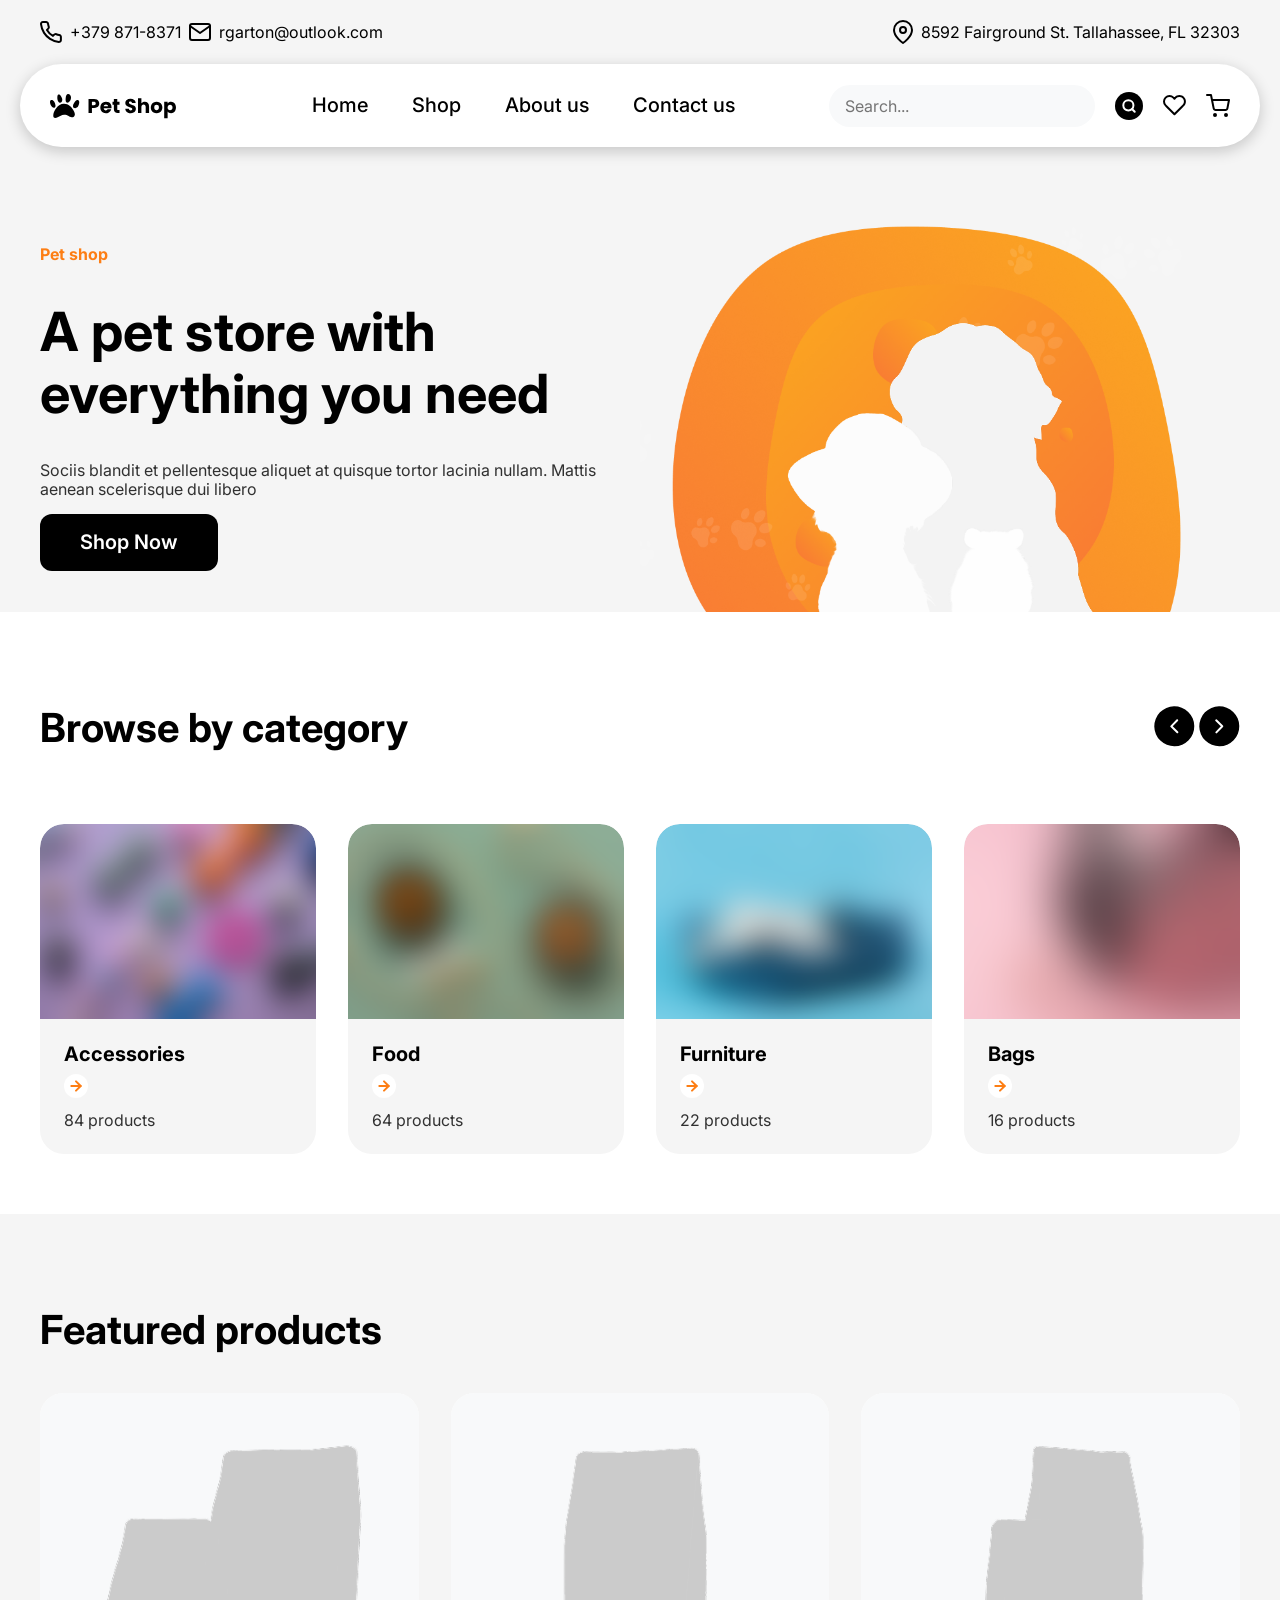
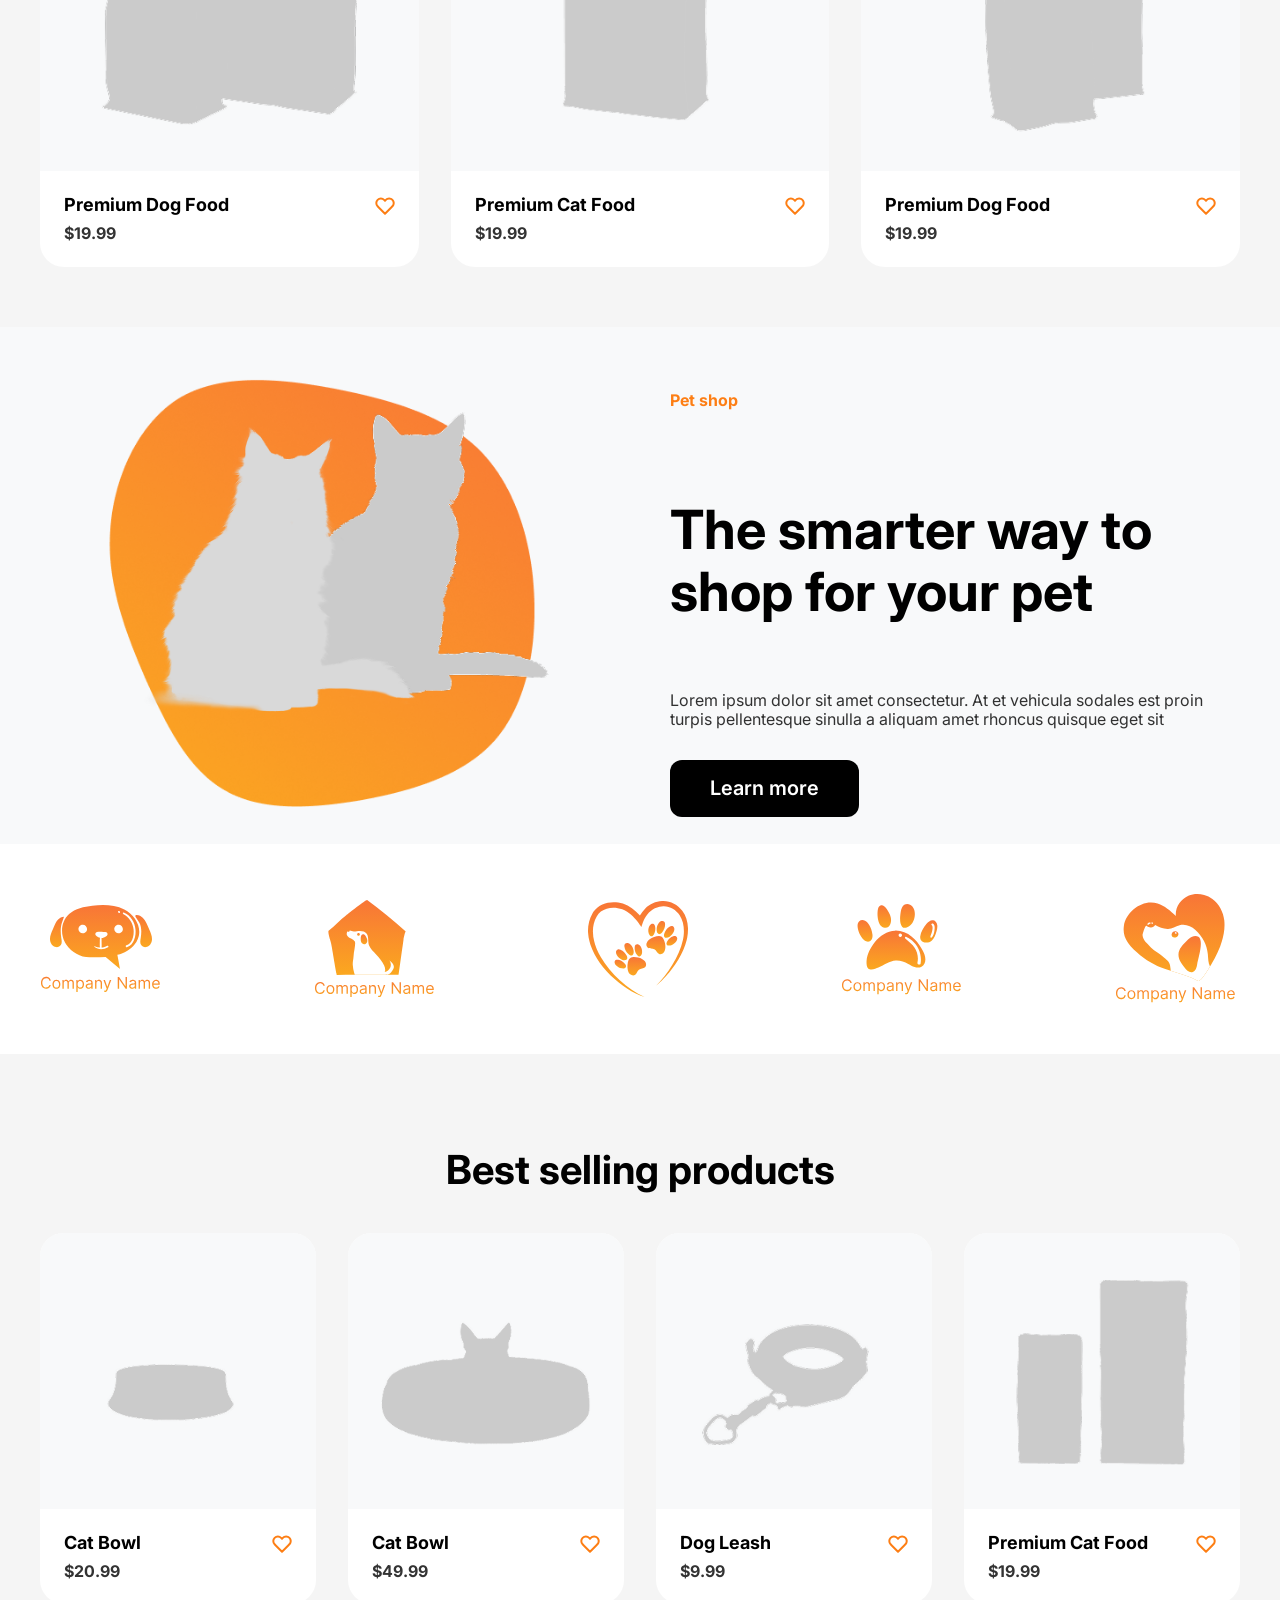
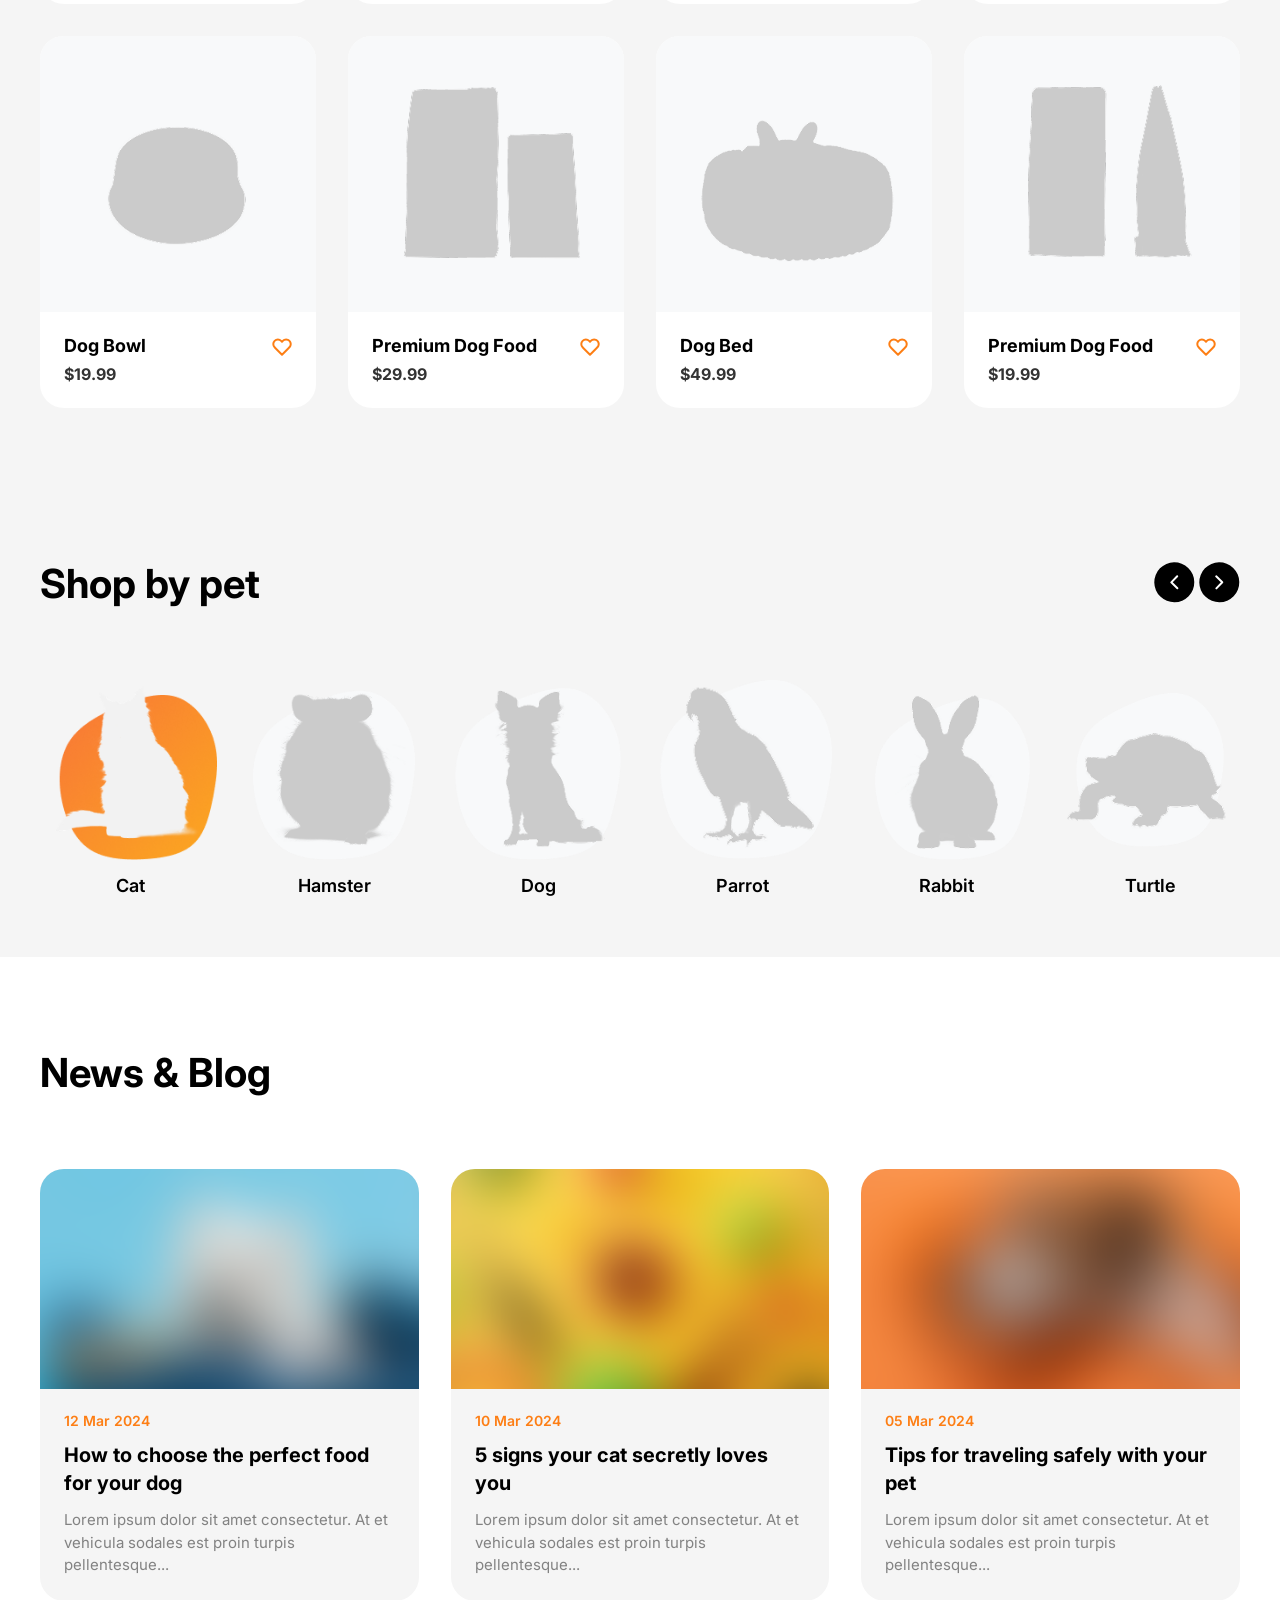
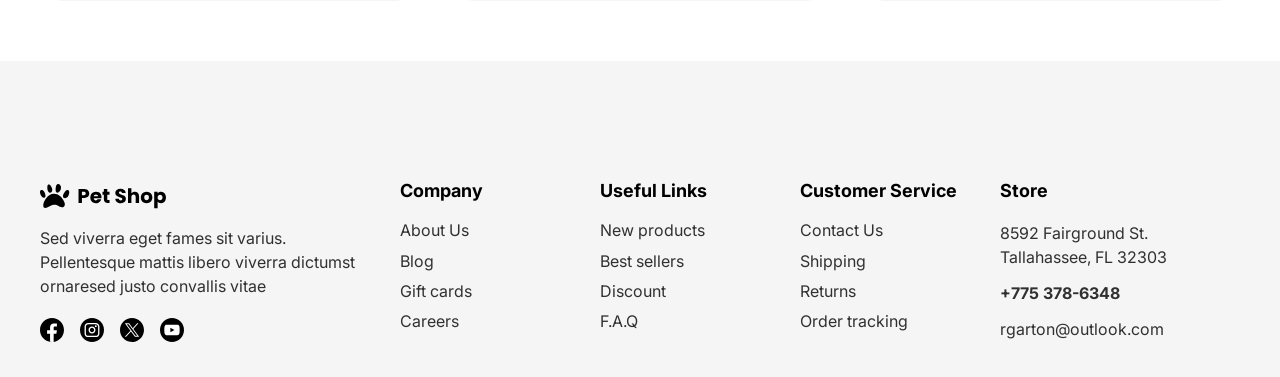
<file: index.html>
<!DOCTYPE html>
<html lang="en">
<head>
    <meta charset="UTF-8">
    <meta name="viewport" content="width=device-width, initial-scale=1.0">
    <link rel="preconnect" href="https://fonts.googleapis.com">
<link rel="preconnect" href="https://fonts.gstatic.com" crossorigin>
<link href="https://fonts.googleapis.com/css2?family=Inter:ital,opsz,wght@0,14..32,100..900;1,14..32,100..900&display=swap" rel="stylesheet">
    <link rel="stylesheet" href="styles/style.css">
    <title>Petshop</title>
</head>
<body>
    <section class="contacts-header">
        <div class="left-contacts">
            <div>
                <svg width="22" height="22" viewBox="0 0 22 22" fill="none" xmlns="http://www.w3.org/2000/svg">
    <path d="M20.8881 15.9201V18.9201C20.8892 19.1986 20.8322 19.4743 20.7206 19.7294C20.6091 19.9846 20.4454 20.2137 20.2402 20.402C20.035 20.5902 19.7927 20.7336 19.5289 20.8228C19.265 20.912 18.9855 20.9452 18.7081 20.9201C15.631 20.5857 12.6751 19.5342 10.0781 17.8501C7.66194 16.3148 5.61345 14.2663 4.07812 11.8501C2.38809 9.2413 1.33636 6.27109 1.00812 3.1801C0.983127 2.90356 1.01599 2.62486 1.10462 2.36172C1.19324 2.09859 1.33569 1.85679 1.52288 1.65172C1.71008 1.44665 1.93792 1.28281 2.19191 1.17062C2.44589 1.05843 2.72046 1.00036 2.99812 1.0001H5.99812C6.48342 0.995321 6.95391 1.16718 7.32188 1.48363C7.68985 1.80008 7.93019 2.23954 7.99812 2.7201C8.12474 3.68016 8.35957 4.62282 8.69812 5.5301C8.83266 5.88802 8.86178 6.27701 8.78202 6.65098C8.70227 7.02494 8.51698 7.36821 8.24812 7.6401L6.97812 8.9101C8.40167 11.4136 10.4746 13.4865 12.9781 14.9101L14.2481 13.6401C14.52 13.3712 14.8633 13.1859 15.2372 13.1062C15.6112 13.0264 16.0002 13.0556 16.3581 13.1901C17.2654 13.5286 18.2081 13.7635 19.1681 13.8901C19.6539 13.9586 20.0975 14.2033 20.4146 14.5776C20.7318 14.9519 20.9003 15.4297 20.8881 15.9201Z" stroke="black" stroke-width="2" stroke-linecap="round" stroke-linejoin="round"/>
    </svg>
                <span>+379 871-8371</span>
            </div>
            <div>
                <svg width="22" height="18" viewBox="0 0 22 18" fill="none" xmlns="http://www.w3.org/2000/svg">
    <path d="M3 1H19C20.1 1 21 1.9 21 3V15C21 16.1 20.1 17 19 17H3C1.9 17 1 16.1 1 15V3C1 1.9 1.9 1 3 1Z" stroke="black" stroke-width="2" stroke-linecap="round" stroke-linejoin="round"/>
    <path d="M21 3L11 10L1 3" stroke="black" stroke-width="2" stroke-linecap="round" stroke-linejoin="round"/>
    </svg>
                <span>rgarton@outlook.com</span>
            </div>
        </div>
        <div>
            <svg width="20" height="24" viewBox="0 0 20 24" fill="none" xmlns="http://www.w3.org/2000/svg">
<path d="M19 10C19 17 10 23 10 23C10 23 1 17 1 10C1 7.61305 1.94821 5.32387 3.63604 3.63604C5.32387 1.94821 7.61305 1 10 1C12.3869 1 14.6761 1.94821 16.364 3.63604C18.0518 5.32387 19 7.61305 19 10Z" stroke="black" stroke-width="2" stroke-linecap="round" stroke-linejoin="round"/>
<path d="M10 13C11.6569 13 13 11.6569 13 10C13 8.34315 11.6569 7 10 7C8.34315 7 7 8.34315 7 10C7 11.6569 8.34315 13 10 13Z" stroke="black" stroke-width="2" stroke-linecap="round" stroke-linejoin="round"/>
</svg>
            <span>8592 Fairground St. Tallahassee, FL 32303</span>
        </div>
    </section>
    <header class="main-header">
        <div class="header-container">
        <a href="#" class="logo"><svg width="128" height="30" viewBox="0 0 128 30" fill="none" xmlns="http://www.w3.org/2000/svg">
<path d="M7.65306 26.3199C6.69254 26.7512 4.83484 27.4373 3.88629 26.6155C3.22707 26.0443 3.26374 24.6041 3.31063 23.817C3.45953 21.325 4.876 18.8672 6.37352 16.9357C8.16387 14.627 10.8434 12.8654 13.7634 12.7668C15.98 12.692 18.1637 13.5817 19.8944 14.9685C21.6252 16.3553 22.9329 18.212 23.9373 20.1891C24.4274 21.1539 24.8582 22.1852 24.8746 23.2672C24.8908 24.3492 24.4124 25.4966 23.4614 26.0126C22.6989 26.4264 21.7571 26.3778 20.932 26.1096C20.1069 25.8418 19.3634 25.3753 18.5994 24.964C17.1902 24.2056 15.6266 23.6149 14.0293 23.7119C11.7199 23.8526 9.76391 25.3721 7.65306 26.3199Z" fill="black"/>
<path d="M5.46221 14.1432C5.74581 16.4805 3.97017 17.7521 2.15663 15.9949C1.04446 14.9174 0.178717 13.0006 0.0235771 11.4594C-0.0544918 10.6827 0.0405378 9.80499 0.62618 9.28894C1.18738 8.79434 2.06484 8.79159 2.73454 9.12507C3.40424 9.45855 3.89535 10.0679 4.2812 10.7089C4.90999 11.7537 5.3153 12.9325 5.46221 14.1432Z" fill="black"/>
<path d="M12.1667 7.8491C12.5403 9.4222 12.0966 11.8501 9.9713 11.6715C7.4272 11.4577 7.13164 7.06766 7.40675 5.25861C7.50976 4.58018 7.7734 3.82269 8.41316 3.57477C8.85364 3.40391 9.3667 3.53511 9.75555 3.80373C10.1442 4.07211 10.431 4.46146 10.6986 4.85081C11.3319 5.77342 11.9081 6.76013 12.1667 7.8491Z" fill="black"/>
<path d="M21.0142 6.82031C21.0372 5.77798 20.8047 4.68377 20.1203 3.89734C19.4359 3.11091 18.2262 2.73104 17.3023 3.21417C16.3433 3.71551 15.9904 4.89877 15.8322 5.96904C15.6172 7.42241 15.2703 10.0932 16.3318 11.3176C16.9963 12.0841 17.9927 11.6853 18.7547 11.2426C20.2495 10.3736 20.978 8.47647 21.0142 6.82031Z" fill="black"/>
<path d="M27.2745 16.3564C25.7777 17.7681 22.7183 17.3306 22.9885 14.8955C23.171 13.2483 24.2922 11.5513 25.3083 10.2874C25.9281 9.51672 26.835 8.77245 27.8005 8.9872C28.5663 9.15756 29.093 9.9133 29.227 10.6863C29.3607 11.4592 29.1779 12.2494 28.9701 13.0059C28.6341 14.2285 28.1971 15.4864 27.2745 16.3564Z" fill="black"/>
<path d="M49.2125 12.48C49.2125 13.2933 49.0258 14.04 48.6525 14.72C48.2791 15.3867 47.7058 15.9267 46.9325 16.34C46.1591 16.7533 45.1991 16.96 44.0525 16.96H41.9325V22H38.5125V7.96H44.0525C45.1725 7.96 46.1191 8.15333 46.8925 8.54C47.6658 8.92667 48.2458 9.46 48.6325 10.14C49.0191 10.82 49.2125 11.6 49.2125 12.48ZM43.7925 14.24C44.4458 14.24 44.9325 14.0867 45.2525 13.78C45.5725 13.4733 45.7325 13.04 45.7325 12.48C45.7325 11.92 45.5725 11.4867 45.2525 11.18C44.9325 10.8733 44.4458 10.72 43.7925 10.72H41.9325V14.24H43.7925ZM61.5129 16.24C61.5129 16.56 61.4929 16.8933 61.4529 17.24H53.7129C53.7663 17.9333 53.9863 18.4667 54.3729 18.84C54.7729 19.2 55.2596 19.38 55.8329 19.38C56.6863 19.38 57.2796 19.02 57.6129 18.3H61.2529C61.0663 19.0333 60.7263 19.6933 60.2329 20.28C59.7529 20.8667 59.1463 21.3267 58.4129 21.66C57.6796 21.9933 56.8596 22.16 55.9529 22.16C54.8596 22.16 53.8863 21.9267 53.0329 21.46C52.1796 20.9933 51.5129 20.3267 51.0329 19.46C50.5529 18.5933 50.3129 17.58 50.3129 16.42C50.3129 15.26 50.5463 14.2467 51.0129 13.38C51.4929 12.5133 52.1596 11.8467 53.0129 11.38C53.8663 10.9133 54.8463 10.68 55.9529 10.68C57.0329 10.68 57.9929 10.9067 58.8329 11.36C59.6729 11.8133 60.3263 12.46 60.7929 13.3C61.2729 14.14 61.5129 15.12 61.5129 16.24ZM58.0129 15.34C58.0129 14.7533 57.8129 14.2867 57.4129 13.94C57.0129 13.5933 56.5129 13.42 55.9129 13.42C55.3396 13.42 54.8529 13.5867 54.4529 13.92C54.0663 14.2533 53.8263 14.7267 53.7329 15.34H58.0129ZM69.5371 19.1V22H67.7971C66.5571 22 65.5905 21.7 64.8971 21.1C64.2038 20.4867 63.8571 19.4933 63.8571 18.12V13.68H62.4971V10.84H63.8571V8.12H67.2771V10.84H69.5171V13.68H67.2771V18.16C67.2771 18.4933 67.3571 18.7333 67.5171 18.88C67.6771 19.0267 67.9438 19.1 68.3171 19.1H69.5371ZM80.7604 22.14C79.7338 22.14 78.8138 21.9733 78.0004 21.64C77.1871 21.3067 76.5338 20.8133 76.0404 20.16C75.5604 19.5067 75.3071 18.72 75.2804 17.8H78.9204C78.9738 18.32 79.1538 18.72 79.4604 19C79.7671 19.2667 80.1671 19.4 80.6604 19.4C81.1671 19.4 81.5671 19.2867 81.8604 19.06C82.1538 18.82 82.3004 18.4933 82.3004 18.08C82.3004 17.7333 82.1804 17.4467 81.9404 17.22C81.7138 16.9933 81.4271 16.8067 81.0804 16.66C80.7471 16.5133 80.2671 16.3467 79.6404 16.16C78.7338 15.88 77.9938 15.6 77.4204 15.32C76.8471 15.04 76.3538 14.6267 75.9404 14.08C75.5271 13.5333 75.3204 12.82 75.3204 11.94C75.3204 10.6333 75.7938 9.61333 76.7404 8.88C77.6871 8.13333 78.9204 7.76 80.4404 7.76C81.9871 7.76 83.2338 8.13333 84.1804 8.88C85.1271 9.61333 85.6338 10.64 85.7004 11.96H82.0004C81.9738 11.5067 81.8071 11.1533 81.5004 10.9C81.1938 10.6333 80.8004 10.5 80.3204 10.5C79.9071 10.5 79.5738 10.6133 79.3204 10.84C79.0671 11.0533 78.9404 11.3667 78.9404 11.78C78.9404 12.2333 79.1538 12.5867 79.5804 12.84C80.0071 13.0933 80.6738 13.3667 81.5804 13.66C82.4871 13.9667 83.2204 14.26 83.7804 14.54C84.3538 14.82 84.8471 15.2267 85.2604 15.76C85.6738 16.2933 85.8804 16.98 85.8804 17.82C85.8804 18.62 85.6738 19.3467 85.2604 20C84.8604 20.6533 84.2738 21.1733 83.5004 21.56C82.7271 21.9467 81.8138 22.14 80.7604 22.14ZM94.8451 10.72C96.1251 10.72 97.1518 11.1467 97.9251 12C98.6985 12.84 99.0851 14 99.0851 15.48V22H95.6851V15.94C95.6851 15.1933 95.4918 14.6133 95.1051 14.2C94.7185 13.7867 94.1985 13.58 93.5451 13.58C92.8918 13.58 92.3718 13.7867 91.9851 14.2C91.5985 14.6133 91.4051 15.1933 91.4051 15.94V22H87.9851V7.2H91.4051V12.34C91.7518 11.8467 92.2251 11.4533 92.8251 11.16C93.4251 10.8667 94.0985 10.72 94.8451 10.72ZM106.542 22.16C105.448 22.16 104.462 21.9267 103.582 21.46C102.715 20.9933 102.028 20.3267 101.522 19.46C101.028 18.5933 100.782 17.58 100.782 16.42C100.782 15.2733 101.035 14.2667 101.542 13.4C102.048 12.52 102.742 11.8467 103.622 11.38C104.502 10.9133 105.488 10.68 106.582 10.68C107.675 10.68 108.662 10.9133 109.542 11.38C110.422 11.8467 111.115 12.52 111.622 13.4C112.128 14.2667 112.382 15.2733 112.382 16.42C112.382 17.5667 112.122 18.58 111.602 19.46C111.095 20.3267 110.395 20.9933 109.502 21.46C108.622 21.9267 107.635 22.16 106.542 22.16ZM106.542 19.2C107.195 19.2 107.748 18.96 108.202 18.48C108.668 18 108.902 17.3133 108.902 16.42C108.902 15.5267 108.675 14.84 108.222 14.36C107.782 13.88 107.235 13.64 106.582 13.64C105.915 13.64 105.362 13.88 104.922 14.36C104.482 14.8267 104.262 15.5133 104.262 16.42C104.262 17.3133 104.475 18 104.902 18.48C105.342 18.96 105.888 19.2 106.542 19.2ZM117.616 12.42C117.949 11.9 118.409 11.48 118.996 11.16C119.583 10.84 120.269 10.68 121.056 10.68C121.976 10.68 122.809 10.9133 123.556 11.38C124.303 11.8467 124.889 12.5133 125.316 13.38C125.756 14.2467 125.976 15.2533 125.976 16.4C125.976 17.5467 125.756 18.56 125.316 19.44C124.889 20.3067 124.303 20.98 123.556 21.46C122.809 21.9267 121.976 22.16 121.056 22.16C120.283 22.16 119.596 22 118.996 21.68C118.409 21.36 117.949 20.9467 117.616 20.44V27.32H114.196V10.84H117.616V12.42ZM122.496 16.4C122.496 15.5467 122.256 14.88 121.776 14.4C121.309 13.9067 120.729 13.66 120.036 13.66C119.356 13.66 118.776 13.9067 118.296 14.4C117.829 14.8933 117.596 15.5667 117.596 16.42C117.596 17.2733 117.829 17.9467 118.296 18.44C118.776 18.9333 119.356 19.18 120.036 19.18C120.716 19.18 121.296 18.9333 121.776 18.44C122.256 17.9333 122.496 17.2533 122.496 16.4Z" fill="black"/>
</svg>
</a>
        <nav>
        <ul class="header-list">
            <li><a href="#"></a>Home</li>
            <li><a href="#"></a>Shop</li>
            <li><a href="#"></a>About us</li>
            <li><a href="#"></a>Contact us</li>
        </ul>
        </nav>
        <div class="header-icons">
            <input type="text" name="search" placeholder="Search...">
            <a href="#"><svg width="28" height="28" viewBox="0 0 28 28" fill="none" xmlns="http://www.w3.org/2000/svg">
<rect width="28" height="28" rx="14" fill="black"/>
<path d="M13.3689 18.4449C16.1745 18.4449 18.4488 16.1705 18.4488 13.365C18.4488 10.5595 16.1745 8.28516 13.3689 8.28516C10.5634 8.28516 8.28906 10.5595 8.28906 13.365C8.28906 16.1705 10.5634 18.4449 13.3689 18.4449Z" stroke="white" stroke-width="2" stroke-linecap="round" stroke-linejoin="round"/>
<path d="M19.7153 19.7148L16.9531 16.9526" stroke="white" stroke-width="2" stroke-linecap="round" stroke-linejoin="round"/>
</svg>
</a>
            <a href="#"><svg width="23" height="21" viewBox="0 0 23 21" fill="none" xmlns="http://www.w3.org/2000/svg">
<path d="M20.2913 2.61183C19.7805 2.10083 19.1741 1.69547 18.5066 1.41891C17.8392 1.14235 17.1238 1 16.4013 1C15.6788 1 14.9634 1.14235 14.2959 1.41891C13.6285 1.69547 13.022 2.10083 12.5113 2.61183L11.4513 3.67183L10.3913 2.61183C9.3596 1.58013 7.96032 1.00053 6.50129 1.00053C5.04226 1.00053 3.64298 1.58013 2.61129 2.61183C1.5796 3.64352 1 5.04279 1 6.50183C1 7.96086 1.5796 9.36013 2.61129 10.3918L3.67129 11.4518L11.4513 19.2318L19.2313 11.4518L20.2913 10.3918C20.8023 9.88107 21.2076 9.27464 21.4842 8.60718C21.7608 7.93972 21.9031 7.22431 21.9031 6.50183C21.9031 5.77934 21.7608 5.06393 21.4842 4.39647C21.2076 3.72901 20.8023 3.12258 20.2913 2.61183Z" stroke="black" stroke-width="2" stroke-linecap="round" stroke-linejoin="round"/>
</svg>
</a>
            <a href="#"><svg width="24" height="23" viewBox="0 0 24 23" fill="none" xmlns="http://www.w3.org/2000/svg">
<path d="M9 22C9.55228 22 10 21.5523 10 21C10 20.4477 9.55228 20 9 20C8.44772 20 8 20.4477 8 21C8 21.5523 8.44772 22 9 22Z" stroke="black" stroke-width="2" stroke-linecap="round" stroke-linejoin="round"/>
<path d="M20 22C20.5523 22 21 21.5523 21 21C21 20.4477 20.5523 20 20 20C19.4477 20 19 20.4477 19 21C19 21.5523 19.4477 22 20 22Z" stroke="black" stroke-width="2" stroke-linecap="round" stroke-linejoin="round"/>
<path d="M1 1H5L7.68 14.39C7.77144 14.8504 8.02191 15.264 8.38755 15.5583C8.75318 15.8526 9.2107 16.009 9.68 16H19.4C19.8693 16.009 20.3268 15.8526 20.6925 15.5583C21.0581 15.264 21.3086 14.8504 21.4 14.39L23 6H6" stroke="black" stroke-width="2" stroke-linecap="round" stroke-linejoin="round"/>
</svg>

</a>
        </div>
        </div>
    </header>
    <main>
    <section class="shop-now">
        <div class="shop-now__info">
            <h6>Pet shop</h6>
            <h1>A pet store with everything you need</h1>
            <p>Sociis blandit et pellentesque aliquet at quisque tortor lacinia nullam. Mattis aenean scelerisque dui libero</p>
            <button>Shop Now</button>
        </div>
        <img class="shop-now__img" src="images/shop-now__img.png" alt="shop-now__img">       
    </section>
    <section class="categories">
    <div class="categories-header">
        <h2>Browse by category</h2>
        <div class="arrows">
            <a href="#"><svg width="41" height="41" viewBox="0 0 41 41" fill="none" xmlns="http://www.w3.org/2000/svg">
<rect width="40" height="40" rx="20" transform="matrix(-0.9999 0.0141659 0.0141659 0.9999 39.9961 0)" fill="black"/>
<path d="M23.3663 26.2382L17.2819 20.3238L23.1963 14.2394" stroke="white" stroke-width="2" stroke-linecap="round" stroke-linejoin="round"/>
</svg></a>
            <a href="#"><svg width="41" height="41" viewBox="0 0 41 41" fill="none" xmlns="http://www.w3.org/2000/svg">
<rect y="0.56665" width="40" height="40" rx="20" transform="rotate(-0.811672 0 0.56665)" fill="black"/>
<path d="M17.3663 26.3233L23.2807 20.2389L17.1963 14.3245" stroke="white" stroke-width="2" stroke-linecap="round" stroke-linejoin="round"/>
</svg></a>
        </div>
    </div>
    <div class="categories__cards">
        <div class="card">
        <img src="images/category1.png" alt="accessories-img">
        <div class="card__content">
            <h4>Accessories</h4>
            <span class="card__arrow"><svg width="24" height="24" viewBox="0 0 24 24" fill="none" xmlns="http://www.w3.org/2000/svg">
<rect width="24" height="24" rx="12" fill="white"/>
<path d="M7.33203 12H16.6654" stroke="#FD7E14" stroke-width="2" stroke-linecap="round" stroke-linejoin="round"/>
<path d="M12 7.33337L16.6667 12L12 16.6667" stroke="#FD7E14" stroke-width="2" stroke-linecap="round" stroke-linejoin="round"/>
</svg>
</span>
        <p>84 products</p>
    </div>
    </div>

    <div class="card">
        <img src="images/category2.png" alt="food-img">
        <div class="card__content">
            <h4>Food</h4>
            <span class="card__arrow"><svg width="24" height="24" viewBox="0 0 24 24" fill="none" xmlns="http://www.w3.org/2000/svg">
<rect width="24" height="24" rx="12" fill="white"/>
<path d="M7.33203 12H16.6654" stroke="#FD7E14" stroke-width="2" stroke-linecap="round" stroke-linejoin="round"/>
<path d="M12 7.33337L16.6667 12L12 16.6667" stroke="#FD7E14" stroke-width="2" stroke-linecap="round" stroke-linejoin="round"/>
</svg>
</span>
        <p>64 products</p>
    </div>
    </div>

    <div class="card">
        <img src="images/category3.png" alt="furniture-img">
        <div class="card__content">
            <h4>Furniture</h4>
            <span class="card__arrow"><svg width="24" height="24" viewBox="0 0 24 24" fill="none" xmlns="http://www.w3.org/2000/svg">
<rect width="24" height="24" rx="12" fill="white"/>
<path d="M7.33203 12H16.6654" stroke="#FD7E14" stroke-width="2" stroke-linecap="round" stroke-linejoin="round"/>
<path d="M12 7.33337L16.6667 12L12 16.6667" stroke="#FD7E14" stroke-width="2" stroke-linecap="round" stroke-linejoin="round"/>
</svg>
</span>
        <p>22 products</p>
    </div>
    </div>

    <div class="card">
        <img src="images/category4.png" alt="bags-img">
        <div class="card__content">
            <h4>Bags</h4>
            <span class="card__arrow"><svg width="24" height="24" viewBox="0 0 24 24" fill="none" xmlns="http://www.w3.org/2000/svg">
<rect width="24" height="24" rx="12" fill="white"/>
<path d="M7.33203 12H16.6654" stroke="#FD7E14" stroke-width="2" stroke-linecap="round" stroke-linejoin="round"/>
<path d="M12 7.33337L16.6667 12L12 16.6667" stroke="#FD7E14" stroke-width="2" stroke-linecap="round" stroke-linejoin="round"/>
</svg>
</span>
        <p>16 products</p>
    </div>
    </div>
    </div>
</section>
    <section class="products">
        <h2>Featured products</h2>
    <div class="products__grid">
        
        <div class="product-card">
            <div class="product-card__img-wrap">
                <img src="images/product1.png" alt="premium-dog-food-img">
            </div>
            <div class="product-card__content">
                <div class="product-card__header">
                    <h4>Premium Dog Food</h4>
                    <svg class="heart-icon" width="20" height="20" viewBox="0 0 20 20" fill="none" xmlns="http://www.w3.org/2000/svg">
                        <path d="M17.3651 3.84166C16.9395 3.41583 16.4342 3.07803 15.8779 2.84757C15.3217 2.6171 14.7255 2.49847 14.1235 2.49847C13.5214 2.49847 12.9252 2.6171 12.369 2.84757C11.8128 3.07803 11.3074 3.41583 10.8818 3.84166L9.99847 4.725L9.11514 3.84166C8.25539 2.98192 7.08933 2.49892 5.87347 2.49892C4.65761 2.49892 3.49155 2.98192 2.6318 3.84166C1.77206 4.70141 1.28906 5.86747 1.28906 7.08333C1.28906 8.29919 1.77206 9.46525 2.6318 10.325L3.51514 11.2083L9.99847 17.6917L16.4818 11.2083L17.3651 10.325C17.791 9.89937 18.1288 9.39401 18.3592 8.83779C18.5897 8.28158 18.7083 7.6854 18.7083 7.08333C18.7083 6.48126 18.5897 5.88508 18.3592 5.32887C18.1288 4.77265 17.791 4.26729 17.3651 3.84166Z" stroke="#FD7E14" stroke-width="2" stroke-linecap="round" stroke-linejoin="round"/>
                    </svg>
                </div>
                <p class="price">$19.99</p>
            </div>
        </div>

        <div class="product-card">
            <div class="product-card__img-wrap">
                <img src="images/product2.png" alt="premium-cat-food-img">
            </div>
            <div class="product-card__content">
                <div class="product-card__header">
                    <h4>Premium Cat Food</h4>
                    <svg class="heart-icon" width="20" height="20" viewBox="0 0 20 20" fill="none" xmlns="http://www.w3.org/2000/svg">
                        <path d="M17.3651 3.84166C16.9395 3.41583 16.4342 3.07803 15.8779 2.84757C15.3217 2.6171 14.7255 2.49847 14.1235 2.49847C13.5214 2.49847 12.9252 2.6171 12.369 2.84757C11.8128 3.07803 11.3074 3.41583 10.8818 3.84166L9.99847 4.725L9.11514 3.84166C8.25539 2.98192 7.08933 2.49892 5.87347 2.49892C4.65761 2.49892 3.49155 2.98192 2.6318 3.84166C1.77206 4.70141 1.28906 5.86747 1.28906 7.08333C1.28906 8.29919 1.77206 9.46525 2.6318 10.325L3.51514 11.2083L9.99847 17.6917L16.4818 11.2083L17.3651 10.325C17.791 9.89937 18.1288 9.39401 18.3592 8.83779C18.5897 8.28158 18.7083 7.6854 18.7083 7.08333C18.7083 6.48126 18.5897 5.88508 18.3592 5.32887C18.1288 4.77265 17.791 4.26729 17.3651 3.84166Z" stroke="#FD7E14" stroke-width="2" stroke-linecap="round" stroke-linejoin="round"/>
                    </svg>
                </div>
                <p class="price">$19.99</p>
            </div>
        </div>

        <div class="product-card">
            <div class="product-card__img-wrap">
                <img src="images/product3.png" alt="premium-dog-food-img-2">
            </div>
            <div class="product-card__content">
                <div class="product-card__header">
                    <h4>Premium Dog Food</h4>
                    <svg class="heart-icon" width="20" height="20" viewBox="0 0 20 20" fill="none" xmlns="http://www.w3.org/2000/svg">
                        <path d="M17.3651 3.84166C16.9395 3.41583 16.4342 3.07803 15.8779 2.84757C15.3217 2.6171 14.7255 2.49847 14.1235 2.49847C13.5214 2.49847 12.9252 2.6171 12.369 2.84757C11.8128 3.07803 11.3074 3.41583 10.8818 3.84166L9.99847 4.725L9.11514 3.84166C8.25539 2.98192 7.08933 2.49892 5.87347 2.49892C4.65761 2.49892 3.49155 2.98192 2.6318 3.84166C1.77206 4.70141 1.28906 5.86747 1.28906 7.08333C1.28906 8.29919 1.77206 9.46525 2.6318 10.325L3.51514 11.2083L9.99847 17.6917L16.4818 11.2083L17.3651 10.325C17.791 9.89937 18.1288 9.39401 18.3592 8.83779C18.5897 8.28158 18.7083 7.6854 18.7083 7.08333C18.7083 6.48126 18.5897 5.88508 18.3592 5.32887C18.1288 4.77265 17.791 4.26729 17.3651 3.84166Z" stroke="#FD7E14" stroke-width="2" stroke-linecap="round" stroke-linejoin="round"/>
                    </svg>
                </div>
                <p class="price">$19.99</p>
            </div>
        </div>
    </div>
    </section>
    <section class="way-to-shop">
        <div class="way-to-shop__image">
            <img src="images/way-to-shop__img.png" alt="way-to-shop__img">
        </div>
        <div class="way-to-shop__content">
            <h6>Pet shop</h6>
            <h1>The smarter way to shop for your pet</h1>
            <p>Lorem ipsum dolor sit amet consectetur. At et vehicula sodales est proin turpis pellentesque sinulla a aliquam amet rhoncus quisque eget sit</p>
            <button>Learn more</button>
        </div>
    </section>
    <section class="icons">
        <svg width="121" height="88" viewBox="0 0 121 88" fill="none" xmlns="http://www.w3.org/2000/svg">
<path d="M10.7727 75.639H9.36364C9.2803 75.2337 9.13447 74.8776 8.92614 74.5708C8.72159 74.264 8.47159 74.0064 8.17614 73.7981C7.88447 73.5859 7.56061 73.4268 7.20455 73.3208C6.84849 73.2147 6.47727 73.1617 6.09091 73.1617C5.38636 73.1617 4.74811 73.3397 4.17614 73.6958C3.60795 74.0518 3.1553 74.5765 2.81818 75.2696C2.48485 75.9628 2.31818 76.8132 2.31818 77.8208C2.31818 78.8284 2.48485 79.6787 2.81818 80.3719C3.1553 81.0651 3.60795 81.5897 4.17614 81.9458C4.74811 82.3018 5.38636 82.4799 6.09091 82.4799C6.47727 82.4799 6.84849 82.4268 7.20455 82.3208C7.56061 82.2147 7.88447 82.0575 8.17614 81.8492C8.47159 81.6371 8.72159 81.3776 8.92614 81.0708C9.13447 80.7602 9.2803 80.4041 9.36364 80.0026H10.7727C10.6667 80.5973 10.4735 81.1295 10.1932 81.5992C9.91288 82.0689 9.56439 82.4685 9.14773 82.7981C8.73106 83.1238 8.26326 83.3719 7.74432 83.5424C7.22917 83.7128 6.67803 83.7981 6.09091 83.7981C5.09849 83.7981 4.21591 83.5556 3.44318 83.0708C2.67045 82.5859 2.0625 81.8965 1.61932 81.0026C1.17614 80.1087 0.954545 79.0481 0.954545 77.8208C0.954545 76.5935 1.17614 75.5329 1.61932 74.639C2.0625 73.745 2.67045 73.0556 3.44318 72.5708C4.21591 72.0859 5.09849 71.8435 6.09091 71.8435C6.67803 71.8435 7.22917 71.9287 7.74432 72.0992C8.26326 72.2696 8.73106 72.5196 9.14773 72.8492C9.56439 73.1749 9.91288 73.5727 10.1932 74.0424C10.4735 74.5083 10.6667 75.0405 10.7727 75.639ZM16.4134 83.8208C15.6255 83.8208 14.9342 83.6333 14.3395 83.2583C13.7486 82.8833 13.2865 82.3587 12.9531 81.6844C12.6236 81.0102 12.4588 80.2223 12.4588 79.3208C12.4588 78.4117 12.6236 77.6181 12.9531 76.9401C13.2865 76.2621 13.7486 75.7356 14.3395 75.3606C14.9342 74.9856 15.6255 74.7981 16.4134 74.7981C17.2012 74.7981 17.8906 74.9856 18.4815 75.3606C19.0762 75.7356 19.5384 76.2621 19.8679 76.9401C20.2012 77.6181 20.3679 78.4117 20.3679 79.3208C20.3679 80.2223 20.2012 81.0102 19.8679 81.6844C19.5384 82.3587 19.0762 82.8833 18.4815 83.2583C17.8906 83.6333 17.2012 83.8208 16.4134 83.8208ZM16.4134 82.6162C17.0118 82.6162 17.5043 82.4628 17.8906 82.156C18.277 81.8492 18.563 81.4458 18.7486 80.9458C18.9342 80.4458 19.027 79.9041 19.027 79.3208C19.027 78.7374 18.9342 78.1939 18.7486 77.6901C18.563 77.1863 18.277 76.7791 17.8906 76.4685C17.5043 76.1579 17.0118 76.0026 16.4134 76.0026C15.8149 76.0026 15.3224 76.1579 14.9361 76.4685C14.5497 76.7791 14.2637 77.1863 14.0781 77.6901C13.8925 78.1939 13.7997 78.7374 13.7997 79.3208C13.7997 79.9041 13.8925 80.4458 14.0781 80.9458C14.2637 81.4458 14.5497 81.8492 14.9361 82.156C15.3224 82.4628 15.8149 82.6162 16.4134 82.6162ZM22.4148 83.639V74.9117H23.7102V76.2753H23.8239C24.0057 75.8094 24.2992 75.4477 24.7045 75.1901C25.1098 74.9287 25.5966 74.7981 26.1648 74.7981C26.7405 74.7981 27.2197 74.9287 27.6023 75.1901C27.9886 75.4477 28.2898 75.8094 28.5057 76.2753H28.5966C28.8201 75.8246 29.1553 75.4666 29.6023 75.2015C30.0492 74.9325 30.5852 74.7981 31.2102 74.7981C31.9905 74.7981 32.6288 75.0424 33.125 75.531C33.6212 76.0159 33.8693 76.7715 33.8693 77.7981V83.639H32.5284V77.7981C32.5284 77.1541 32.3523 76.6939 32 76.4174C31.6477 76.1409 31.233 76.0026 30.7557 76.0026C30.142 76.0026 29.6667 76.1882 29.3295 76.5594C28.9924 76.9268 28.8239 77.3927 28.8239 77.9571V83.639H27.4602V77.6617C27.4602 77.1655 27.2992 76.7659 26.9773 76.4628C26.6553 76.156 26.2405 76.0026 25.733 76.0026C25.3845 76.0026 25.0587 76.0954 24.7557 76.281C24.4564 76.4666 24.214 76.7242 24.0284 77.0537C23.8466 77.3795 23.7557 77.7564 23.7557 78.1844V83.639H22.4148ZM36.321 86.9117V74.9117H37.6165V76.2981H37.7756C37.8741 76.1465 38.0104 75.9534 38.1847 75.7185C38.3627 75.4799 38.6165 75.2677 38.946 75.0821C39.2794 74.8927 39.7301 74.7981 40.2983 74.7981C41.0331 74.7981 41.6809 74.9818 42.2415 75.3492C42.8021 75.7166 43.2396 76.2374 43.554 76.9117C43.8684 77.5859 44.0256 78.3814 44.0256 79.2981C44.0256 80.2223 43.8684 81.0234 43.554 81.7015C43.2396 82.3757 42.804 82.8984 42.2472 83.2696C41.6903 83.6371 41.0483 83.8208 40.321 83.8208C39.7604 83.8208 39.3116 83.728 38.9744 83.5424C38.6373 83.353 38.3778 83.139 38.196 82.9003C38.0142 82.6579 37.8741 82.4571 37.7756 82.2981H37.6619V86.9117H36.321ZM37.6392 79.2753C37.6392 79.9344 37.7358 80.5159 37.929 81.0196C38.1222 81.5196 38.4044 81.9117 38.7756 82.1958C39.1468 82.4761 39.6013 82.6162 40.1392 82.6162C40.6998 82.6162 41.1676 82.4685 41.5426 82.1731C41.9214 81.8738 42.2055 81.4723 42.3949 80.9685C42.5881 80.4609 42.6847 79.8965 42.6847 79.2753C42.6847 78.6617 42.59 78.1087 42.4006 77.6162C42.215 77.12 41.9328 76.728 41.554 76.4401C41.179 76.1484 40.7074 76.0026 40.1392 76.0026C39.5938 76.0026 39.1354 76.1409 38.7642 76.4174C38.393 76.6901 38.1127 77.0727 37.9233 77.5651C37.7339 78.0537 37.6392 78.6238 37.6392 79.2753ZM48.6392 83.8435C48.0862 83.8435 47.5843 83.7393 47.1335 83.531C46.6828 83.3189 46.3248 83.014 46.0597 82.6162C45.7945 82.2147 45.6619 81.7299 45.6619 81.1617C45.6619 80.6617 45.7604 80.2564 45.9574 79.9458C46.1544 79.6314 46.4176 79.3852 46.7472 79.2071C47.0767 79.0291 47.4403 78.8965 47.8381 78.8094C48.2396 78.7185 48.643 78.6465 49.0483 78.5935C49.5786 78.5253 50.0085 78.4742 50.3381 78.4401C50.6714 78.4022 50.9138 78.3397 51.0653 78.2526C51.2206 78.1655 51.2983 78.014 51.2983 77.7981V77.7526C51.2983 77.192 51.1449 76.7564 50.8381 76.4458C50.535 76.1352 50.0748 75.9799 49.4574 75.9799C48.8172 75.9799 48.3153 76.12 47.9517 76.4003C47.5881 76.6806 47.3324 76.9799 47.1847 77.2981L45.9119 76.8435C46.1392 76.3132 46.4422 75.9003 46.821 75.6049C47.2036 75.3056 47.6203 75.0973 48.071 74.9799C48.5256 74.8587 48.9725 74.7981 49.4119 74.7981C49.6922 74.7981 50.0142 74.8321 50.3778 74.9003C50.7453 74.9647 51.0994 75.0992 51.4403 75.3037C51.785 75.5083 52.071 75.817 52.2983 76.2299C52.5256 76.6427 52.6392 77.1958 52.6392 77.889V83.639H51.2983V82.4571H51.2301C51.1392 82.6465 50.9877 82.8492 50.7756 83.0651C50.5634 83.281 50.2813 83.4647 49.929 83.6162C49.5767 83.7677 49.1468 83.8435 48.6392 83.8435ZM48.8438 82.639C49.3741 82.639 49.821 82.5348 50.1847 82.3265C50.5521 82.1181 50.8286 81.8492 51.0142 81.5196C51.2036 81.1901 51.2983 80.8435 51.2983 80.4799V79.2526C51.2415 79.3208 51.1165 79.3833 50.9233 79.4401C50.7339 79.4931 50.5142 79.5405 50.2642 79.5821C50.018 79.62 49.7775 79.6541 49.5426 79.6844C49.3116 79.7109 49.1241 79.7337 48.9801 79.7526C48.6316 79.7981 48.3059 79.8719 48.0028 79.9742C47.7036 80.0727 47.4612 80.2223 47.2756 80.4231C47.0938 80.62 47.0028 80.889 47.0028 81.2299C47.0028 81.6958 47.1752 82.0481 47.5199 82.2867C47.8684 82.5215 48.3097 82.639 48.8438 82.639ZM56.4276 78.389V83.639H55.0866V74.9117H56.3821V76.2753H56.4957C56.7003 75.8321 57.0109 75.4761 57.4276 75.2071C57.8442 74.9344 58.3821 74.7981 59.0412 74.7981C59.6321 74.7981 60.1491 74.9193 60.5923 75.1617C61.0355 75.4003 61.3802 75.764 61.6264 76.2526C61.8726 76.7374 61.9957 77.3511 61.9957 78.0935V83.639H60.6548V78.1844C60.6548 77.4988 60.4768 76.9647 60.1207 76.5821C59.7647 76.1958 59.276 76.0026 58.6548 76.0026C58.2268 76.0026 57.8442 76.0954 57.5071 76.281C57.1738 76.4666 56.9105 76.7374 56.7173 77.0935C56.5241 77.4496 56.4276 77.8814 56.4276 78.389ZM64.9972 86.9117C64.7699 86.9117 64.5672 86.8927 64.3892 86.8549C64.2112 86.8208 64.0881 86.7867 64.0199 86.7526L64.3608 85.5708C64.6866 85.6541 64.9744 85.6844 65.2244 85.6617C65.4744 85.639 65.696 85.5272 65.8892 85.3265C66.0862 85.1295 66.2661 84.8094 66.429 84.3662L66.679 83.6844L63.4517 74.9117H64.9062L67.3153 81.8662H67.4062L69.8153 74.9117H71.2699L67.5653 84.9117C67.3987 85.3624 67.1922 85.7356 66.946 86.031C66.6998 86.3302 66.4138 86.5518 66.0881 86.6958C65.7661 86.8397 65.4025 86.9117 64.9972 86.9117ZM86.9489 72.0026V83.639H85.5852L79.2443 74.5026H79.1307V83.639H77.7216V72.0026H79.0852L85.4489 81.1617H85.5625V72.0026H86.9489ZM92.1548 83.8435C91.6018 83.8435 91.0999 83.7393 90.6491 83.531C90.1984 83.3189 89.8404 83.014 89.5753 82.6162C89.3101 82.2147 89.1776 81.7299 89.1776 81.1617C89.1776 80.6617 89.276 80.2564 89.473 79.9458C89.67 79.6314 89.9332 79.3852 90.2628 79.2071C90.5923 79.0291 90.956 78.8965 91.3537 78.8094C91.7552 78.7185 92.1586 78.6465 92.5639 78.5935C93.0942 78.5253 93.5241 78.4742 93.8537 78.4401C94.187 78.4022 94.4295 78.3397 94.581 78.2526C94.7363 78.1655 94.8139 78.014 94.8139 77.7981V77.7526C94.8139 77.192 94.6605 76.7564 94.3537 76.4458C94.0507 76.1352 93.5904 75.9799 92.973 75.9799C92.3329 75.9799 91.831 76.12 91.4673 76.4003C91.1037 76.6806 90.848 76.9799 90.7003 77.2981L89.4276 76.8435C89.6548 76.3132 89.9579 75.9003 90.3366 75.6049C90.7192 75.3056 91.1359 75.0973 91.5866 74.9799C92.0412 74.8587 92.4882 74.7981 92.9276 74.7981C93.2079 74.7981 93.5298 74.8321 93.8935 74.9003C94.2609 74.9647 94.6151 75.0992 94.956 75.3037C95.3007 75.5083 95.5866 75.817 95.8139 76.2299C96.0412 76.6427 96.1548 77.1958 96.1548 77.889V83.639H94.8139V82.4571H94.7457C94.6548 82.6465 94.5033 82.8492 94.2912 83.0651C94.0791 83.281 93.7969 83.4647 93.4446 83.6162C93.0923 83.7677 92.6624 83.8435 92.1548 83.8435ZM92.3594 82.639C92.8897 82.639 93.3366 82.5348 93.7003 82.3265C94.0677 82.1181 94.3442 81.8492 94.5298 81.5196C94.7192 81.1901 94.8139 80.8435 94.8139 80.4799V79.2526C94.7571 79.3208 94.6321 79.3833 94.4389 79.4401C94.2495 79.4931 94.0298 79.5405 93.7798 79.5821C93.5336 79.62 93.2931 79.6541 93.0582 79.6844C92.8272 79.7109 92.6397 79.7337 92.4957 79.7526C92.1473 79.7981 91.8215 79.8719 91.5185 79.9742C91.2192 80.0727 90.9768 80.2223 90.7912 80.4231C90.6094 80.62 90.5185 80.889 90.5185 81.2299C90.5185 81.6958 90.6908 82.0481 91.0355 82.2867C91.384 82.5215 91.8253 82.639 92.3594 82.639ZM98.6023 83.639V74.9117H99.8977V76.2753H100.011C100.193 75.8094 100.487 75.4477 100.892 75.1901C101.297 74.9287 101.784 74.7981 102.352 74.7981C102.928 74.7981 103.407 74.9287 103.79 75.1901C104.176 75.4477 104.477 75.8094 104.693 76.2753H104.784C105.008 75.8246 105.343 75.4666 105.79 75.2015C106.237 74.9325 106.773 74.7981 107.398 74.7981C108.178 74.7981 108.816 75.0424 109.312 75.531C109.809 76.0159 110.057 76.7715 110.057 77.7981V83.639H108.716V77.7981C108.716 77.1541 108.54 76.6939 108.188 76.4174C107.835 76.1409 107.42 76.0026 106.943 76.0026C106.33 76.0026 105.854 76.1882 105.517 76.5594C105.18 76.9268 105.011 77.3927 105.011 77.9571V83.639H103.648V77.6617C103.648 77.1655 103.487 76.7659 103.165 76.4628C102.843 76.156 102.428 76.0026 101.92 76.0026C101.572 76.0026 101.246 76.0954 100.943 76.281C100.644 76.4666 100.402 76.7242 100.216 77.0537C100.034 77.3795 99.9432 77.7564 99.9432 78.1844V83.639H98.6023ZM116.168 83.8208C115.327 83.8208 114.601 83.6352 113.991 83.264C113.385 82.889 112.918 82.3662 112.588 81.6958C112.262 81.0215 112.099 80.2374 112.099 79.3435C112.099 78.4496 112.262 77.6617 112.588 76.9799C112.918 76.2943 113.376 75.7602 113.963 75.3776C114.554 74.9912 115.243 74.7981 116.031 74.7981C116.486 74.7981 116.935 74.8738 117.378 75.0253C117.821 75.1768 118.224 75.4231 118.588 75.764C118.952 76.1011 119.241 76.5481 119.457 77.1049C119.673 77.6617 119.781 78.3473 119.781 79.1617V79.7299H113.054V78.5708H118.418C118.418 78.0784 118.319 77.639 118.122 77.2526C117.929 76.8662 117.652 76.5613 117.293 76.3378C116.937 76.1143 116.516 76.0026 116.031 76.0026C115.497 76.0026 115.035 76.1352 114.645 76.4003C114.259 76.6617 113.961 77.0026 113.753 77.4231C113.545 77.8435 113.44 78.2943 113.44 78.7753V79.5481C113.44 80.2071 113.554 80.7659 113.781 81.2242C114.012 81.6787 114.332 82.0253 114.741 82.264C115.151 82.4988 115.626 82.6162 116.168 82.6162C116.52 82.6162 116.838 82.567 117.122 82.4685C117.41 82.3662 117.658 82.2147 117.866 82.014C118.075 81.8094 118.236 81.5556 118.349 81.2526L119.645 81.6162C119.509 82.0556 119.279 82.442 118.957 82.7753C118.635 83.1049 118.238 83.3624 117.764 83.5481C117.291 83.7299 116.759 83.8208 116.168 83.8208Z" fill="url(#paint0_linear_1_3894)"/>
<path d="M84.2982 4.4707C74.6002 -0.490238 63.1479 -0.550474 52.3195 0.637147C43.995 1.55036 35.2681 3.36191 29.0936 9.01891C20.5541 16.8429 19.8856 30.4355 26.4067 39.6435C31.8384 47.3143 40.1346 52.0759 49.5917 52.2693C54.7557 52.3741 60.2178 52.366 65.6213 51.8818C70.403 55.8902 75.184 59.8992 79.9657 63.9075C79.1291 59.3281 78.2924 54.7479 77.4558 50.1685C77.4372 50.0658 77.4157 49.961 77.3956 49.8569C79.1105 49.3876 80.7934 48.8433 82.422 48.1903C90.0326 45.1406 96.9181 39.0902 98.7854 31.107C101.266 20.4995 93.9963 9.43164 84.2982 4.4707Z" fill="url(#paint1_linear_1_3894)"/>
<path d="M42.736 19.6387C40.4805 19.6387 38.3194 21.6221 38.4235 23.9512C38.5284 26.2878 40.3184 28.2637 42.736 28.2637C44.9915 28.2637 47.1526 26.2803 47.0485 23.9512C46.9436 21.6146 45.1536 19.6387 42.736 19.6387Z" fill="white"/>
<path d="M78.5739 19.6387C76.3184 19.6387 74.1573 21.6221 74.2614 23.9512C74.3663 26.2878 76.1563 28.2637 78.5739 28.2637C80.8294 28.2637 82.9905 26.2803 82.8864 23.9512C82.7815 21.6146 80.9915 19.6387 78.5739 19.6387Z" fill="white"/>
<path d="M67.1833 40.786C65.374 41.9491 63.471 42.4771 61.5412 42.5648C61.5509 42.5269 61.5709 42.4934 61.5754 42.454C61.7925 40.4848 61.597 38.4264 61.5933 36.4401C61.591 35.3179 61.6185 34.1942 61.5345 33.081C61.7777 33.0869 62.0037 33.0772 62.1904 33.0378C63.935 32.663 67.3811 31.3698 67.5537 29.2139C67.7544 26.7123 64.9754 26.8989 63.2836 26.9242C61.4691 26.951 55.5124 26.1694 55.2551 28.8994C55.087 30.6841 57.7567 32.2406 59.9765 32.8318C59.7973 34.163 59.8204 35.5261 59.8048 36.8699C59.7832 38.7528 59.6679 40.6677 59.9156 42.5358C58.1561 42.3915 56.3884 41.9208 54.6579 41.195C54.292 41.0418 53.9797 41.6122 54.2712 41.8591C58.2014 45.1825 63.8138 44.8226 68.0489 42.2666C68.9956 41.6962 68.1129 40.1881 67.1833 40.786Z" fill="white"/>
<path d="M18.1437 14.4351C17.0364 15.5372 16.1485 16.8862 15.5082 18.3133C14.5912 20.3553 13.6751 22.3982 12.7581 24.441C11.3229 27.6387 9.85786 30.9852 10.0111 34.4871C10.1643 37.9889 12.4837 41.6648 15.9596 42.1192C17.8812 42.3706 19.959 41.5027 20.9599 39.8436C22.1751 37.8305 21.6605 35.2768 21.2946 32.9536C20.4959 27.8797 20.342 22.0799 22.0784 17.1769C22.7232 15.3565 23.3679 13.5353 24.0126 11.7148C21.6731 11.8338 19.6927 12.8935 18.1437 14.4351Z" fill="url(#paint2_linear_1_3894)"/>
<path d="M106.497 18.3132C107.414 20.3553 108.33 22.3981 109.247 24.4409C110.682 27.6387 112.147 30.9851 111.994 34.487C111.84 37.9889 109.521 41.6648 106.046 42.1192C104.124 42.3705 102.046 41.5027 101.045 39.8436C99.83 37.8305 100.345 35.2768 100.711 32.9536C101.475 28.099 101.868 22.0992 99.3787 17.661C98.3212 15.7751 96.9343 14.0944 95.8084 12.2479C95.4194 11.6099 95.1026 10.6818 95.6782 10.2051C95.9712 9.96193 96.3899 9.95374 96.7699 9.98052C101.522 10.3114 104.687 14.2796 106.497 18.3132Z" fill="url(#paint3_linear_1_3894)"/>
<path d="M95.5261 24.8513C94.9364 17.4557 90.7578 10.4348 83.7146 7.60295C82.9397 7.29136 82.4333 8.54963 83.1502 8.94153C89.0184 12.1474 92.8847 17.7226 93.5681 24.426C94.1459 30.0993 92.7173 38.3569 86.4044 40.2927C85.2332 40.6518 85.7322 42.4954 86.9124 42.1347C93.9637 39.9781 96.0474 31.3821 95.5261 24.8513Z" fill="white"/>
<path d="M79.9473 7.08619C79.9324 7.00959 79.9064 6.93448 79.8715 6.86012C79.957 6.09489 79.1129 5.56243 78.4132 6.12092C77.6457 6.73295 78.0569 7.8001 78.8861 8.06856C79.2974 8.20167 79.6476 7.96147 79.8469 7.6298C80.0247 7.49074 80.0722 7.25797 79.9473 7.08619Z" fill="white"/>
<defs>
<linearGradient id="paint0_linear_1_3894" x1="60.5" y1="68.639" x2="60.5" y2="87.639" gradientUnits="userSpaceOnUse">
<stop stop-color="#F87537"/>
<stop offset="1" stop-color="#FBA81F"/>
</linearGradient>
<linearGradient id="paint1_linear_1_3894" x1="60.6535" y1="0" x2="60.6535" y2="63.9075" gradientUnits="userSpaceOnUse">
<stop stop-color="#F87537"/>
<stop offset="1" stop-color="#FBA81F"/>
</linearGradient>
<linearGradient id="paint2_linear_1_3894" x1="17.0063" y1="11.7148" x2="17.0063" y2="42.162" gradientUnits="userSpaceOnUse">
<stop stop-color="#F87537"/>
<stop offset="1" stop-color="#FBA81F"/>
</linearGradient>
<linearGradient id="paint3_linear_1_3894" x1="103.684" y1="9.97002" x2="103.684" y2="42.162" gradientUnits="userSpaceOnUse">
<stop stop-color="#F87537"/>
<stop offset="1" stop-color="#FBA81F"/>
</linearGradient>
</defs>
</svg>
        <svg width="121" height="98" viewBox="0 0 121 98" fill="none" xmlns="http://www.w3.org/2000/svg">
<path d="M10.7727 85.8225H9.36364C9.2803 85.4172 9.13447 85.0611 8.92614 84.7543C8.72159 84.4475 8.47159 84.1899 8.17614 83.9816C7.88447 83.7694 7.56061 83.6104 7.20455 83.5043C6.84849 83.3982 6.47727 83.3452 6.09091 83.3452C5.38636 83.3452 4.74811 83.5232 4.17614 83.8793C3.60795 84.2354 3.1553 84.76 2.81818 85.4532C2.48485 86.1463 2.31818 86.9967 2.31818 88.0043C2.31818 89.0119 2.48485 89.8622 2.81818 90.5554C3.1553 91.2486 3.60795 91.7732 4.17614 92.1293C4.74811 92.4854 5.38636 92.6634 6.09091 92.6634C6.47727 92.6634 6.84849 92.6104 7.20455 92.5043C7.56061 92.3982 7.88447 92.241 8.17614 92.0327C8.47159 91.8206 8.72159 91.5611 8.92614 91.2543C9.13447 90.9437 9.2803 90.5876 9.36364 90.1861H10.7727C10.6667 90.7808 10.4735 91.313 10.1932 91.7827C9.91288 92.2524 9.56439 92.652 9.14773 92.9816C8.73106 93.3073 8.26326 93.5554 7.74432 93.7259C7.22917 93.8963 6.67803 93.9816 6.09091 93.9816C5.09849 93.9816 4.21591 93.7391 3.44318 93.2543C2.67045 92.7694 2.0625 92.08 1.61932 91.1861C1.17614 90.2922 0.954545 89.2316 0.954545 88.0043C0.954545 86.777 1.17614 85.7164 1.61932 84.8225C2.0625 83.9285 2.67045 83.2391 3.44318 82.7543C4.21591 82.2694 5.09849 82.027 6.09091 82.027C6.67803 82.027 7.22917 82.1122 7.74432 82.2827C8.26326 82.4532 8.73106 82.7032 9.14773 83.0327C9.56439 83.3585 9.91288 83.7562 10.1932 84.2259C10.4735 84.6918 10.6667 85.224 10.7727 85.8225ZM16.4134 94.0043C15.6255 94.0043 14.9342 93.8168 14.3395 93.4418C13.7486 93.0668 13.2865 92.5422 12.9531 91.8679C12.6236 91.1937 12.4588 90.4058 12.4588 89.5043C12.4588 88.5952 12.6236 87.8016 12.9531 87.1236C13.2865 86.4456 13.7486 85.9191 14.3395 85.5441C14.9342 85.1691 15.6255 84.9816 16.4134 84.9816C17.2012 84.9816 17.8906 85.1691 18.4815 85.5441C19.0762 85.9191 19.5384 86.4456 19.8679 87.1236C20.2012 87.8016 20.3679 88.5952 20.3679 89.5043C20.3679 90.4058 20.2012 91.1937 19.8679 91.8679C19.5384 92.5422 19.0762 93.0668 18.4815 93.4418C17.8906 93.8168 17.2012 94.0043 16.4134 94.0043ZM16.4134 92.7997C17.0118 92.7997 17.5043 92.6463 17.8906 92.3395C18.277 92.0327 18.563 91.6293 18.7486 91.1293C18.9342 90.6293 19.027 90.0876 19.027 89.5043C19.027 88.921 18.9342 88.3774 18.7486 87.8736C18.563 87.3698 18.277 86.9626 17.8906 86.652C17.5043 86.3414 17.0118 86.1861 16.4134 86.1861C15.8149 86.1861 15.3224 86.3414 14.9361 86.652C14.5497 86.9626 14.2637 87.3698 14.0781 87.8736C13.8925 88.3774 13.7997 88.921 13.7997 89.5043C13.7997 90.0876 13.8925 90.6293 14.0781 91.1293C14.2637 91.6293 14.5497 92.0327 14.9361 92.3395C15.3224 92.6463 15.8149 92.7997 16.4134 92.7997ZM22.4148 93.8225V85.0952H23.7102V86.4588H23.8239C24.0057 85.9929 24.2992 85.6312 24.7045 85.3736C25.1098 85.1122 25.5966 84.9816 26.1648 84.9816C26.7405 84.9816 27.2197 85.1122 27.6023 85.3736C27.9886 85.6312 28.2898 85.9929 28.5057 86.4588H28.5966C28.8201 86.0081 29.1553 85.6501 29.6023 85.385C30.0492 85.116 30.5852 84.9816 31.2102 84.9816C31.9905 84.9816 32.6288 85.2259 33.125 85.7145C33.6212 86.1994 33.8693 86.955 33.8693 87.9816V93.8225H32.5284V87.9816C32.5284 87.3376 32.3523 86.8774 32 86.6009C31.6477 86.3244 31.233 86.1861 30.7557 86.1861C30.142 86.1861 29.6667 86.3717 29.3295 86.7429C28.9924 87.1104 28.8239 87.5763 28.8239 88.1407V93.8225H27.4602V87.8452C27.4602 87.349 27.2992 86.9494 26.9773 86.6463C26.6553 86.3395 26.2405 86.1861 25.733 86.1861C25.3845 86.1861 25.0587 86.2789 24.7557 86.4645C24.4564 86.6501 24.214 86.9077 24.0284 87.2372C23.8466 87.563 23.7557 87.9399 23.7557 88.3679V93.8225H22.4148ZM36.321 97.0952V85.0952H37.6165V86.4816H37.7756C37.8741 86.33 38.0104 86.1369 38.1847 85.902C38.3627 85.6634 38.6165 85.4513 38.946 85.2657C39.2794 85.0763 39.7301 84.9816 40.2983 84.9816C41.0331 84.9816 41.6809 85.1653 42.2415 85.5327C42.8021 85.9001 43.2396 86.421 43.554 87.0952C43.8684 87.7694 44.0256 88.5649 44.0256 89.4816C44.0256 90.4058 43.8684 91.2069 43.554 91.885C43.2396 92.5592 42.804 93.0819 42.2472 93.4532C41.6903 93.8206 41.0483 94.0043 40.321 94.0043C39.7604 94.0043 39.3116 93.9115 38.9744 93.7259C38.6373 93.5365 38.3778 93.3225 38.196 93.0838C38.0142 92.8414 37.8741 92.6407 37.7756 92.4816H37.6619V97.0952H36.321ZM37.6392 89.4588C37.6392 90.1179 37.7358 90.6994 37.929 91.2032C38.1222 91.7032 38.4044 92.0952 38.7756 92.3793C39.1468 92.6596 39.6013 92.7997 40.1392 92.7997C40.6998 92.7997 41.1676 92.652 41.5426 92.3566C41.9214 92.0573 42.2055 91.6558 42.3949 91.152C42.5881 90.6444 42.6847 90.08 42.6847 89.4588C42.6847 88.8452 42.59 88.2922 42.4006 87.7997C42.215 87.3035 41.9328 86.9115 41.554 86.6236C41.179 86.3319 40.7074 86.1861 40.1392 86.1861C39.5938 86.1861 39.1354 86.3244 38.7642 86.6009C38.393 86.8736 38.1127 87.2562 37.9233 87.7486C37.7339 88.2372 37.6392 88.8073 37.6392 89.4588ZM48.6392 94.027C48.0862 94.027 47.5843 93.9229 47.1335 93.7145C46.6828 93.5024 46.3248 93.1975 46.0597 92.7997C45.7945 92.3982 45.6619 91.9134 45.6619 91.3452C45.6619 90.8452 45.7604 90.4399 45.9574 90.1293C46.1544 89.8149 46.4176 89.5687 46.7472 89.3907C47.0767 89.2126 47.4403 89.08 47.8381 88.9929C48.2396 88.902 48.643 88.83 49.0483 88.777C49.5786 88.7088 50.0085 88.6577 50.3381 88.6236C50.6714 88.5857 50.9138 88.5232 51.0653 88.4361C51.2206 88.349 51.2983 88.1975 51.2983 87.9816V87.9361C51.2983 87.3755 51.1449 86.9399 50.8381 86.6293C50.535 86.3187 50.0748 86.1634 49.4574 86.1634C48.8172 86.1634 48.3153 86.3035 47.9517 86.5838C47.5881 86.8641 47.3324 87.1634 47.1847 87.4816L45.9119 87.027C46.1392 86.4967 46.4422 86.0838 46.821 85.7884C47.2036 85.4891 47.6203 85.2808 48.071 85.1634C48.5256 85.0422 48.9725 84.9816 49.4119 84.9816C49.6922 84.9816 50.0142 85.0157 50.3778 85.0838C50.7453 85.1482 51.0994 85.2827 51.4403 85.4872C51.785 85.6918 52.071 86.0005 52.2983 86.4134C52.5256 86.8263 52.6392 87.3793 52.6392 88.0725V93.8225H51.2983V92.6407H51.2301C51.1392 92.83 50.9877 93.0327 50.7756 93.2486C50.5634 93.4645 50.2813 93.6482 49.929 93.7997C49.5767 93.9513 49.1468 94.027 48.6392 94.027ZM48.8438 92.8225C49.3741 92.8225 49.821 92.7183 50.1847 92.51C50.5521 92.3016 50.8286 92.0327 51.0142 91.7032C51.2036 91.3736 51.2983 91.027 51.2983 90.6634V89.4361C51.2415 89.5043 51.1165 89.5668 50.9233 89.6236C50.7339 89.6766 50.5142 89.724 50.2642 89.7657C50.018 89.8035 49.7775 89.8376 49.5426 89.8679C49.3116 89.8944 49.1241 89.9172 48.9801 89.9361C48.6316 89.9816 48.3059 90.0554 48.0028 90.1577C47.7036 90.2562 47.4612 90.4058 47.2756 90.6066C47.0938 90.8035 47.0028 91.0725 47.0028 91.4134C47.0028 91.8793 47.1752 92.2316 47.5199 92.4702C47.8684 92.705 48.3097 92.8225 48.8438 92.8225ZM56.4276 88.5725V93.8225H55.0866V85.0952H56.3821V86.4588H56.4957C56.7003 86.0157 57.0109 85.6596 57.4276 85.3907C57.8442 85.1179 58.3821 84.9816 59.0412 84.9816C59.6321 84.9816 60.1491 85.1028 60.5923 85.3452C61.0355 85.5838 61.3802 85.9475 61.6264 86.4361C61.8726 86.921 61.9957 87.5346 61.9957 88.277V93.8225H60.6548V88.3679C60.6548 87.6823 60.4768 87.1482 60.1207 86.7657C59.7647 86.3793 59.276 86.1861 58.6548 86.1861C58.2268 86.1861 57.8442 86.2789 57.5071 86.4645C57.1738 86.6501 56.9105 86.921 56.7173 87.277C56.5241 87.6331 56.4276 88.0649 56.4276 88.5725ZM64.9972 97.0952C64.7699 97.0952 64.5672 97.0763 64.3892 97.0384C64.2112 97.0043 64.0881 96.9702 64.0199 96.9361L64.3608 95.7543C64.6866 95.8376 64.9744 95.8679 65.2244 95.8452C65.4744 95.8225 65.696 95.7107 65.8892 95.51C66.0862 95.313 66.2661 94.9929 66.429 94.5497L66.679 93.8679L63.4517 85.0952H64.9062L67.3153 92.0497H67.4062L69.8153 85.0952H71.2699L67.5653 95.0952C67.3987 95.546 67.1922 95.9191 66.946 96.2145C66.6998 96.5138 66.4138 96.7354 66.0881 96.8793C65.7661 97.0232 65.4025 97.0952 64.9972 97.0952ZM86.9489 82.1861V93.8225H85.5852L79.2443 84.6861H79.1307V93.8225H77.7216V82.1861H79.0852L85.4489 91.3452H85.5625V82.1861H86.9489ZM92.1548 94.027C91.6018 94.027 91.0999 93.9229 90.6491 93.7145C90.1984 93.5024 89.8404 93.1975 89.5753 92.7997C89.3101 92.3982 89.1776 91.9134 89.1776 91.3452C89.1776 90.8452 89.276 90.4399 89.473 90.1293C89.67 89.8149 89.9332 89.5687 90.2628 89.3907C90.5923 89.2126 90.956 89.08 91.3537 88.9929C91.7552 88.902 92.1586 88.83 92.5639 88.777C93.0942 88.7088 93.5241 88.6577 93.8537 88.6236C94.187 88.5857 94.4295 88.5232 94.581 88.4361C94.7363 88.349 94.8139 88.1975 94.8139 87.9816V87.9361C94.8139 87.3755 94.6605 86.9399 94.3537 86.6293C94.0507 86.3187 93.5904 86.1634 92.973 86.1634C92.3329 86.1634 91.831 86.3035 91.4673 86.5838C91.1037 86.8641 90.848 87.1634 90.7003 87.4816L89.4276 87.027C89.6548 86.4967 89.9579 86.0838 90.3366 85.7884C90.7192 85.4891 91.1359 85.2808 91.5866 85.1634C92.0412 85.0422 92.4882 84.9816 92.9276 84.9816C93.2079 84.9816 93.5298 85.0157 93.8935 85.0838C94.2609 85.1482 94.6151 85.2827 94.956 85.4872C95.3007 85.6918 95.5866 86.0005 95.8139 86.4134C96.0412 86.8263 96.1548 87.3793 96.1548 88.0725V93.8225H94.8139V92.6407H94.7457C94.6548 92.83 94.5033 93.0327 94.2912 93.2486C94.0791 93.4645 93.7969 93.6482 93.4446 93.7997C93.0923 93.9513 92.6624 94.027 92.1548 94.027ZM92.3594 92.8225C92.8897 92.8225 93.3366 92.7183 93.7003 92.51C94.0677 92.3016 94.3442 92.0327 94.5298 91.7032C94.7192 91.3736 94.8139 91.027 94.8139 90.6634V89.4361C94.7571 89.5043 94.6321 89.5668 94.4389 89.6236C94.2495 89.6766 94.0298 89.724 93.7798 89.7657C93.5336 89.8035 93.2931 89.8376 93.0582 89.8679C92.8272 89.8944 92.6397 89.9172 92.4957 89.9361C92.1473 89.9816 91.8215 90.0554 91.5185 90.1577C91.2192 90.2562 90.9768 90.4058 90.7912 90.6066C90.6094 90.8035 90.5185 91.0725 90.5185 91.4134C90.5185 91.8793 90.6908 92.2316 91.0355 92.4702C91.384 92.705 91.8253 92.8225 92.3594 92.8225ZM98.6023 93.8225V85.0952H99.8977V86.4588H100.011C100.193 85.9929 100.487 85.6312 100.892 85.3736C101.297 85.1122 101.784 84.9816 102.352 84.9816C102.928 84.9816 103.407 85.1122 103.79 85.3736C104.176 85.6312 104.477 85.9929 104.693 86.4588H104.784C105.008 86.0081 105.343 85.6501 105.79 85.385C106.237 85.116 106.773 84.9816 107.398 84.9816C108.178 84.9816 108.816 85.2259 109.312 85.7145C109.809 86.1994 110.057 86.955 110.057 87.9816V93.8225H108.716V87.9816C108.716 87.3376 108.54 86.8774 108.188 86.6009C107.835 86.3244 107.42 86.1861 106.943 86.1861C106.33 86.1861 105.854 86.3717 105.517 86.7429C105.18 87.1104 105.011 87.5763 105.011 88.1407V93.8225H103.648V87.8452C103.648 87.349 103.487 86.9494 103.165 86.6463C102.843 86.3395 102.428 86.1861 101.92 86.1861C101.572 86.1861 101.246 86.2789 100.943 86.4645C100.644 86.6501 100.402 86.9077 100.216 87.2372C100.034 87.563 99.9432 87.9399 99.9432 88.3679V93.8225H98.6023ZM116.168 94.0043C115.327 94.0043 114.601 93.8187 113.991 93.4475C113.385 93.0725 112.918 92.5497 112.588 91.8793C112.262 91.205 112.099 90.421 112.099 89.527C112.099 88.6331 112.262 87.8452 112.588 87.1634C112.918 86.4778 113.376 85.9437 113.963 85.5611C114.554 85.1747 115.243 84.9816 116.031 84.9816C116.486 84.9816 116.935 85.0573 117.378 85.2088C117.821 85.3603 118.224 85.6066 118.588 85.9475C118.952 86.2846 119.241 86.7316 119.457 87.2884C119.673 87.8452 119.781 88.5308 119.781 89.3452V89.9134H113.054V88.7543H118.418C118.418 88.2619 118.319 87.8225 118.122 87.4361C117.929 87.0497 117.652 86.7448 117.293 86.5213C116.937 86.2979 116.516 86.1861 116.031 86.1861C115.497 86.1861 115.035 86.3187 114.645 86.5838C114.259 86.8452 113.961 87.1861 113.753 87.6066C113.545 88.027 113.44 88.4778 113.44 88.9588V89.7316C113.44 90.3907 113.554 90.9494 113.781 91.4077C114.012 91.8622 114.332 92.2088 114.741 92.4475C115.151 92.6823 115.626 92.7997 116.168 92.7997C116.52 92.7997 116.838 92.7505 117.122 92.652C117.41 92.5497 117.658 92.3982 117.866 92.1975C118.075 91.9929 118.236 91.7391 118.349 91.4361L119.645 91.7997C119.509 92.2391 119.279 92.6255 118.957 92.9588C118.635 93.2884 118.238 93.546 117.764 93.7316C117.291 93.9134 116.759 94.0043 116.168 94.0043Z" fill="url(#paint0_linear_1_3908)"/>
<path d="M91.7518 31.5869C91.1664 31.0669 89.6142 38.6987 89.5251 39.4791C89.0619 43.4946 88.3872 47.5015 87.8183 51.5084C86.7207 59.2791 85.6239 67.0577 84.5263 74.8276C80.1613 74.8276 75.7883 74.8111 71.416 74.7952C61.2237 74.7629 51.0148 74.7298 40.8296 74.8111C34.8233 74.86 28.8248 74.9492 22.8343 75.1117C22.7774 75.1117 22.6393 74.5349 22.4437 73.551C21.3059 67.9747 18.2088 49.2234 17.8348 47.216C17.3148 44.3951 16.8272 41.8512 15.949 39.1857C15.616 38.1938 13.7459 31.5287 14.6076 30.8626C20.9391 25.9531 25.8083 19.8655 32.2455 15.1918C34.1961 13.7778 52.208 -0.67388 53.143 0.024502C66.4734 9.97447 79.3565 20.5084 91.7518 31.5869Z" fill="url(#paint1_linear_1_3908)"/>
<path d="M79.8781 67.0419C79.8047 68.8954 78.5777 70.4719 77.3831 71.8946C76.2373 73.2683 75.0987 74.2192 73.3762 74.691C72.8072 74.8456 72.2139 74.3983 71.6529 74.6586C71.5637 74.6996 71.4824 74.7478 71.417 74.7967C61.2246 74.7644 51.0157 74.7313 40.8306 74.8125C40.5702 74.1055 40.3429 73.3899 40.1394 72.6671C39.4244 70.1555 38.9605 67.5705 38.7735 64.9619C38.5542 61.9626 39.3669 59.1662 39.5618 56.167C39.838 51.8832 41.0334 47.6972 41.1715 43.3731C41.3175 38.6671 34.5387 38.6751 32.9944 35.1637C32.3363 33.6598 32.8643 32.5464 33.4663 31.1971C33.7835 31.6445 34.4171 31.8473 34.9292 31.6524C35.4492 31.4654 35.8067 30.913 35.7585 30.3678C37.5954 31.7905 40.7896 31.4978 42.9272 31.1806C46.4385 30.6606 50.6324 30.8152 52.7218 33.6843C55.0298 36.8381 53.6323 41.593 54.9895 45.1935C56.3791 48.8839 59.574 51.566 62.1258 54.4106C65.2955 57.9464 68.1976 61.1894 70.1482 65.6113C71.0343 67.6187 71.709 70.0088 70.6769 71.9593C73.1395 71.5853 75.3505 69.8541 76.2934 67.554C77.2363 65.2539 76.8868 62.4661 75.3994 60.4745C77.5859 62.1568 79.9917 64.2865 79.8781 67.0419Z" fill="white"/>
<path d="M50.2172 34.554C50.6552 34.7648 51.0257 35.105 51.2911 35.5128C52.5238 37.408 53.8638 39.7326 53.0769 42.119C52.8496 42.8073 52.4253 43.4043 51.8218 43.8063C49.6476 45.257 47.4259 43.3683 46.9468 41.2876C46.5189 39.4305 46.2053 32.6265 50.2172 34.554Z" fill="url(#paint2_linear_1_3908)"/>
<path d="M44.0601 33.111C42.3088 33.7029 43.0453 36.3547 44.9254 35.7635C45.6266 35.5427 46.061 34.6998 45.833 34.0007C45.605 33.3008 44.7571 32.875 44.0601 33.111Z" fill="url(#paint3_linear_1_3908)"/>
<defs>
<linearGradient id="paint0_linear_1_3908" x1="60.5" y1="78.8225" x2="60.5" y2="97.8225" gradientUnits="userSpaceOnUse">
<stop stop-color="#F87537"/>
<stop offset="1" stop-color="#FBA81F"/>
</linearGradient>
<linearGradient id="paint1_linear_1_3908" x1="53.0673" y1="0" x2="53.0673" y2="75.1117" gradientUnits="userSpaceOnUse">
<stop stop-color="#F87537"/>
<stop offset="1" stop-color="#FBA81F"/>
</linearGradient>
<linearGradient id="paint2_linear_1_3908" x1="50.009" y1="34.2136" x2="50.009" y2="44.3176" gradientUnits="userSpaceOnUse">
<stop stop-color="#F87537"/>
<stop offset="1" stop-color="#FBA81F"/>
</linearGradient>
<linearGradient id="paint3_linear_1_3908" x1="44.4802" y1="33.0455" x2="44.4802" y2="35.8489" gradientUnits="userSpaceOnUse">
<stop stop-color="#F87537"/>
<stop offset="1" stop-color="#FBA81F"/>
</linearGradient>
</defs>
</svg>
        <svg width="100" height="96" viewBox="0 0 100 96" fill="none" xmlns="http://www.w3.org/2000/svg">
<g clip-path="url(#clip0_1_3915)">
<path d="M50.3296 55.1594C50.3863 55.1931 50.4435 55.2242 50.4992 55.2525C50.8708 55.4391 51.2924 55.5016 51.7021 55.4307C52.1118 55.3598 52.488 55.1593 52.7754 54.8586C52.7774 54.8558 52.7795 54.8531 52.7818 54.8506C53.6163 53.9658 53.9785 52.7282 54.0844 51.5186C54.2674 49.3529 53.7213 47.1882 52.5331 45.3689C51.9933 44.5494 51.2995 43.7915 50.3975 43.4034C49.4956 43.0154 48.3588 43.0673 47.6275 43.7246C46.9658 44.3182 46.7529 45.2608 46.6801 46.144C46.4679 48.8905 47.2658 51.6199 48.9237 53.8191C49.3196 54.3362 49.7695 54.8292 50.3296 55.1594Z" fill="url(#paint0_linear_1_3915)"/>
<path d="M40.6915 53.3417C41.2366 53.7934 41.832 54.2072 42.5061 54.4229C42.5751 54.4448 42.6409 54.4625 42.7088 54.4764C43.148 54.5851 43.6104 54.5497 44.0279 54.3753C44.4453 54.201 44.7957 53.897 45.0273 53.5081C45.0299 53.5055 45.0315 53.5021 45.0321 53.4985C45.7046 52.3584 45.7896 50.9581 45.6104 49.6446C45.28 47.3055 44.1775 45.1441 42.4783 43.5041C41.709 42.7638 40.7883 42.1279 39.7382 41.9352C38.6881 41.7425 37.4941 42.0712 36.8762 42.9458C36.3188 43.7342 36.3204 44.7855 36.4563 45.7415C36.8954 48.7065 38.4015 51.4092 40.6915 53.3417Z" fill="url(#paint1_linear_1_3915)"/>
<path d="M39.3109 57.0901C39.3109 57.0184 39.3109 56.9483 39.3109 56.8792C39.2794 56.1711 39.036 55.4875 38.7364 54.8452C37.4665 52.1302 35.2484 49.9734 32.4999 48.7807C31.6124 48.4006 30.5981 48.1287 29.6924 48.4595C28.6904 48.8305 28.0613 49.8978 27.9752 50.9629C27.8891 52.0281 28.2652 53.0826 28.7776 54.0193C29.9204 56.0884 31.7227 57.715 33.8972 58.6397C35.1163 59.1535 36.4906 59.4335 37.7628 59.0824C37.7681 59.0824 37.7724 59.0781 37.7756 59.0786C38.2106 58.9554 38.5946 58.6956 38.871 58.3376C39.1473 57.9797 39.3016 57.5424 39.3109 57.0901Z" fill="url(#paint2_linear_1_3915)"/>
<path d="M53.9943 58.0279C51.3158 56.5827 47.2453 55.7958 44.241 56.2401C43.4498 56.358 42.7015 56.6754 42.0665 57.1623C41.4316 57.6492 40.9308 58.2896 40.6113 59.0235C39.405 61.8117 39.1076 65.9482 39.8089 68.9098C40.1999 70.5616 40.8943 72.2113 42.175 73.3225C43.4557 74.4337 45.4291 74.8678 46.8912 74.0071C48.817 72.8739 49.031 70.1917 50.9338 68.7294C52.8367 67.2671 55.481 67.76 57.0762 66.1923C58.2874 65.004 58.3788 62.9866 57.6379 61.4579C56.897 59.9291 55.4847 58.8351 53.9943 58.0279Z" fill="url(#paint3_linear_1_3915)"/>
<path d="M37.0604 62.9218C35.369 60.748 32.9413 59.2685 30.2349 58.7623C29.3608 58.6017 28.3973 58.5658 27.6532 59.0497C26.8315 59.585 26.487 60.6716 26.6255 61.6436C26.7641 62.6156 27.321 63.4822 27.9699 64.2171C29.417 65.837 31.3645 66.9256 33.5019 67.3094C34.6996 67.5235 35.9867 67.4924 37.0556 66.917C37.0599 66.9138 37.0652 66.9133 37.0668 66.9117C37.4315 66.7119 37.7226 66.4003 37.8971 66.0227C38.0716 65.6451 38.1203 65.2214 38.0362 64.814C38.0238 64.7529 38.0078 64.6908 37.9907 64.6272C37.8179 64.0009 37.46 63.4378 37.0604 62.9218Z" fill="url(#paint4_linear_1_3915)"/>
<path d="M79.145 40.4311C78.831 41.0033 78.5625 41.6146 78.4881 42.2606C78.4796 42.3265 78.4747 42.3907 78.471 42.4533C78.451 42.8691 78.565 43.2804 78.7961 43.6265C79.0272 43.9726 79.3633 44.2354 79.7549 44.376C79.7549 44.376 79.7629 44.376 79.7651 44.376C80.9115 44.7817 82.189 44.6121 83.3375 44.2192C85.3906 43.5092 87.1476 42.1329 88.3292 40.3091C88.8588 39.4837 89.2712 38.5427 89.26 37.5594C89.2488 36.5761 88.7422 35.5581 87.8466 35.1545C87.0367 34.7894 86.0888 34.9768 85.2521 35.2674C82.6552 36.186 80.4833 38.0224 79.145 40.4311Z" fill="url(#paint5_linear_1_3915)"/>
<path d="M84.2012 25.007C83.2554 24.8164 82.2951 25.2435 81.4766 25.7563C78.9445 27.3589 77.0845 29.8317 76.2464 32.7099C76.0538 33.3913 75.9174 34.1016 75.9928 34.8082C76.0008 34.8799 76.011 34.9473 76.0238 35.0159C76.1022 35.4617 76.3217 35.8706 76.6501 36.182C76.9785 36.4934 77.3983 36.6909 77.8475 36.7453C77.851 36.7461 77.8547 36.7461 77.8582 36.7453C79.1726 36.8984 80.4864 36.4097 81.6115 35.7144C83.6173 34.4658 85.148 32.5816 85.9596 30.3617C86.325 29.3576 86.5325 28.2582 86.2838 27.2192C86.035 26.1803 85.2534 25.2184 84.2012 25.007Z" fill="url(#paint6_linear_1_3915)"/>
<path d="M73.2702 20.1077C72.2618 20.4604 71.4514 21.2318 70.803 22.0818C69.3749 23.9649 68.6182 26.2724 68.6535 28.636C68.6776 29.9598 68.9788 31.33 69.8149 32.3518C69.8181 32.3567 69.8224 32.3588 69.823 32.362C70.1117 32.7099 70.5044 32.956 70.9433 33.064C71.3822 33.172 71.8442 33.1363 72.2613 32.962C72.3271 32.9342 72.3913 32.9048 72.4528 32.8748C73.0873 32.559 73.6137 32.0596 74.0807 31.5243C76.0475 29.2632 77.1204 26.3607 77.0973 23.3632C77.0855 22.3997 76.9234 21.3591 76.2531 20.6649C75.5085 19.8989 74.2786 19.755 73.2702 20.1077Z" fill="url(#paint7_linear_1_3915)"/>
<path d="M71.1362 52.9027C72.7127 53.5301 74.5936 52.7957 75.6903 51.4998C76.7869 50.2039 77.216 48.4659 77.3486 46.7756C77.5861 43.7396 76.6532 39.6973 75.0333 37.1285C74.6053 36.4524 74.0126 35.8963 73.3107 35.5124C72.6089 35.1285 71.821 34.9294 71.0212 34.934C67.9842 34.9591 64.0838 36.362 61.6594 38.2039C60.3081 39.2305 59.0815 40.5339 58.585 42.1552C58.0886 43.7765 58.4903 45.7586 59.8689 46.7472C61.684 48.0517 64.2219 47.1604 66.328 48.3086C68.4341 49.4567 69.0579 52.079 71.1362 52.9027Z" fill="url(#paint8_linear_1_3915)"/>
<path d="M62.3681 34.8778C62.3724 34.8778 62.3756 34.8847 62.3778 34.8858C62.708 35.1385 63.1106 35.2785 63.5263 35.2853C63.942 35.292 64.3489 35.1651 64.6872 34.9233C64.7407 34.8874 64.7877 34.8478 64.8391 34.806C65.342 34.3944 65.7111 33.8388 66.0208 33.2645C67.3225 30.8369 67.6914 28.0166 67.0581 25.3356C66.85 24.4712 66.4937 23.5751 65.7501 23.0875C64.9274 22.5522 63.7959 22.6775 62.9635 23.1983C62.1312 23.7191 61.5636 24.5766 61.1559 25.47C60.2604 27.4505 60.0532 29.674 60.5675 31.7861C60.8596 32.9674 61.4095 34.1332 62.3681 34.8778Z" fill="url(#paint9_linear_1_3915)"/>
<path d="M99.9648 26.6866C99.7214 20.7222 97.9501 14.5624 94.2702 9.75518C89.5331 3.52739 81.9175 -0.491902 74.0055 0.0487135C67.6427 0.354884 61.7988 2.98249 57.2849 7.45997C55.1571 9.57752 53.3382 11.9845 51.8818 14.61C51.7391 14.443 51.5949 14.2771 51.449 14.1122C46.9468 9.05612 41.4164 4.59952 34.8654 2.55535C24.6477 -0.656228 12.0366 1.3858 5.59467 10.618C5.18059 11.2056 4.7967 11.8139 4.44451 12.4406C1.18823 18.1679 -0.283967 24.8314 0.0477064 31.3943C1.42255 59.0936 31.3619 87.818 56.6242 96.0005C39.1589 88.2462 22.5614 72.7519 12.8952 56.3375C5.75783 44.2267 1.32358 28.5311 8.71721 15.5681C9.75877 13.6567 11.1668 11.9423 12.8867 10.6046C18.8621 5.95695 27.338 5.77335 34.2646 8.26554C40.4776 10.6041 45.9374 15.771 49.8666 21.0412C49.9201 21.1038 53.1785 25.7804 53.3208 25.9817L55.1397 20.7864L55.1932 20.6296L55.2681 20.4262C55.6653 19.4019 56.1287 18.4046 56.6552 17.4405C59.774 11.6259 64.947 6.93059 71.542 5.65078C72.7674 5.40897 74.0109 5.27039 75.2594 5.23649C81.7811 4.97581 88.0599 8.8356 91.6441 14.1973C95.6348 20.2265 96.4362 27.8439 95.6156 34.9168C93.3452 52.4408 80.2784 72.4051 68.0509 84.8724C71.5554 81.9665 74.8304 78.7554 77.8871 75.3742C87.4628 64.6266 96.3661 50.8468 99.2415 36.5381C99.8553 33.2924 100.098 29.9873 99.9648 26.6866Z" fill="url(#paint10_linear_1_3915)"/>
</g>
<defs>
<linearGradient id="paint0_linear_1_3915" x1="50.3828" y1="43.1594" x2="50.3828" y2="55.4591" gradientUnits="userSpaceOnUse">
<stop stop-color="#F87537"/>
<stop offset="1" stop-color="#FBA81F"/>
</linearGradient>
<linearGradient id="paint1_linear_1_3915" x1="41.0363" y1="41.8819" x2="41.0363" y2="54.5382" gradientUnits="userSpaceOnUse">
<stop stop-color="#F87537"/>
<stop offset="1" stop-color="#FBA81F"/>
</linearGradient>
<linearGradient id="paint2_linear_1_3915" x1="33.6369" y1="48.3109" x2="33.6369" y2="59.2388" gradientUnits="userSpaceOnUse">
<stop stop-color="#F87537"/>
<stop offset="1" stop-color="#FBA81F"/>
</linearGradient>
<linearGradient id="paint3_linear_1_3915" x1="48.7726" y1="56.1163" x2="48.7726" y2="74.4621" gradientUnits="userSpaceOnUse">
<stop stop-color="#F87537"/>
<stop offset="1" stop-color="#FBA81F"/>
</linearGradient>
<linearGradient id="paint4_linear_1_3915" x1="32.336" y1="58.6547" x2="32.336" y2="67.4313" gradientUnits="userSpaceOnUse">
<stop stop-color="#F87537"/>
<stop offset="1" stop-color="#FBA81F"/>
</linearGradient>
<linearGradient id="paint5_linear_1_3915" x1="83.8645" y1="34.9528" x2="83.8645" y2="44.6092" gradientUnits="userSpaceOnUse">
<stop stop-color="#F87537"/>
<stop offset="1" stop-color="#FBA81F"/>
</linearGradient>
<linearGradient id="paint6_linear_1_3915" x1="81.1821" y1="24.9607" x2="81.1821" y2="36.7735" gradientUnits="userSpaceOnUse">
<stop stop-color="#F87537"/>
<stop offset="1" stop-color="#FBA81F"/>
</linearGradient>
<linearGradient id="paint7_linear_1_3915" x1="72.875" y1="19.9251" x2="72.875" y2="33.1251" gradientUnits="userSpaceOnUse">
<stop stop-color="#F87537"/>
<stop offset="1" stop-color="#FBA81F"/>
</linearGradient>
<linearGradient id="paint8_linear_1_3915" x1="67.8831" y1="34.9339" x2="67.8831" y2="53.1304" gradientUnits="userSpaceOnUse">
<stop stop-color="#F87537"/>
<stop offset="1" stop-color="#FBA81F"/>
</linearGradient>
<linearGradient id="paint9_linear_1_3915" x1="63.8257" y1="22.742" x2="63.8257" y2="35.2855" gradientUnits="userSpaceOnUse">
<stop stop-color="#F87537"/>
<stop offset="1" stop-color="#FBA81F"/>
</linearGradient>
<linearGradient id="paint10_linear_1_3915" x1="50.0011" y1="0.000141144" x2="50.0011" y2="96.0005" gradientUnits="userSpaceOnUse">
<stop stop-color="#F87537"/>
<stop offset="1" stop-color="#FBA81F"/>
</linearGradient>
<clipPath id="clip0_1_3915">
<rect width="100" height="96" fill="white"/>
</clipPath>
</defs>
</svg>
        <svg width="121" height="91" viewBox="0 0 121 91" fill="none" xmlns="http://www.w3.org/2000/svg">
<path d="M66.3944 11.3979C65.456 11.5122 65.1752 12.7823 66.1639 13.1033C71.2378 14.7502 68.2126 20.9821 68.6736 24.5927C68.7389 25.1054 69.3114 25.4345 69.731 25.0306C72.7276 22.1469 72.2877 10.6826 66.3944 11.3979Z" fill="white"/>
<path d="M48.7632 17.1273C47.7453 15.3166 46.0012 14.1396 44.0008 13.6772C43.1603 13.4827 42.8482 14.6713 43.6479 14.9575C45.2308 15.5253 46.4269 16.8132 47.1361 18.3193C47.7249 19.5704 47.4978 21.1221 48.2077 22.2747C48.3702 22.5392 48.6755 22.5385 48.8992 22.3638C50.4013 21.1908 49.5316 18.4941 48.7632 17.1273Z" fill="white"/>
<path d="M30.0901 28.9989C29.2238 27.2909 27.6667 25.6732 25.605 26.1934C24.6687 26.4293 24.8775 27.8539 25.8308 27.8614C29.3238 27.8886 28.9777 34.0606 30.7599 36.0087C30.9149 36.178 31.2719 36.157 31.3712 35.9299C32.2524 33.9178 31.0271 30.8464 30.0901 28.9989Z" fill="white"/>
<path d="M37.4202 63.5741C34.8016 64.7497 29.7372 66.6203 27.1513 64.3798C25.3542 62.8227 25.4541 58.8966 25.582 56.7506C25.9879 49.957 29.8494 43.2566 33.932 37.9909C38.8128 31.6972 46.1177 26.8946 54.078 26.626C60.1209 26.422 66.074 28.8474 70.7923 32.628C75.5106 36.4087 79.0757 41.4703 81.8139 46.8604C83.1501 49.4906 84.3244 52.3022 84.3692 55.2519C84.4134 58.2016 83.1093 61.3295 80.5165 62.7363C78.4379 63.8644 75.8703 63.7318 73.621 63.0008C71.3717 62.2706 69.3447 60.999 67.2619 59.8777C63.4201 57.81 59.1574 56.1998 54.8029 56.4643C48.5071 56.8478 43.1748 60.9902 37.4202 63.5741Z" fill="url(#paint0_linear_1_3927)"/>
<path d="M31.4496 30.3786C32.2227 36.7506 27.382 40.2171 22.438 35.4267C19.406 32.4893 17.0458 27.2637 16.6229 23.0622C16.41 20.9448 16.6691 18.552 18.2657 17.1451C19.7956 15.7967 22.1877 15.7893 24.0134 16.6984C25.8392 17.6075 27.178 19.2686 28.2299 21.0162C29.9441 23.8646 31.0491 27.0781 31.4496 30.3786Z" fill="url(#paint1_linear_1_3927)"/>
<path d="M49.7266 13.2197C50.7452 17.5083 49.5355 24.1271 43.7415 23.6402C36.8059 23.0575 36.0001 11.0894 36.7501 6.15755C37.0309 4.30804 37.7497 2.24298 39.4938 1.56709C40.6946 1.10131 42.0933 1.45898 43.1534 2.1913C44.2128 2.92295 44.9947 3.98438 45.7243 5.04581C47.4508 7.56101 49.0215 10.251 49.7266 13.2197Z" fill="url(#paint2_linear_1_3927)"/>
<path d="M73.8466 10.4148C73.9092 7.57326 73.2755 4.59024 71.4096 2.44631C69.5438 0.302367 66.246 -0.733222 63.7274 0.583875C61.1129 1.95061 60.1507 5.17638 59.7196 8.09412C59.1335 12.0563 58.1877 19.3374 61.0816 22.6753C62.8931 24.7649 65.6095 23.6776 67.6868 22.4707C71.7619 20.1017 73.7481 14.9298 73.8466 10.4148Z" fill="url(#paint3_linear_1_3927)"/>
<path d="M90.9071 36.4121C86.8266 40.2608 78.4861 39.0681 79.2225 32.4296C79.7202 27.9391 82.7767 23.3126 85.5469 19.8672C87.2366 17.7661 89.709 15.7371 92.3411 16.3225C94.4286 16.7869 95.8647 18.8472 96.2298 20.9544C96.5943 23.0617 96.0959 25.2158 95.5295 27.2781C94.6136 30.6113 93.4223 34.0404 90.9071 36.4121Z" fill="url(#paint4_linear_1_3927)"/>
<path d="M10.7727 78.9937H9.36364C9.2803 78.5883 9.13447 78.2323 8.92614 77.9255C8.72159 77.6187 8.47159 77.3611 8.17614 77.1527C7.88447 76.9406 7.56061 76.7815 7.20455 76.6755C6.84849 76.5694 6.47727 76.5164 6.09091 76.5164C5.38636 76.5164 4.74811 76.6944 4.17614 77.0505C3.60795 77.4065 3.1553 77.9312 2.81818 78.6243C2.48485 79.3175 2.31818 80.1679 2.31818 81.1755C2.31818 82.183 2.48485 83.0334 2.81818 83.7266C3.1553 84.4198 3.60795 84.9444 4.17614 85.3005C4.74811 85.6565 5.38636 85.8346 6.09091 85.8346C6.47727 85.8346 6.84849 85.7815 7.20455 85.6755C7.56061 85.5694 7.88447 85.4122 8.17614 85.2039C8.47159 84.9918 8.72159 84.7323 8.92614 84.4255C9.13447 84.1149 9.2803 83.7588 9.36364 83.3573H10.7727C10.6667 83.952 10.4735 84.4842 10.1932 84.9539C9.91288 85.4236 9.56439 85.8232 9.14773 86.1527C8.73106 86.4785 8.26326 86.7266 7.74432 86.8971C7.22917 87.0675 6.67803 87.1527 6.09091 87.1527C5.09849 87.1527 4.21591 86.9103 3.44318 86.4255C2.67045 85.9406 2.0625 85.2512 1.61932 84.3573C1.17614 83.4633 0.954545 82.4027 0.954545 81.1755C0.954545 79.9482 1.17614 78.8876 1.61932 77.9937C2.0625 77.0997 2.67045 76.4103 3.44318 75.9255C4.21591 75.4406 5.09849 75.1982 6.09091 75.1982C6.67803 75.1982 7.22917 75.2834 7.74432 75.4539C8.26326 75.6243 8.73106 75.8743 9.14773 76.2039C9.56439 76.5296 9.91288 76.9274 10.1932 77.3971C10.4735 77.863 10.6667 78.3952 10.7727 78.9937ZM16.4134 87.1755C15.6255 87.1755 14.9342 86.988 14.3395 86.613C13.7486 86.238 13.2865 85.7133 12.9531 85.0391C12.6236 84.3649 12.4588 83.577 12.4588 82.6755C12.4588 81.7664 12.6236 80.9728 12.9531 80.2948C13.2865 79.6168 13.7486 79.0902 14.3395 78.7152C14.9342 78.3402 15.6255 78.1527 16.4134 78.1527C17.2012 78.1527 17.8906 78.3402 18.4815 78.7152C19.0762 79.0902 19.5384 79.6168 19.8679 80.2948C20.2012 80.9728 20.3679 81.7664 20.3679 82.6755C20.3679 83.577 20.2012 84.3649 19.8679 85.0391C19.5384 85.7133 19.0762 86.238 18.4815 86.613C17.8906 86.988 17.2012 87.1755 16.4134 87.1755ZM16.4134 85.9709C17.0118 85.9709 17.5043 85.8175 17.8906 85.5107C18.277 85.2039 18.563 84.8005 18.7486 84.3005C18.9342 83.8005 19.027 83.2588 19.027 82.6755C19.027 82.0921 18.9342 81.5486 18.7486 81.0448C18.563 80.541 18.277 80.1338 17.8906 79.8232C17.5043 79.5126 17.0118 79.3573 16.4134 79.3573C15.8149 79.3573 15.3224 79.5126 14.9361 79.8232C14.5497 80.1338 14.2637 80.541 14.0781 81.0448C13.8925 81.5486 13.7997 82.0921 13.7997 82.6755C13.7997 83.2588 13.8925 83.8005 14.0781 84.3005C14.2637 84.8005 14.5497 85.2039 14.9361 85.5107C15.3224 85.8175 15.8149 85.9709 16.4134 85.9709ZM22.4148 86.9937V78.2664H23.7102V79.63H23.8239C24.0057 79.1641 24.2992 78.8024 24.7045 78.5448C25.1098 78.2834 25.5966 78.1527 26.1648 78.1527C26.7405 78.1527 27.2197 78.2834 27.6023 78.5448C27.9886 78.8024 28.2898 79.1641 28.5057 79.63H28.5966C28.8201 79.1793 29.1553 78.8213 29.6023 78.5562C30.0492 78.2872 30.5852 78.1527 31.2102 78.1527C31.9905 78.1527 32.6288 78.3971 33.125 78.8857C33.6212 79.3705 33.8693 80.1262 33.8693 81.1527V86.9937H32.5284V81.1527C32.5284 80.5088 32.3523 80.0486 32 79.7721C31.6477 79.4955 31.233 79.3573 30.7557 79.3573C30.142 79.3573 29.6667 79.5429 29.3295 79.9141C28.9924 80.2815 28.8239 80.7474 28.8239 81.3118V86.9937H27.4602V81.0164C27.4602 80.5202 27.2992 80.1205 26.9773 79.8175C26.6553 79.5107 26.2405 79.3573 25.733 79.3573C25.3845 79.3573 25.0587 79.4501 24.7557 79.6357C24.4564 79.8213 24.214 80.0789 24.0284 80.4084C23.8466 80.7342 23.7557 81.1111 23.7557 81.5391V86.9937H22.4148ZM36.321 90.2664V78.2664H37.6165V79.6527H37.7756C37.8741 79.5012 38.0104 79.308 38.1847 79.0732C38.3627 78.8346 38.6165 78.6224 38.946 78.4368C39.2794 78.2474 39.7301 78.1527 40.2983 78.1527C41.0331 78.1527 41.6809 78.3365 42.2415 78.7039C42.8021 79.0713 43.2396 79.5921 43.554 80.2664C43.8684 80.9406 44.0256 81.7361 44.0256 82.6527C44.0256 83.577 43.8684 84.3781 43.554 85.0562C43.2396 85.7304 42.804 86.2531 42.2472 86.6243C41.6903 86.9918 41.0483 87.1755 40.321 87.1755C39.7604 87.1755 39.3116 87.0827 38.9744 86.8971C38.6373 86.7077 38.3778 86.4937 38.196 86.255C38.0142 86.0126 37.8741 85.8118 37.7756 85.6527H37.6619V90.2664H36.321ZM37.6392 82.63C37.6392 83.2891 37.7358 83.8705 37.929 84.3743C38.1222 84.8743 38.4044 85.2664 38.7756 85.5505C39.1468 85.8308 39.6013 85.9709 40.1392 85.9709C40.6998 85.9709 41.1676 85.8232 41.5426 85.5277C41.9214 85.2285 42.2055 84.827 42.3949 84.3232C42.5881 83.8156 42.6847 83.2512 42.6847 82.63C42.6847 82.0164 42.59 81.4633 42.4006 80.9709C42.215 80.4747 41.9328 80.0827 41.554 79.7948C41.179 79.5031 40.7074 79.3573 40.1392 79.3573C39.5938 79.3573 39.1354 79.4955 38.7642 79.7721C38.393 80.0448 38.1127 80.4274 37.9233 80.9198C37.7339 81.4084 37.6392 81.9785 37.6392 82.63ZM48.6392 87.1982C48.0862 87.1982 47.5843 87.094 47.1335 86.8857C46.6828 86.6736 46.3248 86.3687 46.0597 85.9709C45.7945 85.5694 45.6619 85.0846 45.6619 84.5164C45.6619 84.0164 45.7604 83.6111 45.9574 83.3005C46.1544 82.9861 46.4176 82.7399 46.7472 82.5618C47.0767 82.3838 47.4403 82.2512 47.8381 82.1641C48.2396 82.0732 48.643 82.0012 49.0483 81.9482C49.5786 81.88 50.0085 81.8289 50.3381 81.7948C50.6714 81.7569 50.9138 81.6944 51.0653 81.6073C51.2206 81.5202 51.2983 81.3687 51.2983 81.1527V81.1073C51.2983 80.5467 51.1449 80.1111 50.8381 79.8005C50.535 79.4899 50.0748 79.3346 49.4574 79.3346C48.8172 79.3346 48.3153 79.4747 47.9517 79.755C47.5881 80.0353 47.3324 80.3346 47.1847 80.6527L45.9119 80.1982C46.1392 79.6679 46.4422 79.255 46.821 78.9596C47.2036 78.6603 47.6203 78.452 48.071 78.3346C48.5256 78.2133 48.9725 78.1527 49.4119 78.1527C49.6922 78.1527 50.0142 78.1868 50.3778 78.255C50.7453 78.3194 51.0994 78.4539 51.4403 78.6584C51.785 78.863 52.071 79.1717 52.2983 79.5846C52.5256 79.9974 52.6392 80.5505 52.6392 81.2437V86.9937H51.2983V85.8118H51.2301C51.1392 86.0012 50.9877 86.2039 50.7756 86.4198C50.5634 86.6357 50.2813 86.8194 49.929 86.9709C49.5767 87.1224 49.1468 87.1982 48.6392 87.1982ZM48.8438 85.9937C49.3741 85.9937 49.821 85.8895 50.1847 85.6812C50.5521 85.4728 50.8286 85.2039 51.0142 84.8743C51.2036 84.5448 51.2983 84.1982 51.2983 83.8346V82.6073C51.2415 82.6755 51.1165 82.738 50.9233 82.7948C50.7339 82.8478 50.5142 82.8952 50.2642 82.9368C50.018 82.9747 49.7775 83.0088 49.5426 83.0391C49.3116 83.0656 49.1241 83.0883 48.9801 83.1073C48.6316 83.1527 48.3059 83.2266 48.0028 83.3289C47.7036 83.4274 47.4612 83.577 47.2756 83.7777C47.0938 83.9747 47.0028 84.2437 47.0028 84.5846C47.0028 85.0505 47.1752 85.4027 47.5199 85.6414C47.8684 85.8762 48.3097 85.9937 48.8438 85.9937ZM56.4276 81.7437V86.9937H55.0866V78.2664H56.3821V79.63H56.4957C56.7003 79.1868 57.0109 78.8308 57.4276 78.5618C57.8442 78.2891 58.3821 78.1527 59.0412 78.1527C59.6321 78.1527 60.1491 78.274 60.5923 78.5164C61.0355 78.755 61.3802 79.1187 61.6264 79.6073C61.8726 80.0921 61.9957 80.7058 61.9957 81.4482V86.9937H60.6548V81.5391C60.6548 80.8535 60.4768 80.3194 60.1207 79.9368C59.7647 79.5505 59.276 79.3573 58.6548 79.3573C58.2268 79.3573 57.8442 79.4501 57.5071 79.6357C57.1738 79.8213 56.9105 80.0921 56.7173 80.4482C56.5241 80.8043 56.4276 81.2361 56.4276 81.7437ZM64.9972 90.2664C64.7699 90.2664 64.5672 90.2474 64.3892 90.2096C64.2112 90.1755 64.0881 90.1414 64.0199 90.1073L64.3608 88.9255C64.6866 89.0088 64.9744 89.0391 65.2244 89.0164C65.4744 88.9937 65.696 88.8819 65.8892 88.6812C66.0862 88.4842 66.2661 88.1641 66.429 87.7209L66.679 87.0391L63.4517 78.2664H64.9062L67.3153 85.2209H67.4062L69.8153 78.2664H71.2699L67.5653 88.2664C67.3987 88.7171 67.1922 89.0902 66.946 89.3857C66.6998 89.6849 66.4138 89.9065 66.0881 90.0505C65.7661 90.1944 65.4025 90.2664 64.9972 90.2664ZM86.9489 75.3573V86.9937H85.5852L79.2443 77.8573H79.1307V86.9937H77.7216V75.3573H79.0852L85.4489 84.5164H85.5625V75.3573H86.9489ZM92.1548 87.1982C91.6018 87.1982 91.0999 87.094 90.6491 86.8857C90.1984 86.6736 89.8404 86.3687 89.5753 85.9709C89.3101 85.5694 89.1776 85.0846 89.1776 84.5164C89.1776 84.0164 89.276 83.6111 89.473 83.3005C89.67 82.9861 89.9332 82.7399 90.2628 82.5618C90.5923 82.3838 90.956 82.2512 91.3537 82.1641C91.7552 82.0732 92.1586 82.0012 92.5639 81.9482C93.0942 81.88 93.5241 81.8289 93.8537 81.7948C94.187 81.7569 94.4295 81.6944 94.581 81.6073C94.7363 81.5202 94.8139 81.3687 94.8139 81.1527V81.1073C94.8139 80.5467 94.6605 80.1111 94.3537 79.8005C94.0507 79.4899 93.5904 79.3346 92.973 79.3346C92.3329 79.3346 91.831 79.4747 91.4673 79.755C91.1037 80.0353 90.848 80.3346 90.7003 80.6527L89.4276 80.1982C89.6548 79.6679 89.9579 79.255 90.3366 78.9596C90.7192 78.6603 91.1359 78.452 91.5866 78.3346C92.0412 78.2133 92.4882 78.1527 92.9276 78.1527C93.2079 78.1527 93.5298 78.1868 93.8935 78.255C94.2609 78.3194 94.6151 78.4539 94.956 78.6584C95.3007 78.863 95.5866 79.1717 95.8139 79.5846C96.0412 79.9974 96.1548 80.5505 96.1548 81.2437V86.9937H94.8139V85.8118H94.7457C94.6548 86.0012 94.5033 86.2039 94.2912 86.4198C94.0791 86.6357 93.7969 86.8194 93.4446 86.9709C93.0923 87.1224 92.6624 87.1982 92.1548 87.1982ZM92.3594 85.9937C92.8897 85.9937 93.3366 85.8895 93.7003 85.6812C94.0677 85.4728 94.3442 85.2039 94.5298 84.8743C94.7192 84.5448 94.8139 84.1982 94.8139 83.8346V82.6073C94.7571 82.6755 94.6321 82.738 94.4389 82.7948C94.2495 82.8478 94.0298 82.8952 93.7798 82.9368C93.5336 82.9747 93.2931 83.0088 93.0582 83.0391C92.8272 83.0656 92.6397 83.0883 92.4957 83.1073C92.1473 83.1527 91.8215 83.2266 91.5185 83.3289C91.2192 83.4274 90.9768 83.577 90.7912 83.7777C90.6094 83.9747 90.5185 84.2437 90.5185 84.5846C90.5185 85.0505 90.6908 85.4027 91.0355 85.6414C91.384 85.8762 91.8253 85.9937 92.3594 85.9937ZM98.6023 86.9937V78.2664H99.8977V79.63H100.011C100.193 79.1641 100.487 78.8024 100.892 78.5448C101.297 78.2834 101.784 78.1527 102.352 78.1527C102.928 78.1527 103.407 78.2834 103.79 78.5448C104.176 78.8024 104.477 79.1641 104.693 79.63H104.784C105.008 79.1793 105.343 78.8213 105.79 78.5562C106.237 78.2872 106.773 78.1527 107.398 78.1527C108.178 78.1527 108.816 78.3971 109.312 78.8857C109.809 79.3705 110.057 80.1262 110.057 81.1527V86.9937H108.716V81.1527C108.716 80.5088 108.54 80.0486 108.188 79.7721C107.835 79.4955 107.42 79.3573 106.943 79.3573C106.33 79.3573 105.854 79.5429 105.517 79.9141C105.18 80.2815 105.011 80.7474 105.011 81.3118V86.9937H103.648V81.0164C103.648 80.5202 103.487 80.1205 103.165 79.8175C102.843 79.5107 102.428 79.3573 101.92 79.3573C101.572 79.3573 101.246 79.4501 100.943 79.6357C100.644 79.8213 100.402 80.0789 100.216 80.4084C100.034 80.7342 99.9432 81.1111 99.9432 81.5391V86.9937H98.6023ZM116.168 87.1755C115.327 87.1755 114.601 86.9899 113.991 86.6187C113.385 86.2437 112.918 85.7209 112.588 85.0505C112.262 84.3762 112.099 83.5921 112.099 82.6982C112.099 81.8043 112.262 81.0164 112.588 80.3346C112.918 79.649 113.376 79.1149 113.963 78.7323C114.554 78.3459 115.243 78.1527 116.031 78.1527C116.486 78.1527 116.935 78.2285 117.378 78.38C117.821 78.5315 118.224 78.7777 118.588 79.1187C118.952 79.4558 119.241 79.9027 119.457 80.4596C119.673 81.0164 119.781 81.702 119.781 82.5164V83.0846H113.054V81.9255H118.418C118.418 81.433 118.319 80.9937 118.122 80.6073C117.929 80.2209 117.652 79.916 117.293 79.6925C116.937 79.469 116.516 79.3573 116.031 79.3573C115.497 79.3573 115.035 79.4899 114.645 79.755C114.259 80.0164 113.961 80.3573 113.753 80.7777C113.545 81.1982 113.44 81.649 113.44 82.13V82.9027C113.44 83.5618 113.554 84.1205 113.781 84.5789C114.012 85.0334 114.332 85.38 114.741 85.6187C115.151 85.8535 115.626 85.9709 116.168 85.9709C116.52 85.9709 116.838 85.9217 117.122 85.8232C117.41 85.7209 117.658 85.5694 117.866 85.3687C118.075 85.1641 118.236 84.9103 118.349 84.6073L119.645 84.9709C119.509 85.4103 119.279 85.7967 118.957 86.13C118.635 86.4596 118.238 86.7171 117.764 86.9027C117.291 87.0846 116.759 87.1755 116.168 87.1755Z" fill="url(#paint5_linear_1_3927)"/>
<path d="M61.0009 31.0833C60.9812 30.9718 60.9438 30.8705 60.9241 30.7589C60.8078 30.0939 60.1211 29.6118 59.4948 29.5275C58.7217 29.4235 57.9989 29.8342 57.6956 30.5536C57.4291 31.1853 57.5576 31.9373 58.0512 32.431C58.6163 32.996 59.4438 33.0402 60.134 32.6996C59.6696 32.9287 60.2931 32.6424 60.3842 32.5989C60.9499 32.3249 61.1009 31.6409 61.0009 31.0833Z" fill="white"/>
<path d="M65.4235 32.9142C64.4803 32.4688 63.3863 33.6384 64.2437 34.4428C67.4307 37.4319 70.872 39.7458 73.4002 43.419C76.462 47.868 77.6024 53.2568 76.4532 58.5469C75.9976 60.6439 79.3138 61.4701 79.6219 59.4207C81.2891 48.3073 75.727 37.7841 65.4235 32.9142Z" fill="white"/>
<path d="M91.7182 19.5698C90.8403 19.1108 89.8605 20.2511 90.6268 20.9841C92.322 22.6045 91.3428 26.3579 90.8376 28.2081C90.3807 29.8828 89.3893 31.3693 89.3295 33.1066C89.3118 33.6193 89.9652 34.0442 90.4099 33.7267C92.5477 32.1988 93.1801 28.7595 93.5065 26.294C93.8125 23.9855 94.1491 20.8406 91.7182 19.5698Z" fill="white"/>
<defs>
<linearGradient id="paint0_linear_1_3927" x1="54.9454" y1="26.614" x2="54.9454" y2="65.4283" gradientUnits="userSpaceOnUse">
<stop stop-color="#F87537"/>
<stop offset="1" stop-color="#FBA81F"/>
</linearGradient>
<linearGradient id="paint1_linear_1_3927" x1="24.045" y1="16.0666" x2="24.045" y2="37.6647" gradientUnits="userSpaceOnUse">
<stop stop-color="#F87537"/>
<stop offset="1" stop-color="#FBA81F"/>
</linearGradient>
<linearGradient id="paint2_linear_1_3927" x1="43.2871" y1="1.35794" x2="43.2871" y2="23.6656" gradientUnits="userSpaceOnUse">
<stop stop-color="#F87537"/>
<stop offset="1" stop-color="#FBA81F"/>
</linearGradient>
<linearGradient id="paint3_linear_1_3927" x1="66.4708" y1="0" x2="66.4708" y2="23.8541" gradientUnits="userSpaceOnUse">
<stop stop-color="#F87537"/>
<stop offset="1" stop-color="#FBA81F"/>
</linearGradient>
<linearGradient id="paint4_linear_1_3927" x1="87.7655" y1="16.2203" x2="87.7655" y2="38.5937" gradientUnits="userSpaceOnUse">
<stop stop-color="#F87537"/>
<stop offset="1" stop-color="#FBA81F"/>
</linearGradient>
<linearGradient id="paint5_linear_1_3927" x1="60.5" y1="71.9937" x2="60.5" y2="90.9937" gradientUnits="userSpaceOnUse">
<stop stop-color="#F87537"/>
<stop offset="1" stop-color="#FBA81F"/>
</linearGradient>
</defs>
</svg>
        <svg width="125" height="110" viewBox="0 0 125 110" fill="none" xmlns="http://www.w3.org/2000/svg">
<path d="M10.7727 97.005H9.36364C9.2803 96.5997 9.13447 96.2436 8.92614 95.9368C8.72159 95.63 8.47159 95.3724 8.17614 95.1641C7.88447 94.952 7.56061 94.7929 7.20455 94.6868C6.84849 94.5807 6.47727 94.5277 6.09091 94.5277C5.38636 94.5277 4.74811 94.7057 4.17614 95.0618C3.60795 95.4179 3.1553 95.9425 2.81818 96.6357C2.48485 97.3289 2.31818 98.1792 2.31818 99.1868C2.31818 100.194 2.48485 101.045 2.81818 101.738C3.1553 102.431 3.60795 102.956 4.17614 103.312C4.74811 103.668 5.38636 103.846 6.09091 103.846C6.47727 103.846 6.84849 103.793 7.20455 103.687C7.56061 103.581 7.88447 103.424 8.17614 103.215C8.47159 103.003 8.72159 102.744 8.92614 102.437C9.13447 102.126 9.2803 101.77 9.36364 101.369H10.7727C10.6667 101.963 10.4735 102.496 10.1932 102.965C9.91288 103.435 9.56439 103.835 9.14773 104.164C8.73106 104.49 8.26326 104.738 7.74432 104.908C7.22917 105.079 6.67803 105.164 6.09091 105.164C5.09849 105.164 4.21591 104.922 3.44318 104.437C2.67045 103.952 2.0625 103.263 1.61932 102.369C1.17614 101.475 0.954545 100.414 0.954545 99.1868C0.954545 97.9595 1.17614 96.8989 1.61932 96.005C2.0625 95.1111 2.67045 94.4217 3.44318 93.9368C4.21591 93.452 5.09849 93.2095 6.09091 93.2095C6.67803 93.2095 7.22917 93.2948 7.74432 93.4652C8.26326 93.6357 8.73106 93.8857 9.14773 94.2152C9.56439 94.541 9.91288 94.9387 10.1932 95.4084C10.4735 95.8743 10.6667 96.4065 10.7727 97.005ZM16.4134 105.187C15.6255 105.187 14.9342 104.999 14.3395 104.624C13.7486 104.249 13.2865 103.725 12.9531 103.05C12.6236 102.376 12.4588 101.588 12.4588 100.687C12.4588 99.7777 12.6236 98.9842 12.9531 98.3061C13.2865 97.6281 13.7486 97.1016 14.3395 96.7266C14.9342 96.3516 15.6255 96.1641 16.4134 96.1641C17.2012 96.1641 17.8906 96.3516 18.4815 96.7266C19.0762 97.1016 19.5384 97.6281 19.8679 98.3061C20.2012 98.9842 20.3679 99.7777 20.3679 100.687C20.3679 101.588 20.2012 102.376 19.8679 103.05C19.5384 103.725 19.0762 104.249 18.4815 104.624C17.8906 104.999 17.2012 105.187 16.4134 105.187ZM16.4134 103.982C17.0118 103.982 17.5043 103.829 17.8906 103.522C18.277 103.215 18.563 102.812 18.7486 102.312C18.9342 101.812 19.027 101.27 19.027 100.687C19.027 100.103 18.9342 99.5599 18.7486 99.0561C18.563 98.5523 18.277 98.1451 17.8906 97.8345C17.5043 97.5239 17.0118 97.3686 16.4134 97.3686C15.8149 97.3686 15.3224 97.5239 14.9361 97.8345C14.5497 98.1451 14.2637 98.5523 14.0781 99.0561C13.8925 99.5599 13.7997 100.103 13.7997 100.687C13.7997 101.27 13.8925 101.812 14.0781 102.312C14.2637 102.812 14.5497 103.215 14.9361 103.522C15.3224 103.829 15.8149 103.982 16.4134 103.982ZM22.4148 105.005V96.2777H23.7102V97.6414H23.8239C24.0057 97.1754 24.2992 96.8137 24.7045 96.5561C25.1098 96.2948 25.5966 96.1641 26.1648 96.1641C26.7405 96.1641 27.2197 96.2948 27.6023 96.5561C27.9886 96.8137 28.2898 97.1754 28.5057 97.6414H28.5966C28.8201 97.1906 29.1553 96.8326 29.6023 96.5675C30.0492 96.2986 30.5852 96.1641 31.2102 96.1641C31.9905 96.1641 32.6288 96.4084 33.125 96.897C33.6212 97.3819 33.8693 98.1376 33.8693 99.1641V105.005H32.5284V99.1641C32.5284 98.5201 32.3523 98.0599 32 97.7834C31.6477 97.5069 31.233 97.3686 30.7557 97.3686C30.142 97.3686 29.6667 97.5542 29.3295 97.9254C28.9924 98.2929 28.8239 98.7588 28.8239 99.3232V105.005H27.4602V99.0277C27.4602 98.5315 27.2992 98.1319 26.9773 97.8289C26.6553 97.522 26.2405 97.3686 25.733 97.3686C25.3845 97.3686 25.0587 97.4614 24.7557 97.647C24.4564 97.8326 24.214 98.0902 24.0284 98.4198C23.8466 98.7455 23.7557 99.1224 23.7557 99.5504V105.005H22.4148ZM36.321 108.278V96.2777H37.6165V97.6641H37.7756C37.8741 97.5126 38.0104 97.3194 38.1847 97.0845C38.3627 96.8459 38.6165 96.6338 38.946 96.4482C39.2794 96.2588 39.7301 96.1641 40.2983 96.1641C41.0331 96.1641 41.6809 96.3478 42.2415 96.7152C42.8021 97.0826 43.2396 97.6035 43.554 98.2777C43.8684 98.952 44.0256 99.7474 44.0256 100.664C44.0256 101.588 43.8684 102.389 43.554 103.067C43.2396 103.742 42.804 104.264 42.2472 104.636C41.6903 105.003 41.0483 105.187 40.321 105.187C39.7604 105.187 39.3116 105.094 38.9744 104.908C38.6373 104.719 38.3778 104.505 38.196 104.266C38.0142 104.024 37.8741 103.823 37.7756 103.664H37.6619V108.278H36.321ZM37.6392 100.641C37.6392 101.3 37.7358 101.882 37.929 102.386C38.1222 102.886 38.4044 103.278 38.7756 103.562C39.1468 103.842 39.6013 103.982 40.1392 103.982C40.6998 103.982 41.1676 103.835 41.5426 103.539C41.9214 103.24 42.2055 102.838 42.3949 102.335C42.5881 101.827 42.6847 101.263 42.6847 100.641C42.6847 100.028 42.59 99.4747 42.4006 98.9823C42.215 98.4861 41.9328 98.094 41.554 97.8061C41.179 97.5145 40.7074 97.3686 40.1392 97.3686C39.5938 97.3686 39.1354 97.5069 38.7642 97.7834C38.393 98.0561 38.1127 98.4387 37.9233 98.9311C37.7339 99.4198 37.6392 99.9898 37.6392 100.641ZM48.6392 105.21C48.0862 105.21 47.5843 105.105 47.1335 104.897C46.6828 104.685 46.3248 104.38 46.0597 103.982C45.7945 103.581 45.6619 103.096 45.6619 102.528C45.6619 102.028 45.7604 101.622 45.9574 101.312C46.1544 100.997 46.4176 100.751 46.7472 100.573C47.0767 100.395 47.4403 100.263 47.8381 100.175C48.2396 100.085 48.643 100.013 49.0483 99.9595C49.5786 99.8914 50.0085 99.8402 50.3381 99.8061C50.6714 99.7682 50.9138 99.7057 51.0653 99.6186C51.2206 99.5315 51.2983 99.38 51.2983 99.1641V99.1186C51.2983 98.558 51.1449 98.1224 50.8381 97.8118C50.535 97.5012 50.0748 97.3459 49.4574 97.3459C48.8172 97.3459 48.3153 97.4861 47.9517 97.7664C47.5881 98.0467 47.3324 98.3459 47.1847 98.6641L45.9119 98.2095C46.1392 97.6792 46.4422 97.2664 46.821 96.9709C47.2036 96.6717 47.6203 96.4633 48.071 96.3459C48.5256 96.2247 48.9725 96.1641 49.4119 96.1641C49.6922 96.1641 50.0142 96.1982 50.3778 96.2664C50.7453 96.3307 51.0994 96.4652 51.4403 96.6698C51.785 96.8743 52.071 97.183 52.2983 97.5959C52.5256 98.0088 52.6392 98.5618 52.6392 99.255V105.005H51.2983V103.823H51.2301C51.1392 104.013 50.9877 104.215 50.7756 104.431C50.5634 104.647 50.2813 104.831 49.929 104.982C49.5767 105.134 49.1468 105.21 48.6392 105.21ZM48.8438 104.005C49.3741 104.005 49.821 103.901 50.1847 103.692C50.5521 103.484 50.8286 103.215 51.0142 102.886C51.2036 102.556 51.2983 102.21 51.2983 101.846V100.619C51.2415 100.687 51.1165 100.749 50.9233 100.806C50.7339 100.859 50.5142 100.907 50.2642 100.948C50.018 100.986 49.7775 101.02 49.5426 101.05C49.3116 101.077 49.1241 101.1 48.9801 101.119C48.6316 101.164 48.3059 101.238 48.0028 101.34C47.7036 101.439 47.4612 101.588 47.2756 101.789C47.0938 101.986 47.0028 102.255 47.0028 102.596C47.0028 103.062 47.1752 103.414 47.5199 103.653C47.8684 103.888 48.3097 104.005 48.8438 104.005ZM56.4276 99.755V105.005H55.0866V96.2777H56.3821V97.6414H56.4957C56.7003 97.1982 57.0109 96.8421 57.4276 96.5732C57.8442 96.3004 58.3821 96.1641 59.0412 96.1641C59.6321 96.1641 60.1491 96.2853 60.5923 96.5277C61.0355 96.7664 61.3802 97.13 61.6264 97.6186C61.8726 98.1035 61.9957 98.7171 61.9957 99.4595V105.005H60.6548V99.5504C60.6548 98.8648 60.4768 98.3307 60.1207 97.9482C59.7647 97.5618 59.276 97.3686 58.6548 97.3686C58.2268 97.3686 57.8442 97.4614 57.5071 97.647C57.1738 97.8326 56.9105 98.1035 56.7173 98.4595C56.5241 98.8156 56.4276 99.2474 56.4276 99.755ZM64.9972 108.278C64.7699 108.278 64.5672 108.259 64.3892 108.221C64.2112 108.187 64.0881 108.153 64.0199 108.119L64.3608 106.937C64.6866 107.02 64.9744 107.05 65.2244 107.028C65.4744 107.005 65.696 106.893 65.8892 106.692C66.0862 106.496 66.2661 106.175 66.429 105.732L66.679 105.05L63.4517 96.2777H64.9062L67.3153 103.232H67.4062L69.8153 96.2777H71.2699L67.5653 106.278C67.3987 106.728 67.1922 107.102 66.946 107.397C66.6998 107.696 66.4138 107.918 66.0881 108.062C65.7661 108.206 65.4025 108.278 64.9972 108.278ZM86.9489 93.3686V105.005H85.5852L79.2443 95.8686H79.1307V105.005H77.7216V93.3686H79.0852L85.4489 102.528H85.5625V93.3686H86.9489ZM92.1548 105.21C91.6018 105.21 91.0999 105.105 90.6491 104.897C90.1984 104.685 89.8404 104.38 89.5753 103.982C89.3101 103.581 89.1776 103.096 89.1776 102.528C89.1776 102.028 89.276 101.622 89.473 101.312C89.67 100.997 89.9332 100.751 90.2628 100.573C90.5923 100.395 90.956 100.263 91.3537 100.175C91.7552 100.085 92.1586 100.013 92.5639 99.9595C93.0942 99.8914 93.5241 99.8402 93.8537 99.8061C94.187 99.7682 94.4295 99.7057 94.581 99.6186C94.7363 99.5315 94.8139 99.38 94.8139 99.1641V99.1186C94.8139 98.558 94.6605 98.1224 94.3537 97.8118C94.0507 97.5012 93.5904 97.3459 92.973 97.3459C92.3329 97.3459 91.831 97.4861 91.4673 97.7664C91.1037 98.0467 90.848 98.3459 90.7003 98.6641L89.4276 98.2095C89.6548 97.6792 89.9579 97.2664 90.3366 96.9709C90.7192 96.6717 91.1359 96.4633 91.5866 96.3459C92.0412 96.2247 92.4882 96.1641 92.9276 96.1641C93.2079 96.1641 93.5298 96.1982 93.8935 96.2664C94.2609 96.3307 94.6151 96.4652 94.956 96.6698C95.3007 96.8743 95.5866 97.183 95.8139 97.5959C96.0412 98.0088 96.1548 98.5618 96.1548 99.255V105.005H94.8139V103.823H94.7457C94.6548 104.013 94.5033 104.215 94.2912 104.431C94.0791 104.647 93.7969 104.831 93.4446 104.982C93.0923 105.134 92.6624 105.21 92.1548 105.21ZM92.3594 104.005C92.8897 104.005 93.3366 103.901 93.7003 103.692C94.0677 103.484 94.3442 103.215 94.5298 102.886C94.7192 102.556 94.8139 102.21 94.8139 101.846V100.619C94.7571 100.687 94.6321 100.749 94.4389 100.806C94.2495 100.859 94.0298 100.907 93.7798 100.948C93.5336 100.986 93.2931 101.02 93.0582 101.05C92.8272 101.077 92.6397 101.1 92.4957 101.119C92.1473 101.164 91.8215 101.238 91.5185 101.34C91.2192 101.439 90.9768 101.588 90.7912 101.789C90.6094 101.986 90.5185 102.255 90.5185 102.596C90.5185 103.062 90.6908 103.414 91.0355 103.653C91.384 103.888 91.8253 104.005 92.3594 104.005ZM98.6023 105.005V96.2777H99.8977V97.6414H100.011C100.193 97.1754 100.487 96.8137 100.892 96.5561C101.297 96.2948 101.784 96.1641 102.352 96.1641C102.928 96.1641 103.407 96.2948 103.79 96.5561C104.176 96.8137 104.477 97.1754 104.693 97.6414H104.784C105.008 97.1906 105.343 96.8326 105.79 96.5675C106.237 96.2986 106.773 96.1641 107.398 96.1641C108.178 96.1641 108.816 96.4084 109.312 96.897C109.809 97.3819 110.057 98.1376 110.057 99.1641V105.005H108.716V99.1641C108.716 98.5201 108.54 98.0599 108.188 97.7834C107.835 97.5069 107.42 97.3686 106.943 97.3686C106.33 97.3686 105.854 97.5542 105.517 97.9254C105.18 98.2929 105.011 98.7588 105.011 99.3232V105.005H103.648V99.0277C103.648 98.5315 103.487 98.1319 103.165 97.8289C102.843 97.522 102.428 97.3686 101.92 97.3686C101.572 97.3686 101.246 97.4614 100.943 97.647C100.644 97.8326 100.402 98.0902 100.216 98.4198C100.034 98.7455 99.9432 99.1224 99.9432 99.5504V105.005H98.6023ZM116.168 105.187C115.327 105.187 114.601 105.001 113.991 104.63C113.385 104.255 112.918 103.732 112.588 103.062C112.262 102.388 112.099 101.603 112.099 100.71C112.099 99.8156 112.262 99.0277 112.588 98.3459C112.918 97.6603 113.376 97.1262 113.963 96.7436C114.554 96.3573 115.243 96.1641 116.031 96.1641C116.486 96.1641 116.935 96.2398 117.378 96.3914C117.821 96.5429 118.224 96.7891 118.588 97.13C118.952 97.4671 119.241 97.9141 119.457 98.4709C119.673 99.0277 119.781 99.7133 119.781 100.528V101.096H113.054V99.9368H118.418C118.418 99.4444 118.319 99.005 118.122 98.6186C117.929 98.2323 117.652 97.9273 117.293 97.7039C116.937 97.4804 116.516 97.3686 116.031 97.3686C115.497 97.3686 115.035 97.5012 114.645 97.7664C114.259 98.0277 113.961 98.3686 113.753 98.7891C113.545 99.2095 113.44 99.6603 113.44 100.141V100.914C113.44 101.573 113.554 102.132 113.781 102.59C114.012 103.045 114.332 103.391 114.741 103.63C115.151 103.865 115.626 103.982 116.168 103.982C116.52 103.982 116.838 103.933 117.122 103.835C117.41 103.732 117.658 103.581 117.866 103.38C118.075 103.175 118.236 102.922 118.349 102.619L119.645 102.982C119.509 103.422 119.279 103.808 118.957 104.141C118.635 104.471 118.238 104.728 117.764 104.914C117.291 105.096 116.759 105.187 116.168 105.187Z" fill="url(#paint0_linear_1_3941)"/>
<path d="M96.4881 70.033C96.2426 70.4445 95.7137 71.3569 95.0074 72.5437C91.9275 77.6833 85.4344 88.0989 83.1496 86.9417C74.5286 82.3909 65.0632 79.7817 55.7457 76.8587C54.1664 76.3684 52.5978 75.8683 51.0381 75.3484C39.6017 71.5229 30.7261 66.3052 21.8397 58.2919C13.8264 51.0638 7.14692 43.756 8.90283 31.8687C11.0702 17.166 28.1858 4.76866 42.6528 9.61425C49.6559 11.9582 55.423 16.9508 60.827 21.9919C60.0912 13.5663 65.5938 5.16123 73.3517 1.80709C78.3048 -0.340574 83.9446 -0.507297 89.1524 0.953772C92.1049 1.77752 94.9195 3.13102 97.3916 4.94607C104.218 9.9477 108.406 18.1187 109.299 26.5336C110.877 41.4128 103.982 57.547 96.4881 70.033Z" fill="url(#paint1_linear_1_3941)"/>
<path d="M95.0077 72.5439C91.9279 77.6835 85.4348 88.0991 83.15 86.9419C74.5289 82.3911 65.0636 79.7819 55.7461 76.8589C55.6582 75.9761 55.5695 75.1031 55.4718 74.221C55.2755 72.4068 55.0595 70.5433 54.207 68.9245C53.3931 67.3846 52.0684 66.1978 50.774 65.0308C47.4979 62.098 44.5462 59.8714 40.9268 57.5373C38.3373 55.8701 36.1699 53.6535 34.0321 51.4467C30.9326 48.2593 27.824 45.7675 27.539 41.0599C27.4799 40.0793 30.2558 30.5458 31.5896 31.7522C32.8158 32.87 34.3746 33.5468 36.0623 33.3899C37.7098 33.233 39.2695 32.2918 40.1622 30.8989C43.821 33.2232 48.0778 34.6062 52.4026 34.9002C56.836 35.2041 60.3765 32.291 64.5938 31.2225C75.2845 28.5254 84.3573 38.2741 88.9573 46.9058C91.0072 50.77 92.3804 55.6156 92.8116 59.9405C93.2617 64.4132 93.0654 68.5713 95.0077 72.5439Z" fill="white"/>
<path d="M83.3635 42.8421C89.1503 46.4361 83.0916 64.6341 82.2293 69.984C81.9566 71.675 81.6749 73.3964 80.9103 74.929C80.1457 76.4615 78.8094 77.8051 77.1299 78.1443C74.0517 78.766 71.4318 76.004 69.5084 73.5221C66.4753 69.6095 63.2896 65.2435 63.4883 60.2969C63.7068 54.8657 67.9085 50.54 71.84 46.7859C73.4275 45.2698 75.0537 43.7275 77.0461 42.8068C79.0386 41.8853 81.4992 41.6841 83.3635 42.8421Z" fill="url(#paint2_linear_1_3941)"/>
<path d="M56.8862 39.4331C55.8226 41.984 58.0902 43.8795 60.5771 43.4796C64.3377 42.8751 64.516 37.9695 60.7101 37.3248C59.1612 37.062 57.4907 37.9827 56.8862 39.4331Z" fill="url(#paint3_linear_1_3941)"/>
<path d="M36.465 28.9961C36.4987 28.831 36.4789 28.6749 36.644 28.5205C36.8625 28.3169 37.1935 28.2618 37.4571 28.4154C37.6328 28.5181 37.756 28.6314 37.8464 28.8154C38.0788 29.2901 37.8464 29.865 37.2937 29.9389C36.7401 30.0145 36.359 29.5184 36.465 28.9961Z" fill="white"/>
<path d="M32.3525 29.9504C32.7081 28.8179 34.4115 28.1264 35.4635 28.629C35.7641 28.7727 35.7806 29.3057 35.4635 29.4445C35.0866 29.6096 34.6866 29.7032 34.3261 29.9061C33.9384 30.1237 33.6953 30.467 33.3323 30.7044C32.8486 31.0198 32.1817 30.4949 32.3525 29.9504Z" fill="white"/>
<path d="M60.3419 38.1378C60.8108 38.0162 61.3603 38.155 61.5697 38.6322C61.7487 39.0404 61.6896 39.5184 61.2732 39.7615C60.957 39.9463 60.4544 39.8765 60.2236 39.5627C59.643 39.2597 59.629 38.3226 60.3419 38.1378Z" fill="white"/>
<defs>
<linearGradient id="paint0_linear_1_3941" x1="62.0072" y1="90.005" x2="62.0072" y2="109.716" gradientUnits="userSpaceOnUse">
<stop stop-color="#F87537"/>
<stop offset="1" stop-color="#FBA81F"/>
</linearGradient>
<linearGradient id="paint1_linear_1_3941" x1="59.073" y1="0" x2="59.073" y2="87.0307" gradientUnits="userSpaceOnUse">
<stop stop-color="#F87537"/>
<stop offset="1" stop-color="#FBA81F"/>
</linearGradient>
<linearGradient id="paint2_linear_1_3941" x1="74.659" y1="42.0434" x2="74.659" y2="78.233" gradientUnits="userSpaceOnUse">
<stop stop-color="#F87537"/>
<stop offset="1" stop-color="#FBA81F"/>
</linearGradient>
<linearGradient id="paint3_linear_1_3941" x1="60.0497" y1="37.2801" x2="60.0497" y2="43.533" gradientUnits="userSpaceOnUse">
<stop stop-color="#F87537"/>
<stop offset="1" stop-color="#FBA81F"/>
</linearGradient>
</defs>
</svg>


    </section>
    <section class="best-sellers">
        <h2>Best selling products</h2>
    <div class="best-sellers__grid">
        
        <div class="product-card">
            <div class="product-card__img-wrap">
                <img src="images/best1.png" alt="cat-bowl-img">
            </div>
            <div class="product-card__content">
                <div class="product-card__header">
                    <h4>Cat Bowl</h4>
                    <svg class="heart-icon" width="20" height="20" viewBox="0 0 20 20" fill="none" xmlns="http://www.w3.org/2000/svg">
                        <path d="M17.3651 3.84166C16.9395 3.41583 16.4342 3.07803 15.8779 2.84757C15.3217 2.6171 14.7255 2.49847 14.1235 2.49847C13.5214 2.49847 12.9252 2.6171 12.369 2.84757C11.8128 3.07803 11.3074 3.41583 10.8818 3.84166L9.99847 4.725L9.11514 3.84166C8.25539 2.98192 7.08933 2.49892 5.87347 2.49892C4.65761 2.49892 3.49155 2.98192 2.6318 3.84166C1.77206 4.70141 1.28906 5.86747 1.28906 7.08333C1.28906 8.29919 1.77206 9.46525 2.6318 10.325L3.51514 11.2083L9.99847 17.6917L16.4818 11.2083L17.3651 10.325C17.791 9.89937 18.1288 9.39401 18.3592 8.83779C18.5897 8.28158 18.7083 7.6854 18.7083 7.08333C18.7083 6.48126 18.5897 5.88508 18.3592 5.32887C18.1288 4.77265 17.791 4.26729 17.3651 3.84166Z" stroke="#FD7E14" stroke-width="2" stroke-linecap="round" stroke-linejoin="round"/>
                    </svg>
                </div>
                <p class="price">$20.99</p>
            </div>
        </div>

        <div class="product-card">
            <div class="product-card__img-wrap">
                <img src="images/best2.png" alt="cat-bowl-2-img">
            </div>
            <div class="product-card__content">
                <div class="product-card__header">
                    <h4>Cat Bowl</h4>
                    <svg class="heart-icon" width="20" height="20" viewBox="0 0 20 20" fill="none" xmlns="http://www.w3.org/2000/svg">
                        <path d="M17.3651 3.84166C16.9395 3.41583 16.4342 3.07803 15.8779 2.84757C15.3217 2.6171 14.7255 2.49847 14.1235 2.49847C13.5214 2.49847 12.9252 2.6171 12.369 2.84757C11.8128 3.07803 11.3074 3.41583 10.8818 3.84166L9.99847 4.725L9.11514 3.84166C8.25539 2.98192 7.08933 2.49892 5.87347 2.49892C4.65761 2.49892 3.49155 2.98192 2.6318 3.84166C1.77206 4.70141 1.28906 5.86747 1.28906 7.08333C1.28906 8.29919 1.77206 9.46525 2.6318 10.325L3.51514 11.2083L9.99847 17.6917L16.4818 11.2083L17.3651 10.325C17.791 9.89937 18.1288 9.39401 18.3592 8.83779C18.5897 8.28158 18.7083 7.6854 18.7083 7.08333C18.7083 6.48126 18.5897 5.88508 18.3592 5.32887C18.1288 4.77265 17.791 4.26729 17.3651 3.84166Z" stroke="#FD7E14" stroke-width="2" stroke-linecap="round" stroke-linejoin="round"/>
                    </svg>
                </div>
                <p class="price">$49.99</p>
            </div>
        </div>

        <div class="product-card">
            <div class="product-card__img-wrap">
                <img src="images/best3.png" alt="dog-leash-img">
            </div>
            <div class="product-card__content">
                <div class="product-card__header">
                    <h4>Dog Leash</h4>
                    <svg class="heart-icon" width="20" height="20" viewBox="0 0 20 20" fill="none" xmlns="http://www.w3.org/2000/svg">
                        <path d="M17.3651 3.84166C16.9395 3.41583 16.4342 3.07803 15.8779 2.84757C15.3217 2.6171 14.7255 2.49847 14.1235 2.49847C13.5214 2.49847 12.9252 2.6171 12.369 2.84757C11.8128 3.07803 11.3074 3.41583 10.8818 3.84166L9.99847 4.725L9.11514 3.84166C8.25539 2.98192 7.08933 2.49892 5.87347 2.49892C4.65761 2.49892 3.49155 2.98192 2.6318 3.84166C1.77206 4.70141 1.28906 5.86747 1.28906 7.08333C1.28906 8.29919 1.77206 9.46525 2.6318 10.325L3.51514 11.2083L9.99847 17.6917L16.4818 11.2083L17.3651 10.325C17.791 9.89937 18.1288 9.39401 18.3592 8.83779C18.5897 8.28158 18.7083 7.6854 18.7083 7.08333C18.7083 6.48126 18.5897 5.88508 18.3592 5.32887C18.1288 4.77265 17.791 4.26729 17.3651 3.84166Z" stroke="#FD7E14" stroke-width="2" stroke-linecap="round" stroke-linejoin="round"/>
                    </svg>
                </div>
                <p class="price">$9.99</p>
            </div>
        </div>

        <div class="product-card">
            <div class="product-card__img-wrap">
                <img src="images/best4.png" alt="premium-cat-food-img">
            </div>
            <div class="product-card__content">
                <div class="product-card__header">
                    <h4>Premium Cat Food</h4>
                    <svg class="heart-icon" width="20" height="20" viewBox="0 0 20 20" fill="none" xmlns="http://www.w3.org/2000/svg">
                        <path d="M17.3651 3.84166C16.9395 3.41583 16.4342 3.07803 15.8779 2.84757C15.3217 2.6171 14.7255 2.49847 14.1235 2.49847C13.5214 2.49847 12.9252 2.6171 12.369 2.84757C11.8128 3.07803 11.3074 3.41583 10.8818 3.84166L9.99847 4.725L9.11514 3.84166C8.25539 2.98192 7.08933 2.49892 5.87347 2.49892C4.65761 2.49892 3.49155 2.98192 2.6318 3.84166C1.77206 4.70141 1.28906 5.86747 1.28906 7.08333C1.28906 8.29919 1.77206 9.46525 2.6318 10.325L3.51514 11.2083L9.99847 17.6917L16.4818 11.2083L17.3651 10.325C17.791 9.89937 18.1288 9.39401 18.3592 8.83779C18.5897 8.28158 18.7083 7.6854 18.7083 7.08333C18.7083 6.48126 18.5897 5.88508 18.3592 5.32887C18.1288 4.77265 17.791 4.26729 17.3651 3.84166Z" stroke="#FD7E14" stroke-width="2" stroke-linecap="round" stroke-linejoin="round"/>
                    </svg>
                </div>
                <p class="price">$19.99</p>
            </div>
        </div>

        <div class="product-card">
            <div class="product-card__img-wrap">
                <img src="images/best5.png" alt="dog-bowl-img">
            </div>
            <div class="product-card__content">
                <div class="product-card__header">
                    <h4>Dog Bowl</h4>
                    <svg class="heart-icon" width="20" height="20" viewBox="0 0 20 20" fill="none" xmlns="http://www.w3.org/2000/svg">
                        <path d="M17.3651 3.84166C16.9395 3.41583 16.4342 3.07803 15.8779 2.84757C15.3217 2.6171 14.7255 2.49847 14.1235 2.49847C13.5214 2.49847 12.9252 2.6171 12.369 2.84757C11.8128 3.07803 11.3074 3.41583 10.8818 3.84166L9.99847 4.725L9.11514 3.84166C8.25539 2.98192 7.08933 2.49892 5.87347 2.49892C4.65761 2.49892 3.49155 2.98192 2.6318 3.84166C1.77206 4.70141 1.28906 5.86747 1.28906 7.08333C1.28906 8.29919 1.77206 9.46525 2.6318 10.325L3.51514 11.2083L9.99847 17.6917L16.4818 11.2083L17.3651 10.325C17.791 9.89937 18.1288 9.39401 18.3592 8.83779C18.5897 8.28158 18.7083 7.6854 18.7083 7.08333C18.7083 6.48126 18.5897 5.88508 18.3592 5.32887C18.1288 4.77265 17.791 4.26729 17.3651 3.84166Z" stroke="#FD7E14" stroke-width="2" stroke-linecap="round" stroke-linejoin="round"/>
                    </svg>
                </div>
                <p class="price">$19.99</p>
            </div>
        </div>

        <div class="product-card">
            <div class="product-card__img-wrap">
                <img src="images/best6.png" alt="premium-dog-food-img">
            </div>
            <div class="product-card__content">
                <div class="product-card__header">
                    <h4>Premium Dog Food</h4>
                    <svg class="heart-icon" width="20" height="20" viewBox="0 0 20 20" fill="none" xmlns="http://www.w3.org/2000/svg">
                        <path d="M17.3651 3.84166C16.9395 3.41583 16.4342 3.07803 15.8779 2.84757C15.3217 2.6171 14.7255 2.49847 14.1235 2.49847C13.5214 2.49847 12.9252 2.6171 12.369 2.84757C11.8128 3.07803 11.3074 3.41583 10.8818 3.84166L9.99847 4.725L9.11514 3.84166C8.25539 2.98192 7.08933 2.49892 5.87347 2.49892C4.65761 2.49892 3.49155 2.98192 2.6318 3.84166C1.77206 4.70141 1.28906 5.86747 1.28906 7.08333C1.28906 8.29919 1.77206 9.46525 2.6318 10.325L3.51514 11.2083L9.99847 17.6917L16.4818 11.2083L17.3651 10.325C17.791 9.89937 18.1288 9.39401 18.3592 8.83779C18.5897 8.28158 18.7083 7.6854 18.7083 7.08333C18.7083 6.48126 18.5897 5.88508 18.3592 5.32887C18.1288 4.77265 17.791 4.26729 17.3651 3.84166Z" stroke="#FD7E14" stroke-width="2" stroke-linecap="round" stroke-linejoin="round"/>
                    </svg>
                </div>
                <p class="price">$29.99</p>
            </div>
        </div>

        <div class="product-card">
            <div class="product-card__img-wrap">
                <img src="images/best7.png" alt="dog-bed-img">
            </div>
            <div class="product-card__content">
                <div class="product-card__header">
                    <h4>Dog Bed</h4>
                    <svg class="heart-icon" width="20" height="20" viewBox="0 0 20 20" fill="none" xmlns="http://www.w3.org/2000/svg">
                        <path d="M17.3651 3.84166C16.9395 3.41583 16.4342 3.07803 15.8779 2.84757C15.3217 2.6171 14.7255 2.49847 14.1235 2.49847C13.5214 2.49847 12.9252 2.6171 12.369 2.84757C11.8128 3.07803 11.3074 3.41583 10.8818 3.84166L9.99847 4.725L9.11514 3.84166C8.25539 2.98192 7.08933 2.49892 5.87347 2.49892C4.65761 2.49892 3.49155 2.98192 2.6318 3.84166C1.77206 4.70141 1.28906 5.86747 1.28906 7.08333C1.28906 8.29919 1.77206 9.46525 2.6318 10.325L3.51514 11.2083L9.99847 17.6917L16.4818 11.2083L17.3651 10.325C17.791 9.89937 18.1288 9.39401 18.3592 8.83779C18.5897 8.28158 18.7083 7.6854 18.7083 7.08333C18.7083 6.48126 18.5897 5.88508 18.3592 5.32887C18.1288 4.77265 17.791 4.26729 17.3651 3.84166Z" stroke="#FD7E14" stroke-width="2" stroke-linecap="round" stroke-linejoin="round"/>
                    </svg>
                </div>
                <p class="price">$49.99</p>
            </div>
        </div>

        <div class="product-card">
            <div class="product-card__img-wrap">
                <img src="images/best8.png" alt="premium-dog-food-2-img">
            </div>
            <div class="product-card__content">
                <div class="product-card__header">
                    <h4>Premium Dog Food</h4>
                    <svg class="heart-icon" width="20" height="20" viewBox="0 0 20 20" fill="none" xmlns="http://www.w3.org/2000/svg">
                        <path d="M17.3651 3.84166C16.9395 3.41583 16.4342 3.07803 15.8779 2.84757C15.3217 2.6171 14.7255 2.49847 14.1235 2.49847C13.5214 2.49847 12.9252 2.6171 12.369 2.84757C11.8128 3.07803 11.3074 3.41583 10.8818 3.84166L9.99847 4.725L9.11514 3.84166C8.25539 2.98192 7.08933 2.49892 5.87347 2.49892C4.65761 2.49892 3.49155 2.98192 2.6318 3.84166C1.77206 4.70141 1.28906 5.86747 1.28906 7.08333C1.28906 8.29919 1.77206 9.46525 2.6318 10.325L3.51514 11.2083L9.99847 17.6917L16.4818 11.2083L17.3651 10.325C17.791 9.89937 18.1288 9.39401 18.3592 8.83779C18.5897 8.28158 18.7083 7.6854 18.7083 7.08333C18.7083 6.48126 18.5897 5.88508 18.3592 5.32887C18.1288 4.77265 17.791 4.26729 17.3651 3.84166Z" stroke="#FD7E14" stroke-width="2" stroke-linecap="round" stroke-linejoin="round"/>
                    </svg>
                </div>
                <p class="price">$19.99</p>
            </div>
        </div>

    </div>
    </section>
    <section class="by-pet">
        <div class="by-pet__header">
        <h2>Shop by pet</h2>
        <div class="arrows">
            <a href="#"><svg width="41" height="41" viewBox="0 0 41 41" fill="none" xmlns="http://www.w3.org/2000/svg">
<rect width="40" height="40" rx="20" transform="matrix(-0.9999 0.0141659 0.0141659 0.9999 39.9961 0)" fill="black"/>
<path d="M23.3663 26.2382L17.2819 20.3238L23.1963 14.2394" stroke="white" stroke-width="2" stroke-linecap="round" stroke-linejoin="round"/>
</svg></a>
            <a href="#"><svg width="41" height="41" viewBox="0 0 41 41" fill="none" xmlns="http://www.w3.org/2000/svg">
<rect y="0.56665" width="40" height="40" rx="20" transform="rotate(-0.811672 0 0.56665)" fill="black"/>
<path d="M17.3663 26.3233L23.2807 20.2389L17.1963 14.3245" stroke="white" stroke-width="2" stroke-linecap="round" stroke-linejoin="round"/>
</svg></a>
        </div>
    </div>
    
    <div class="by-pet__grid">
        <div class="pet-card">
            <div class="pet-card__img-wrap">
                <img src="images/pet1.png" alt="cat-img">
            </div>
            <h4>Cat</h4>
        </div>

        <div class="pet-card">
            <div class="pet-card__img-wrap">
                <img src="images/pet2.png" alt="hamster-img">
            </div>
            <h4>Hamster</h4>
        </div>

        <div class="pet-card">
            <div class="pet-card__img-wrap">
                <img src="images/pet3.png" alt="dog-img">
            </div>
            <h4>Dog</h4>
        </div>

        <div class="pet-card">
            <div class="pet-card__img-wrap">
                <img src="images/pet4.png" alt="parrot-img">
            </div>
            <h4>Parrot</h4>
        </div>

        <div class="pet-card">
            <div class="pet-card__img-wrap">
                <img src="images/pet5.png" alt="rabbit-img">
            </div>
            <h4>Rabbit</h4>
        </div>

        <div class="pet-card">
            <div class="pet-card__img-wrap">
                <img src="images/pet6.png" alt="turtle-img">
            </div>
            <h4>Turtle</h4>
        </div>
    </div>
    </section>
    <section class="news">
        <div class="news__header">
        <h2>News & Blog</h2>
    </div>
    <div class="news__grid">
        <article class="blog-card">
            <div class="blog-card__img-wrap">
                <img src="images/blog1.png" alt="blog-post-1">
            </div>
            <div class="blog-card__content">
                <span class="blog-card__date">12 Mar 2024</span>
                <h3>How to choose the perfect food for your dog</h3>
                <p>Lorem ipsum dolor sit amet consectetur. At et vehicula sodales est proin turpis pellentesque...</p>
            </div>
        </article>

        <article class="blog-card">
            <div class="blog-card__img-wrap">
                <img src="images/blog2.png" alt="blog-post-2">
            </div>
            <div class="blog-card__content">
                <span class="blog-card__date">10 Mar 2024</span>
                <h3>5 signs your cat secretly loves you</h3>
                <p>Lorem ipsum dolor sit amet consectetur. At et vehicula sodales est proin turpis pellentesque...</p>
            </div>
        </article>

        <article class="blog-card">
            <div class="blog-card__img-wrap">
                <img src="images/blog3.png" alt="blog-post-3">
            </div>
            <div class="blog-card__content">
                <span class="blog-card__date">05 Mar 2024</span>
                <h3>Tips for traveling safely with your pet</h3>
                <p>Lorem ipsum dolor sit amet consectetur. At et vehicula sodales est proin turpis pellentesque...</p>
            </div>
        </article>
    </div>
    </section>
    </main>
    <footer class="main-footer">
    <div class="footer__top">
        <div class="footer__col footer__col--info">
            <div class="logo">
                <svg width="128" height="30" viewBox="0 0 128 30" fill="none" xmlns="http://www.w3.org/2000/svg">
<path d="M7.65306 26.3199C6.69254 26.7512 4.83484 27.4373 3.88629 26.6155C3.22707 26.0443 3.26374 24.6041 3.31063 23.817C3.45953 21.325 4.876 18.8672 6.37352 16.9357C8.16387 14.627 10.8434 12.8654 13.7634 12.7668C15.98 12.692 18.1637 13.5817 19.8944 14.9685C21.6252 16.3553 22.9329 18.212 23.9373 20.1891C24.4274 21.1539 24.8582 22.1852 24.8746 23.2672C24.8908 24.3492 24.4124 25.4966 23.4614 26.0126C22.6989 26.4264 21.7571 26.3778 20.932 26.1096C20.1069 25.8418 19.3634 25.3753 18.5994 24.964C17.1902 24.2056 15.6266 23.6149 14.0293 23.7119C11.7199 23.8526 9.76391 25.3721 7.65306 26.3199Z" fill="black"/>
<path d="M5.46221 14.1432C5.74581 16.4805 3.97017 17.7521 2.15663 15.9949C1.04446 14.9174 0.178717 13.0006 0.0235771 11.4594C-0.0544918 10.6827 0.0405378 9.80499 0.62618 9.28894C1.18738 8.79434 2.06484 8.79159 2.73454 9.12507C3.40424 9.45855 3.89535 10.0679 4.2812 10.7089C4.90999 11.7537 5.3153 12.9325 5.46221 14.1432Z" fill="black"/>
<path d="M12.1667 7.8491C12.5403 9.4222 12.0966 11.8501 9.9713 11.6715C7.4272 11.4577 7.13164 7.06766 7.40675 5.25861C7.50976 4.58018 7.7734 3.82269 8.41316 3.57477C8.85364 3.40391 9.3667 3.53511 9.75555 3.80373C10.1442 4.07211 10.431 4.46146 10.6986 4.85081C11.3319 5.77342 11.9081 6.76013 12.1667 7.8491Z" fill="black"/>
<path d="M21.0142 6.82031C21.0372 5.77798 20.8047 4.68377 20.1203 3.89734C19.4359 3.11091 18.2262 2.73104 17.3023 3.21417C16.3433 3.71551 15.9904 4.89877 15.8322 5.96904C15.6172 7.42241 15.2703 10.0932 16.3318 11.3176C16.9963 12.0841 17.9927 11.6853 18.7547 11.2426C20.2495 10.3736 20.978 8.47647 21.0142 6.82031Z" fill="black"/>
<path d="M27.2745 16.3564C25.7777 17.7681 22.7183 17.3306 22.9885 14.8955C23.171 13.2483 24.2922 11.5513 25.3083 10.2874C25.9281 9.51672 26.835 8.77245 27.8005 8.9872C28.5663 9.15756 29.093 9.9133 29.227 10.6863C29.3607 11.4592 29.1779 12.2494 28.9701 13.0059C28.6341 14.2285 28.1971 15.4864 27.2745 16.3564Z" fill="black"/>
<path d="M49.2125 12.48C49.2125 13.2933 49.0258 14.04 48.6525 14.72C48.2791 15.3867 47.7058 15.9267 46.9325 16.34C46.1591 16.7533 45.1991 16.96 44.0525 16.96H41.9325V22H38.5125V7.96H44.0525C45.1725 7.96 46.1191 8.15333 46.8925 8.54C47.6658 8.92667 48.2458 9.46 48.6325 10.14C49.0191 10.82 49.2125 11.6 49.2125 12.48ZM43.7925 14.24C44.4458 14.24 44.9325 14.0867 45.2525 13.78C45.5725 13.4733 45.7325 13.04 45.7325 12.48C45.7325 11.92 45.5725 11.4867 45.2525 11.18C44.9325 10.8733 44.4458 10.72 43.7925 10.72H41.9325V14.24H43.7925ZM61.5129 16.24C61.5129 16.56 61.4929 16.8933 61.4529 17.24H53.7129C53.7663 17.9333 53.9863 18.4667 54.3729 18.84C54.7729 19.2 55.2596 19.38 55.8329 19.38C56.6863 19.38 57.2796 19.02 57.6129 18.3H61.2529C61.0663 19.0333 60.7263 19.6933 60.2329 20.28C59.7529 20.8667 59.1463 21.3267 58.4129 21.66C57.6796 21.9933 56.8596 22.16 55.9529 22.16C54.8596 22.16 53.8863 21.9267 53.0329 21.46C52.1796 20.9933 51.5129 20.3267 51.0329 19.46C50.5529 18.5933 50.3129 17.58 50.3129 16.42C50.3129 15.26 50.5463 14.2467 51.0129 13.38C51.4929 12.5133 52.1596 11.8467 53.0129 11.38C53.8663 10.9133 54.8463 10.68 55.9529 10.68C57.0329 10.68 57.9929 10.9067 58.8329 11.36C59.6729 11.8133 60.3263 12.46 60.7929 13.3C61.2729 14.14 61.5129 15.12 61.5129 16.24ZM58.0129 15.34C58.0129 14.7533 57.8129 14.2867 57.4129 13.94C57.0129 13.5933 56.5129 13.42 55.9129 13.42C55.3396 13.42 54.8529 13.5867 54.4529 13.92C54.0663 14.2533 53.8263 14.7267 53.7329 15.34H58.0129ZM69.5371 19.1V22H67.7971C66.5571 22 65.5905 21.7 64.8971 21.1C64.2038 20.4867 63.8571 19.4933 63.8571 18.12V13.68H62.4971V10.84H63.8571V8.12H67.2771V10.84H69.5171V13.68H67.2771V18.16C67.2771 18.4933 67.3571 18.7333 67.5171 18.88C67.6771 19.0267 67.9438 19.1 68.3171 19.1H69.5371ZM80.7604 22.14C79.7338 22.14 78.8138 21.9733 78.0004 21.64C77.1871 21.3067 76.5338 20.8133 76.0404 20.16C75.5604 19.5067 75.3071 18.72 75.2804 17.8H78.9204C78.9738 18.32 79.1538 18.72 79.4604 19C79.7671 19.2667 80.1671 19.4 80.6604 19.4C81.1671 19.4 81.5671 19.2867 81.8604 19.06C82.1538 18.82 82.3004 18.4933 82.3004 18.08C82.3004 17.7333 82.1804 17.4467 81.9404 17.22C81.7138 16.9933 81.4271 16.8067 81.0804 16.66C80.7471 16.5133 80.2671 16.3467 79.6404 16.16C78.7338 15.88 77.9938 15.6 77.4204 15.32C76.8471 15.04 76.3538 14.6267 75.9404 14.08C75.5271 13.5333 75.3204 12.82 75.3204 11.94C75.3204 10.6333 75.7938 9.61333 76.7404 8.88C77.6871 8.13333 78.9204 7.76 80.4404 7.76C81.9871 7.76 83.2338 8.13333 84.1804 8.88C85.1271 9.61333 85.6338 10.64 85.7004 11.96H82.0004C81.9738 11.5067 81.8071 11.1533 81.5004 10.9C81.1938 10.6333 80.8004 10.5 80.3204 10.5C79.9071 10.5 79.5738 10.6133 79.3204 10.84C79.0671 11.0533 78.9404 11.3667 78.9404 11.78C78.9404 12.2333 79.1538 12.5867 79.5804 12.84C80.0071 13.0933 80.6738 13.3667 81.5804 13.66C82.4871 13.9667 83.2204 14.26 83.7804 14.54C84.3538 14.82 84.8471 15.2267 85.2604 15.76C85.6738 16.2933 85.8804 16.98 85.8804 17.82C85.8804 18.62 85.6738 19.3467 85.2604 20C84.8604 20.6533 84.2738 21.1733 83.5004 21.56C82.7271 21.9467 81.8138 22.14 80.7604 22.14ZM94.8451 10.72C96.1251 10.72 97.1518 11.1467 97.9251 12C98.6985 12.84 99.0851 14 99.0851 15.48V22H95.6851V15.94C95.6851 15.1933 95.4918 14.6133 95.1051 14.2C94.7185 13.7867 94.1985 13.58 93.5451 13.58C92.8918 13.58 92.3718 13.7867 91.9851 14.2C91.5985 14.6133 91.4051 15.1933 91.4051 15.94V22H87.9851V7.2H91.4051V12.34C91.7518 11.8467 92.2251 11.4533 92.8251 11.16C93.4251 10.8667 94.0985 10.72 94.8451 10.72ZM106.542 22.16C105.448 22.16 104.462 21.9267 103.582 21.46C102.715 20.9933 102.028 20.3267 101.522 19.46C101.028 18.5933 100.782 17.58 100.782 16.42C100.782 15.2733 101.035 14.2667 101.542 13.4C102.048 12.52 102.742 11.8467 103.622 11.38C104.502 10.9133 105.488 10.68 106.582 10.68C107.675 10.68 108.662 10.9133 109.542 11.38C110.422 11.8467 111.115 12.52 111.622 13.4C112.128 14.2667 112.382 15.2733 112.382 16.42C112.382 17.5667 112.122 18.58 111.602 19.46C111.095 20.3267 110.395 20.9933 109.502 21.46C108.622 21.9267 107.635 22.16 106.542 22.16ZM106.542 19.2C107.195 19.2 107.748 18.96 108.202 18.48C108.668 18 108.902 17.3133 108.902 16.42C108.902 15.5267 108.675 14.84 108.222 14.36C107.782 13.88 107.235 13.64 106.582 13.64C105.915 13.64 105.362 13.88 104.922 14.36C104.482 14.8267 104.262 15.5133 104.262 16.42C104.262 17.3133 104.475 18 104.902 18.48C105.342 18.96 105.888 19.2 106.542 19.2ZM117.616 12.42C117.949 11.9 118.409 11.48 118.996 11.16C119.583 10.84 120.269 10.68 121.056 10.68C121.976 10.68 122.809 10.9133 123.556 11.38C124.303 11.8467 124.889 12.5133 125.316 13.38C125.756 14.2467 125.976 15.2533 125.976 16.4C125.976 17.5467 125.756 18.56 125.316 19.44C124.889 20.3067 124.303 20.98 123.556 21.46C122.809 21.9267 121.976 22.16 121.056 22.16C120.283 22.16 119.596 22 118.996 21.68C118.409 21.36 117.949 20.9467 117.616 20.44V27.32H114.196V10.84H117.616V12.42ZM122.496 16.4C122.496 15.5467 122.256 14.88 121.776 14.4C121.309 13.9067 120.729 13.66 120.036 13.66C119.356 13.66 118.776 13.9067 118.296 14.4C117.829 14.8933 117.596 15.5667 117.596 16.42C117.596 17.2733 117.829 17.9467 118.296 18.44C118.776 18.9333 119.356 19.18 120.036 19.18C120.716 19.18 121.296 18.9333 121.776 18.44C122.256 17.9333 122.496 17.2533 122.496 16.4Z" fill="black"/>
</svg>
            </div>
            <p>Sed viverra eget fames sit varius. Pellentesque mattis libero viverra dictumst ornaresed justo convallis vitae</p>
            <div class="footer__socials">
                <a href="#"><svg width="24" height="24" viewBox="0 0 24 24" fill="none" xmlns="http://www.w3.org/2000/svg">
<path d="M23.9921 12.0004C23.9921 18.0612 19.5008 23.0717 13.6663 23.8848C13.1208 23.9605 12.5626 24 11.996 24C11.3421 24 10.6999 23.9479 10.0745 23.847C4.36266 22.9271 0 17.9729 0 12.0004C0 5.37294 5.37136 0 11.9969 0C18.6224 0 23.9938 5.37294 23.9938 12.0004H23.9921Z" fill="black"/>
<path d="M13.6662 9.63588V12.25H16.8991L16.3872 15.7715H13.6662V23.8847C13.1206 23.9604 12.5625 23.9999 11.9959 23.9999C11.342 23.9999 10.6997 23.9478 10.0743 23.8469V15.7715H7.09277V12.25H10.0743V9.0515C10.0743 7.06713 11.6824 5.45776 13.667 5.45776V5.45945C13.6729 5.45945 13.6779 5.45776 13.6838 5.45776H16.8999V8.50328H14.7985C14.1739 8.50328 13.667 9.0103 13.667 9.63504L13.6662 9.63588Z" fill="white"/>
</svg>
</a>
                <a href="#"><svg width="24" height="24" viewBox="0 0 24 24" fill="none" xmlns="http://www.w3.org/2000/svg">
<path d="M12.0238 0H11.9691C5.35877 0 0 5.36035 0 11.9727V12.0273C0 18.6397 5.35877 24 11.9691 24H12.0238C18.6342 24 23.9929 18.6397 23.9929 12.0273V11.9727C23.9929 5.36035 18.6342 0 12.0238 0Z" fill="black"/>
<path d="M15.7081 4.88257H8.28406C6.23302 4.88257 4.56445 6.55163 4.56445 8.60327V15.3972C4.56445 17.4489 6.23302 19.1179 8.28406 19.1179H15.7081C17.7592 19.1179 19.4277 17.4489 19.4277 15.3972V8.60327C19.4277 6.55163 17.7592 4.88257 15.7081 4.88257ZM5.87661 8.60327C5.87661 7.27559 6.95677 6.19511 8.28406 6.19511H15.7081C17.0354 6.19511 18.1156 7.27559 18.1156 8.60327V15.3972C18.1156 16.7249 17.0354 17.8054 15.7081 17.8054H8.28406C6.95677 17.8054 5.87661 16.7249 5.87661 15.3972V8.60327Z" fill="white"/>
<path d="M11.996 15.4603C13.9033 15.4603 15.4559 13.9082 15.4559 11.9995C15.4559 10.0908 13.9041 8.53857 11.996 8.53857C10.0879 8.53857 8.53613 10.0908 8.53613 11.9995C8.53613 13.9082 10.0879 15.4603 11.996 15.4603ZM11.996 9.85196C13.1804 9.85196 14.1437 10.8156 14.1437 12.0003C14.1437 13.185 13.1804 14.1486 11.996 14.1486C10.8116 14.1486 9.84829 13.185 9.84829 12.0003C9.84829 10.8156 10.8116 9.85196 11.996 9.85196Z" fill="white"/>
<path d="M15.776 9.09765C16.2896 9.09765 16.7082 8.67975 16.7082 8.16516C16.7082 7.65056 16.2904 7.23267 15.776 7.23267C15.2615 7.23267 14.8438 7.65056 14.8438 8.16516C14.8438 8.67975 15.2615 9.09765 15.776 9.09765Z" fill="white"/>
</svg>
</a>
                <a href="#"><svg width="24" height="24" viewBox="0 0 24 24" fill="none" xmlns="http://www.w3.org/2000/svg">
<path d="M23.9921 12.0004C23.9921 18.0612 19.5008 23.0717 13.6663 23.8848C13.1208 23.9605 12.5626 24 11.996 24C11.3421 24 10.6999 23.9479 10.0745 23.847C4.36266 22.9271 0 17.9729 0 12.0004C0 5.37294 5.37136 0 11.9969 0C18.6224 0 23.9938 5.37294 23.9938 12.0004H23.9921Z" fill="black"/>
<path d="M4.86455 5.29321L10.3973 12.6926L4.83008 18.7088H6.0834L10.958 13.4418L14.8961 18.7088H19.1604L13.3167 10.8932L18.4989 5.29321H17.2456L12.7568 10.144L9.12969 5.29321H4.86538H4.86455ZM6.70711 6.21645H8.66569L17.3162 17.7855H15.3576L6.70711 6.21645Z" fill="white"/>
</svg>
</a>
                <a href="#"><svg width="24" height="24" viewBox="0 0 24 24" fill="none" xmlns="http://www.w3.org/2000/svg">
<path d="M23.9929 12C23.9929 5.37258 18.6219 0 11.9965 0C5.37101 0 0 5.37258 0 12C0 18.6274 5.37101 24 11.9965 24C18.6219 24 23.9929 18.6274 23.9929 12Z" fill="black"/>
<path d="M19.5503 9.5134C19.4558 8.60187 19.2527 7.59422 18.505 7.06467C17.9258 6.65402 17.1646 6.63883 16.454 6.63968C14.9518 6.63968 13.4488 6.64221 11.9466 6.64305C10.5017 6.64474 9.05682 6.64558 7.61195 6.64727C7.00838 6.64727 6.42166 6.60089 5.86108 6.86229C5.37973 7.08659 5.00292 7.51327 4.77616 7.98801C4.46173 8.64825 4.39598 9.3962 4.35804 10.1264C4.28808 11.4562 4.29566 12.7894 4.37912 14.1183C4.44066 15.088 4.59661 16.1597 5.34602 16.7778C6.01029 17.3251 6.94768 17.3521 7.80921 17.3529C10.5438 17.3554 13.2793 17.358 16.0148 17.3597C16.3655 17.3605 16.7313 17.3538 17.0888 17.315C17.7918 17.2391 18.462 17.0375 18.9138 16.5164C19.3699 15.9911 19.487 15.26 19.5562 14.5677C19.7248 12.888 19.7231 11.1923 19.5503 9.5134ZM10.3651 14.3544V9.64495L14.4418 11.9992L10.3651 14.3544Z" fill="white"/>
</svg>
</a>
            </div>
        </div>

        <div class="footer__col">
            <h4>Company</h4>
            <a href="#">About Us</a>
            <a href="#">Blog</a>
            <a href="#">Gift cards</a>
            <a href="#">Careers</a>
        </div>

        <div class="footer__col">
            <h4>Useful Links</h4>
            <a href="#">New products</a>
            <a href="#">Best sellers</a>
            <a href="#">Discount</a>
            <a href="#">F.A.Q</a>
        </div>

        <div class="footer__col">
            <h4>Customer Service</h4>
            <a href="#">Contact Us</a>
            <a href="#">Shipping</a>
            <a href="#">Returns</a>
            <a href="#">Order tracking</a>
        </div>

        <div class="footer__col">
            <h4>Store</h4>
            <p>8592 Fairground St. Tallahassee, FL 32303</p>
            <p><strong>+775 378-6348</strong></p>
            <p>rgarton@outlook.com</p>
        </div>
    </div>

</footer>
</body>
</html>
</file>
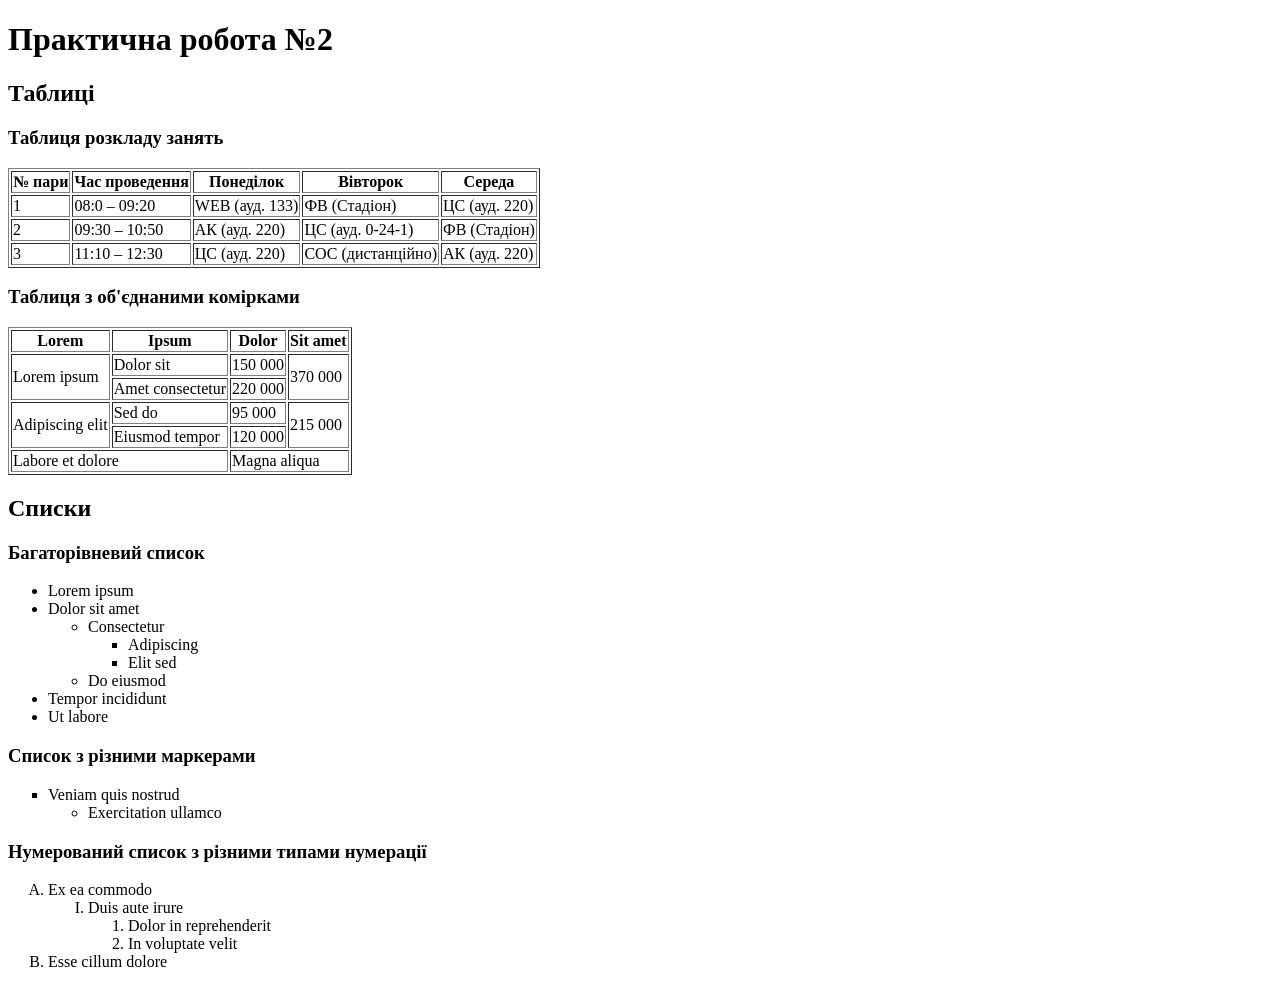
<file: pr2.html>
<!DOCTYPE html>
<html lang="uk">
<head>
    <meta charset="UTF-8">
    <title>Робота з таблицями та списками в HTML</title>
</head>
<body>
    <h1>Практична робота №2</h1>

    <h2>Таблиці</h2>

    <h3>Таблиця розкладу занять</h3>
    <table border="1">
        <thead>
            <tr>
                <th>№ пари</th>
                <th>Час проведення</th>
                <th>Понеділок</th>
                <th>Вівторок</th>
                <th>Середа</th>
            </tr>
        </thead>
        <tbody>
            <tr>
                <td>1</td>
                <td>08:0 – 09:20</td>
                <td>WEB (ауд. 133)</td>
                <td>ФВ (Стадіон)</td>
                <td>ЦС (ауд. 220)</td>
            </tr>
            <tr>
                <td>2</td>
                <td>09:30 – 10:50</td>
                <td>АК (ауд. 220)</td>
                <td>ЦС (ауд. 0-24-1)</td>
                <td>ФВ (Стадіон)</td>
            </tr>
            <tr>
                <td>3</td>
                <td>11:10 – 12:30</td>
                <td>ЦС (ауд. 220)</td>
                <td>СОС (дистанційно)</td>
                <td>АК (ауд. 220)</td>
                
            </tr>
        </tbody>
    </table>

    <h3>Таблиця з об'єднаними комірками</h3>
    <table border="1">
        <thead>
            <tr>
                <th>Lorem</th>
                <th>Ipsum</th>
                <th>Dolor</th>
                <th>Sit amet</th>
            </tr>
        </thead>
        <tbody>
            <tr>
                <td rowspan="2">Lorem ipsum</td>
                <td>Dolor sit</td>
                <td>150 000</td>
                <td rowspan="2">370 000</td>
            </tr>
            <tr>
                <td>Amet consectetur</td>
                <td>220 000</td>
            </tr>
            <tr>
                <td rowspan="2">Adipiscing elit</td>
                <td>Sed do</td>
                <td>95 000</td>
                <td rowspan="2">215 000</td>
            </tr>
            <tr>
                <td>Eiusmod tempor</td>
                <td>120 000</td>
            </tr>
        </tbody>
        <tfoot>
            <tr>
                <td colspan="2">Labore et dolore</td>
                <td colspan="2">Magna aliqua</td>
            </tr>
        </tfoot>
    </table>

    <h2>Списки</h2>

    <h3>Багаторівневий список</h3>
    <ul>
        <li>Lorem ipsum</li>
        <li>Dolor sit amet
            <ul>
                <li>Consectetur
                    <ul>
                        <li>Adipiscing</li>
                        <li>Elit sed</li>
                    </ul>
                </li>
                <li>Do eiusmod</li>
            </ul>
        </li>
        <li>Tempor incididunt</li>
        <li>Ut labore</li>
    </ul>

    <h3>Список з різними маркерами</h3>
    <ul type="square">
        <li>Veniam quis nostrud
            <ul type="circle">
                <li>Exercitation ullamco</li>
            </ul>
        </li>
    </ul>

    <h3>Нумерований список з різними типами нумерації</h3>
    <ol type="A">
        <li>Ex ea commodo
            <ol type="I">
                <li>Duis aute irure
                    <ol type="1">
                        <li>Dolor in reprehenderit</li>
                        <li>In voluptate velit</li>
                    </ol>
                </li>
            </ol>
        </li>
        <li>Esse cillum dolore</li>
    </ol>

</body>
</html>
</file>
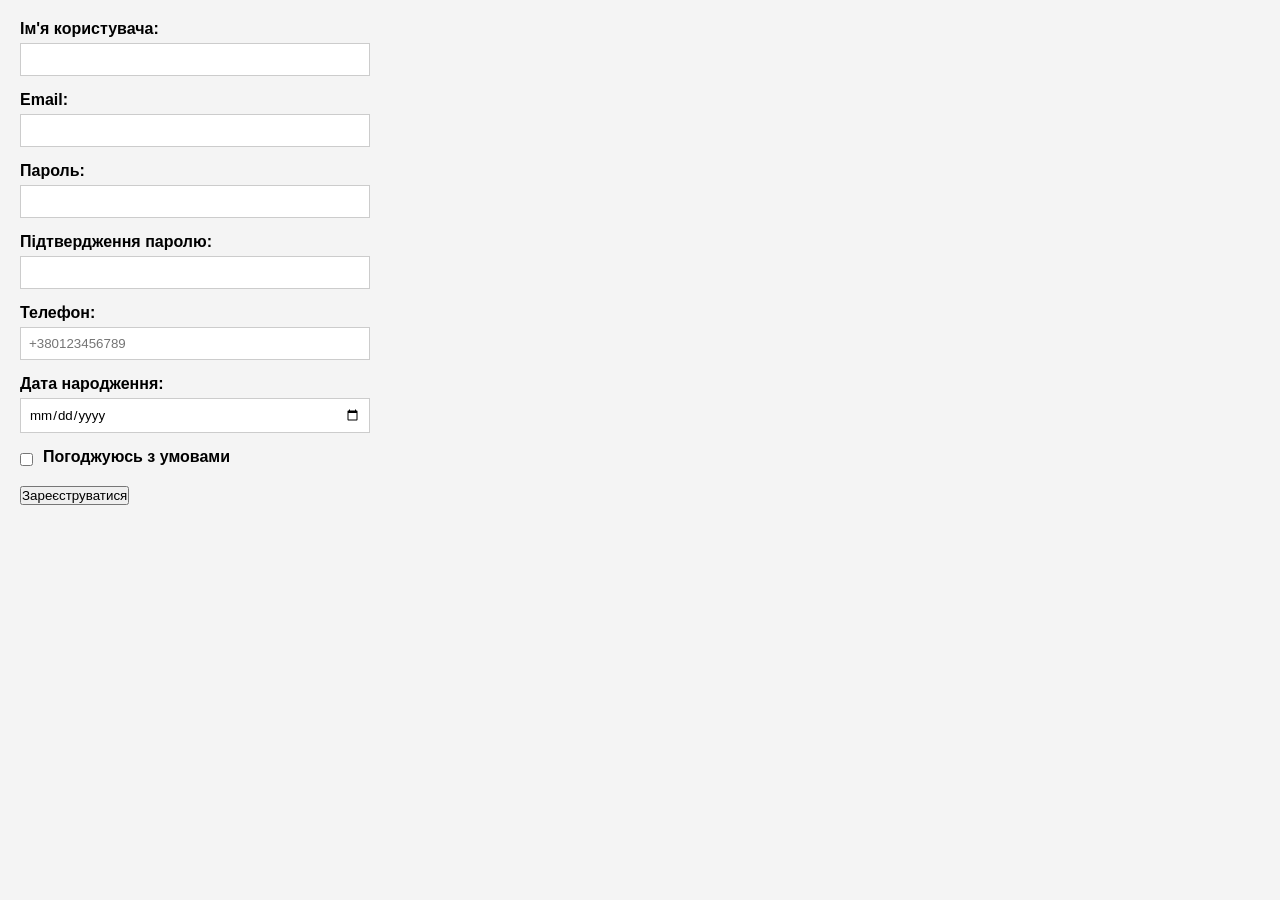
<file: pr5.html>
<!DOCTYPE html>
<html lang="uk">
<head>
    <meta charset="UTF-8">
    <meta name="viewport" content="width=device-width, initial-scale=1.0">
    <title>Практична робота №5</title>
    <style>
        * {
            box-sizing: border-box;
            margin: 0;
            padding: 0;
            font-family: Arial, sans-serif;
        }

        body {
            padding: 20px;
            background: #f4f4f4;
        }

        .form-group {
            margin-bottom: 15px;
            max-width: 350px;
        }

        label {
            display: block;
            margin-bottom: 5px;
            font-weight: bold;
        }

        input {
            width: 100%;
            padding: 8px;
            border: 1px solid #ccc;
        }

        .checkbox-group {
            display: flex;
            align-items: center;
            gap: 10px;
        }

        .checkbox-group input {
            width: auto;
        }

        .error {
            color: red;
            font-size: 12px;
            display: none;
            margin-top: 5px;
        }

        .success-message {
            color: green;
            font-weight: bold;
            display: none;
            margin-top: 15px;
        }
    </style>
</head>
<body>

    <form id="registrationForm" novalidate>
        <div class="form-group">
            <label for="username">Ім'я користувача:</label>
            <input type="text" id="username" name="username">
            <span class="error" id="usernameError">Обов'язкове поле</span>
        </div>

        <div class="form-group">
            <label for="email">Email:</label>
            <input type="email" id="email" name="email">
            <span class="error" id="emailError">Некоректний формат email</span>
        </div>

        <div class="form-group">
            <label for="password">Пароль:</label>
            <input type="password" id="password" name="password">
            <span class="error" id="passwordError">Мінімум 8 символів, цифра та велика літера</span>
        </div>

        <div class="form-group">
            <label for="confirmPassword">Підтвердження паролю:</label>
            <input type="password" id="confirmPassword" name="confirmPassword">
            <span class="error" id="confirmPasswordError">Паролі не співпадають</span>
        </div>

        <div class="form-group">
            <label for="phone">Телефон:</label>
            <input type="text" id="phone" name="phone" placeholder="+380123456789">
            <span class="error" id="phoneError">Некоректний формат телефону</span>
        </div>

        <div class="form-group">
            <label for="dob">Дата народження:</label>
            <input type="date" id="dob" name="dob">
            <span class="error" id="dobError">Вам має бути 18+ років</span>
        </div>

        <div class="form-group checkbox-group">
            <input type="checkbox" id="agree" name="agree">
            <label for="agree">Погоджуюсь з умовами</label>
        </div>
        <span class="error" id="agreeError" style="display:none; margin-bottom:15px;">Необхідна згода</span>

        <button type="submit">Зареєструватися</button>
        <div class="success-message" id="successMsg">Реєстрація успішна!</div>
    </form>

    <script>
        document.getElementById('registrationForm').addEventListener('submit', function(e) {
            e.preventDefault();
            
            let isValid = true;

            const username = document.getElementById('username');
            const usernameError = document.getElementById('usernameError');
            if (username.value.trim() === '') {
                usernameError.style.display = 'block';
                isValid = false;
            } else {
                usernameError.style.display = 'none';
            }

            const email = document.getElementById('email');
            const emailError = document.getElementById('emailError');
            const emailRegex = /^[^\s@]+@[^\s@]+\.[^\s@]+$/;
            if (!emailRegex.test(email.value)) {
                emailError.style.display = 'block';
                isValid = false;
            } else {
                emailError.style.display = 'none';
            }

            const password = document.getElementById('password');
            const passwordError = document.getElementById('passwordError');
            const passRegex = /^(?=.*[A-Z])(?=.*\d).{8,}$/;
            if (!passRegex.test(password.value)) {
                passwordError.style.display = 'block';
                isValid = false;
            } else {
                passwordError.style.display = 'none';
            }

            const confirmPassword = document.getElementById('confirmPassword');
            const confirmPasswordError = document.getElementById('confirmPasswordError');
            if (confirmPassword.value !== password.value || confirmPassword.value === '') {
                confirmPasswordError.style.display = 'block';
                isValid = false;
            } else {
                confirmPasswordError.style.display = 'none';
            }

            const phone = document.getElementById('phone');
            const phoneError = document.getElementById('phoneError');
            const phoneRegex = /^\+?\d{10,13}$/;
            if (!phoneRegex.test(phone.value)) {
                phoneError.style.display = 'block';
                isValid = false;
            } else {
                phoneError.style.display = 'none';
            }

            const dob = document.getElementById('dob');
            const dobError = document.getElementById('dobError');
            if (dob.value === '') {
                dobError.style.display = 'block';
                isValid = false;
            } else {
                const birthDate = new Date(dob.value);
                const today = new Date();
                let age = today.getFullYear() - birthDate.getFullYear();
                const m = today.getMonth() - birthDate.getMonth();
                if (m < 0 || (m === 0 && today.getDate() < birthDate.getDate())) {
                    age--;
                }
                if (age < 18) {
                    dobError.style.display = 'block';
                    isValid = false;
                } else {
                    dobError.style.display = 'none';
                }
            }

            const agree = document.getElementById('agree');
            const agreeError = document.getElementById('agreeError');
            if (!agree.checked) {
                agreeError.style.display = 'block';
                isValid = false;
            } else {
                agreeError.style.display = 'none';
            }

            const successMsg = document.getElementById('successMsg');
            if (isValid) {
                successMsg.style.display = 'block';
                this.reset();
            } else {
                successMsg.style.display = 'none';
            }
        });
    </script>
</body>
</html>
</file>
<file: styles/style.css>
@layer reset, base, layout, components, sections, utilities;

@layer reset {
    button,hr,input{overflow:visible}progress,sub,sup{vertical-align:baseline}[type=checkbox],[type=radio],legend{box-sizing:border-box;padding:0}html{line-height:1.15;-webkit-text-size-adjust:100%}body{margin:0}details,main{display:block}h1{font-size:2em;margin:.67em 0}hr{box-sizing:content-box;height:0}code,kbd,pre,samp{font-family:monospace,monospace;font-size:1em}a{background-color:transparent}abbr[title]{border-bottom:none;text-decoration:underline;text-decoration:underline dotted}b,strong{font-weight:bolder}small{font-size:80%}sub,sup{font-size:75%;line-height:0;position:relative}sub{bottom:-.25em}sup{top:-.5em}img{border-style:none}button,input,optgroup,select,textarea{font-family:inherit;font-size:100%;line-height:1.15;margin:0}button,select{text-transform:none}[type=button],[type=reset],[type=submit],button{-webkit-appearance:button}[type=button]::-moz-focus-inner,[type=reset]::-moz-focus-inner,[type=submit]::-moz-focus-inner,button::-moz-focus-inner{border-style:none;padding:0}[type=button]:-moz-focusring,[type=reset]:-moz-focusring,[type=submit]:-moz-focusring,button:-moz-focusring{outline:ButtonText dotted 1px}fieldset{padding:.35em .75em .625em}legend{color:inherit;display:table;max-width:100%;white-space:normal}textarea{overflow:auto}[type=number]::-webkit-inner-spin-button,[type=number]::-webkit-outer-spin-button{height:auto}[type=search]{-webkit-appearance:textfield;outline-offset:-2px}[type=search]::-webkit-search-decoration{-webkit-appearance:none}::-webkit-file-upload-button{-webkit-appearance:button;font:inherit}summary{display:list-item}[hidden],template{display:none}

    button {
        padding: 0;
        margin: 0;
        background: none;
        border: none;
    }
}

@layer base {
    :root {
        --font-main: Inter, sans-serif;
        --color-bg: #F5F5F5;
        --color-white: #ffffff;
        --color-black: #000000;
        --color-accent: #FD7E14;
        --color-input-bg: #F8F9FA;
        --padding-section: 60px 40px;
        --padding-container: 24px;
        --radius-lg: 24px;
        --radius-md: 12px;
        --radius-full: 50px;
        --gap-main: 32px;
    }

    * {
        font-family: var(--font-main);
    }

    body {
        background-color: var(--color-bg);
    }

    h1 {
        font-size: 54px;
        font-weight: 700;
    }

    h2 {
        font-size: 40px;
        font-weight: 700;    
    }

    h4 {
        font-size: 20px;
        font-weight: 700;
    }

    h6 {
        font-size: 16px;
        font-weight: 700;
        color: var(--color-accent);
    }

    p {
        font-size: 16px;
        opacity: 0.8;
    }

    button {
        background-color: var(--color-black);
        border: none;
        color: var(--color-white);
        padding: 17px 40px;
        border-radius: var(--radius-md);
        font-size: 20px;
        font-weight: 600;
    }

    input {
        border-radius: var(--radius-full);
        background-color: var(--color-input-bg);
        border: none;
        height: 40px;
        padding-left: 16px;
    }
}

@layer components {
    .card {
        flex: 1;
        background-color: var(--color-bg);
        border-radius: var(--radius-lg);
        display: flex;
        flex-direction: column;
        overflow: hidden; 
    }

    .card img {
        width: 100%;
        height: auto;
        border-top-left-radius: var(--radius-lg); 
        border-top-right-radius: var(--radius-lg); 
        border-bottom-left-radius: 0;   
        border-bottom-right-radius: 0;
        object-fit: cover;
    }

    .card__content {
        padding: var(--padding-container);
        display: flex;
        flex-direction: column;
        gap: 8px; 
    }

    .card__content h4 {
        margin: 0;
        font-size: 20px;
        font-weight: 700;
        display: flex;
        justify-content: space-between;
        align-items: center;
        width: 100%;
    }

    .card__arrow {
        color: var(--color-accent);
        font-size: 20px;
        font-weight: 700;
    }

    .card__content p {
        margin: 0;
        font-size: 16px;
        opacity: 0.8;
    }

    .product-card {
        flex: 1;
        background-color: var(--color-white); 
        border-radius: var(--radius-lg);
        overflow: hidden;
        display: flex;
        flex-direction: column;
    }

    .product-card__img-wrap {
        background-color: var(--color-input-bg);
        padding: 20px;
        display: flex;
        justify-content: center;
        align-items: center;
    }

    .product-card__img-wrap img {
        max-width: 100%;
        height: auto;
        object-fit: contain;
    }

    .product-card__content {
        padding: var(--padding-container);
        display: flex;
        flex-direction: column;
        gap: 8px;
    }

    .product-card__header {
        display: flex;
        justify-content: space-between;
        align-items: center;
        width: 100%;
    }

    .product-card__header h4 {
        margin: 0;
        font-size: 18px;
        font-weight: 700;
    }

    .product-card__content .price {
        margin: 0;
        font-size: 16px;
        font-weight: 700;
        color: var(--color-black);
    }

    .pet-card {
        display: flex;
        flex-direction: column;
        align-items: center;
        gap: 16px;
        flex: 1;
    }

    .pet-card__img-wrap {
        width: 100%;
        height: 180px; 
        display: flex;
        justify-content: center;
        align-items: center;
        overflow: hidden;
    }

    .pet-card__img-wrap img {
        width: 100%;
        height: 100%;
        object-fit: contain;
    }

    .pet-card h4 {
        margin: 0;
        font-size: 18px;
        font-weight: 600;
        color: var(--color-black);
    }

    .blog-card {
        flex: 1;
        display: flex;
        flex-direction: column;
        background-color: var(--color-bg); 
        border-radius: var(--radius-lg);
        overflow: hidden;
    }

    .blog-card__img-wrap {
        width: 100%;
        height: 220px;
        overflow: hidden;
    }

    .blog-card__img-wrap img {
        width: 100%;
        height: 100%;
        object-fit: cover; 
    }

    .blog-card__content {
        padding: var(--padding-container);
        display: flex;
        flex-direction: column;
        gap: 12px;
    }

    .blog-card__date {
        font-size: 14px;
        color: var(--color-accent); 
        font-weight: 600;
    }

    .blog-card__content h3 {
        margin: 0;
        font-size: 20px;
        font-weight: 700;
        line-height: 1.4;
        color: var(--color-black);
    }

    .blog-card__content p {
        margin: 0;
        font-size: 15px;
        color: #666;
        line-height: 1.5;
    }

    .btn-view-all {
        background: transparent;
        border: 2px solid var(--color-black);
        padding: 10px 24px;
        border-radius: 30px;
        font-weight: 600;
        cursor: pointer;
        transition: all 0.3s ease;
    }

    .btn-view-all:hover {
        background-color: var(--color-black);
        color: var(--color-white);
    }
}

@layer sections {
    .contacts-header {
        margin: 20px 40px;
        font-size: 16px;
        display: flex;
        align-items: center;
        justify-content: space-between;
    }

    .left-contacts {
        display: flex;
        gap: 44px; 
    }

    .contacts-header div {
        display: flex;
        align-items: center;
        gap: 8px;
    }

    .header-list {
        font-size: 20px;
        font-weight: 500;
        display: flex;
        list-style: none;
        gap: 44px;
    }

    .header-container {
        display: flex;
        align-items: center;
        justify-content: space-between;
        background-color: var(--color-white);
        border-radius: var(--radius-full);
        padding: 10px 30px;
        margin: 20px;
        box-shadow: 0 4px 15px rgba(0, 0, 0, 0.2);
    }

    .header-icons {
        display: flex;
        align-items: center;
        gap: 20px;
    }

    .header-container a {
        text-decoration: none !important;
        display: inline-flex;
    }

    .shop-now {
        display: flex;
        align-items: center;
        justify-content: space-between;
        padding: 0 40px; 
        gap: 40px;
    }

    .shop-now__img {
        width: 50%;
    }

    .categories {
        background-color: var(--color-white);
        padding: var(--padding-section);
    }

    .categories-header {
        display: flex;
        align-items: center;
        justify-content: space-between;
    }

    .categories__cards {
        display: flex;
        align-items: stretch;
        justify-content: space-between;
        gap: var(--gap-main); 
        margin-top: 40px; 
    }

    .products {
        padding: var(--padding-section);
        background-color: var(--color-bg); 
    }

    .products__grid {
        display: flex;
        justify-content: space-between;
        gap: var(--gap-main); 
        margin-top: 40px;
    }

    .way-to-shop {
        display: grid;
        grid-template-columns: 1fr 1fr;
        align-items: center;
        padding: 0 40px;
        gap: 60px;
        background-color: var(--color-input-bg);
    }

    .way-to-shop__image {
        width: 100%;
        display: flex;
        justify-content: center;
    }

    .way-to-shop__image img {
        width: 100%; 
        max-width: 500px;
        height: auto;     
        display: block;
    }

    .way-to-shop__content {
        display: flex;
        flex-direction: column;
        align-items: flex-start;
        gap: 16px;
    }

    .icons {
        display: flex;
        align-items: center;
        justify-content: space-between; 
        padding: 50px 40px; 
        background-color: var(--color-white);
    }

    .best-sellers {
        padding: var(--padding-section);
        background-color: var(--color-bg);
        text-align: center;      
    }

    .best-sellers h2 {
        margin-bottom: 40px;
    }

    .best-sellers__grid {
        display: flex;
        flex-wrap: wrap;
        justify-content: flex-start;
        gap: var(--gap-main);  
    }

    .best-sellers__grid .product-card {
        flex: 1 1 calc(25% - 24px); 
        min-width: 250px;   
        text-align: left;  
    }

    .by-pet {
        padding: var(--padding-section);
        background-color: var(--color-bg);
    }

    .by-pet__header {
        display: flex;
        align-items: center;
        justify-content: space-between;
        margin-bottom: 40px;
    }

    .by-pet__grid {
        display: flex;
        justify-content: space-between;
        align-items: center;
        gap: 24px;
    }

    .news {
        padding: var(--padding-section);
        background-color: var(--color-white); 
    }

    .news__header {
        display: flex;
        justify-content: space-between;
        align-items: center;
        margin-bottom: 40px;
    }

    .news__grid {
        display: flex;
        justify-content: space-between;
        gap: var(--gap-main);
    }

    .main-footer {
        background-color: var(--color-bg);
        padding: 60px 40px 30px 40px;
        margin-top: 60px;
        display: flex;
        flex-direction: column;
        gap: 40px;
    }

    .footer__top {
        display: grid;
        grid-template-columns: 2fr 1fr 1fr 1fr 1.5fr; 
        gap: 40px;
    }

    .footer__col {
        display: flex;
        flex-direction: column;
        gap: 12px;
    }

    .footer__col h4 {
        margin: 0 0 8px 0;
        font-size: 18px;
        font-weight: 700;
    }

    .footer__col a {
        color: var(--color-black);
        text-decoration: none;
        font-size: 16px;
        opacity: 0.8;
    }

    .footer__col p {
        margin: 0;
        font-size: 16px;
        line-height: 1.5;
    }

    .footer__socials {
        display: flex;
        gap: 16px;
        margin-top: 8px;
    }

    .footer__socials a {
        font-size: 20px;
        opacity: 1;
    }
}
</file>
